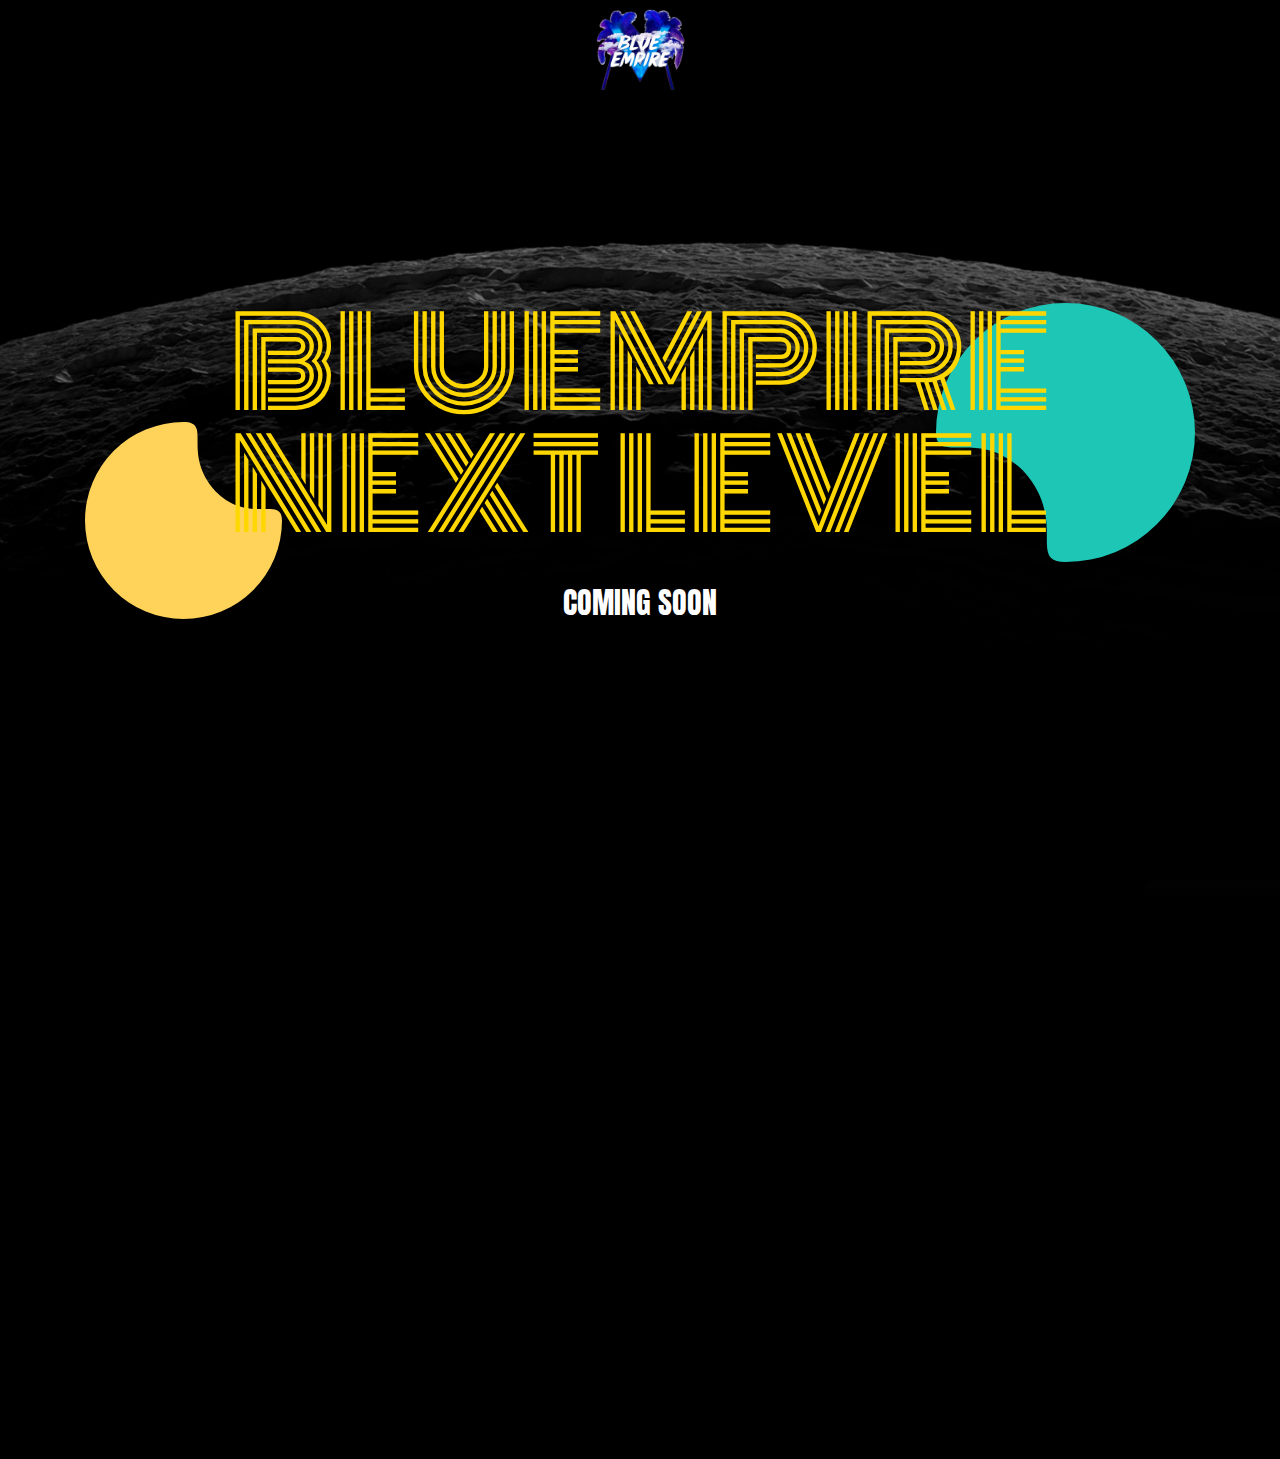
<file: soon.html>
<!doctype html>
<html class="no-js" lang="zxx">

<head>
    <meta charset="utf-8">
    <meta http-equiv="x-ua-compatible" content="ie=edge">
    <title>Blue Empire | Events </title>
    <meta name="description" content="">
    <meta name="viewport" content="width=device-width, initial-scale=1">

    <link rel="shortcut icon" type="image/x-icon" href="img/BLUEMPIRE_Logo Background Removed.png">

    <link rel="stylesheet" href="css/bootstrap.min.css">
    <link rel="stylesheet" href="css/owl.carousel.min.css">
    <link rel="stylesheet" href="css/magnific-popup.css">
    <link rel="stylesheet" href="css/font-awesome.min.css">
    <link rel="stylesheet" href="css/themify-icons.css">
    <link rel="stylesheet" href="css/gijgo.css">
    <link rel="stylesheet" href="css/nice-select.css">
    <link rel="stylesheet" href="css/animate.css">
    <link rel="stylesheet" href="css/flaticon.css">
    <link rel="stylesheet" href="css/slicknav.css">

    <link rel="stylesheet" href="css/style.css">
</head>

<body>
    <header>
        <div class="header-area ">
            <div id="sticky-header" class="main-header-area">
                <div class="container">
                    <div class="header_bottom_border">
                        <div class="row align-items-center">
                            <div class="col-12">
                                <div style="text-align:center; width:100%;">
                                    <a href="soon.html">
                                    <img src="img/BLUEMPIRE_Logo Background Removed.png" alt="" style="max-height:100px;">
                                    </a>
                                </div>
                            </div>

                        </div>
                    </div>

                </div>
            </div>
        </div>
    </header>

    <div class="slider_area">
        <div class="single_slider  d-flex align-items-center slider_bg_1 overlay">
            <div class="container">
                <div class="row align-items-center justify-content-center">
                    <div class="col-xl-12">
                        <div class="slider_text text-center">
                            <div class="shape_1 wow fadeInUp" data-wow-duration="1s" data-wow-delay=".2s">
                                <img src="img/shape/shape_1.svg" alt="">
                            </div>
                            <div class="shape_2 wow fadeInDown" data-wow-duration="1s" data-wow-delay=".2s">
                                <img src="img/shape/shape_2.svg" alt="">
                            </div>
                            
                            <h3 class="wow fadeInLeft" data-wow-duration="3s" data-wow-delay=".4s" style="color: #FFD700;">BluEmpire Next Level</h3>
                            <p class="wow fadeInLeft" data-wow-duration="2s" data-wow-delay=".5s" >COMING SOON</p>
                        </div>
                    </div>
                </div>
            </div>
        </div>
    </div>

   
    <footer class="footer">
        <div class="footer_top">
            <div class="container">
                <div class="row justify-content-center">
                    <div class="col-lg-6 col-md-8">
                        <div class="footer_widget">
                            <div class="address_details text-center">
                                <h4 class="wow fadeInUp" data-wow-duration="1s" data-wow-delay=".3s">10 - 11 OCT, 2025</h4>
                                <h3 class="wow fadeInUp" data-wow-duration="1s" data-wow-delay=".4s">Cluj Napoca</h3>
                                <p class="wow fadeInUp" data-wow-duration="1s" data-wow-delay=".5s">COMING SOON...</p>
                            </div>
                        </div>
                    </div>
                </div>
            </div>
        </div>
        <div class="copy-right_text">
            <div class="container">
                <div class="row">
                    <div class="col-xl-12">
                        <p class="copy_right text-center wow fadeInDown" data-wow-duration="1s" data-wow-delay=".5s">
                            Copyright &copy;<script>document.write(new Date().getFullYear());</script> All rights reserved | Blue Empire Events <i class="fa fa-heart-o" aria-hidden="true"></i> 

                        </p>
                    </div>
                </div>
            </div>
        </div>
    </footer>
    
    <script src="js/vendor/modernizr-3.5.0.min.js"></script>
    <script src="js/vendor/jquery-1.12.4.min.js"></script>
    <script src="js/popper.min.js"></script>
    <script src="js/bootstrap.min.js"></script>
    <script src="js/owl.carousel.min.js"></script>
    <script src="js/isotope.pkgd.min.js"></script>
    <script src="js/ajax-form.js"></script>
    <script src="js/waypoints.min.js"></script>
    <script src="js/jquery.counterup.min.js"></script>
    <script src="js/imagesloaded.pkgd.min.js"></script>
    <script src="js/scrollIt.js"></script>
    <script src="js/jquery.scrollUp.min.js"></script>
    <script src="js/wow.min.js"></script>
    <script src="js/gijgo.min.js"></script>
    <script src="js/nice-select.min.js"></script>
    <script src="js/jquery.slicknav.min.js"></script>
    <script src="js/jquery.magnific-popup.min.js"></script>
    <script src="js/tilt.jquery.js"></script>
    <script src="js/plugins.js"></script>

    <script src="js/contact.js"></script>
    <script src="js/jquery.ajaxchimp.min.js"></script>
    <script src="js/jquery.form.js"></script>
    <script src="js/jquery.validate.min.js"></script>
    <script src="js/mail-script.js"></script>


    <script src="js/main.js"></script>
</body>

</html>
</file>
<file: css/themify-icons.css>
@font-face {
	font-family: 'themify';
	src:url('../fonts/themify.eot?-fvbane');
	src:url('../fonts/themify.eot?#iefix-fvbane') format('embedded-opentype'),
		url('../fonts/themify.woff?-fvbane') format('woff'),
		url('../fonts/themify.ttf?-fvbane') format('truetype'),
		url('../fonts/themify.svg?-fvbane#themify') format('svg');
	font-weight: normal;
	font-style: normal;
}

[class^="ti-"], [class*=" ti-"] {
	font-family: 'themify';
	/* speak: none; */
	font-style: normal;
	font-weight: normal;
	font-variant: normal;
	text-transform: none;
	line-height: 1;

	/* Better Font Rendering =========== */
	-webkit-font-smoothing: antialiased;
	-moz-osx-font-smoothing: grayscale;
}

.ti-wand:before {
	content: "\e600";
}
.ti-volume:before {
	content: "\e601";
}
.ti-user:before {
	content: "\e602";
}
.ti-unlock:before {
	content: "\e603";
}
.ti-unlink:before {
	content: "\e604";
}
.ti-trash:before {
	content: "\e605";
}
.ti-thought:before {
	content: "\e606";
}
.ti-target:before {
	content: "\e607";
}
.ti-tag:before {
	content: "\e608";
}
.ti-tablet:before {
	content: "\e609";
}
.ti-star:before {
	content: "\e60a";
}
.ti-spray:before {
	content: "\e60b";
}
.ti-signal:before {
	content: "\e60c";
}
.ti-shopping-cart:before {
	content: "\e60d";
}
.ti-shopping-cart-full:before {
	content: "\e60e";
}
.ti-settings:before {
	content: "\e60f";
}
.ti-search:before {
	content: "\e610";
}
.ti-zoom-in:before {
	content: "\e611";
}
.ti-zoom-out:before {
	content: "\e612";
}
.ti-cut:before {
	content: "\e613";
}
.ti-ruler:before {
	content: "\e614";
}
.ti-ruler-pencil:before {
	content: "\e615";
}
.ti-ruler-alt:before {
	content: "\e616";
}
.ti-bookmark:before {
	content: "\e617";
}
.ti-bookmark-alt:before {
	content: "\e618";
}
.ti-reload:before {
	content: "\e619";
}
.ti-plus:before {
	content: "\e61a";
}
.ti-pin:before {
	content: "\e61b";
}
.ti-pencil:before {
	content: "\e61c";
}
.ti-pencil-alt:before {
	content: "\e61d";
}
.ti-paint-roller:before {
	content: "\e61e";
}
.ti-paint-bucket:before {
	content: "\e61f";
}
.ti-na:before {
	content: "\e620";
}
.ti-mobile:before {
	content: "\e621";
}
.ti-minus:before {
	content: "\e622";
}
.ti-medall:before {
	content: "\e623";
}
.ti-medall-alt:before {
	content: "\e624";
}
.ti-marker:before {
	content: "\e625";
}
.ti-marker-alt:before {
	content: "\e626";
}
.ti-arrow-up:before {
	content: "\e627";
}
.ti-arrow-right:before {
	content: "\e628";
}
.ti-arrow-left:before {
	content: "\e629";
}
.ti-arrow-down:before {
	content: "\e62a";
}
.ti-lock:before {
	content: "\e62b";
}
.ti-location-arrow:before {
	content: "\e62c";
}
.ti-link:before {
	content: "\e62d";
}
.ti-layout:before {
	content: "\e62e";
}
.ti-layers:before {
	content: "\e62f";
}
.ti-layers-alt:before {
	content: "\e630";
}
.ti-key:before {
	content: "\e631";
}
.ti-import:before {
	content: "\e632";
}
.ti-image:before {
	content: "\e633";
}
.ti-heart:before {
	content: "\e634";
}
.ti-heart-broken:before {
	content: "\e635";
}
.ti-hand-stop:before {
	content: "\e636";
}
.ti-hand-open:before {
	content: "\e637";
}
.ti-hand-drag:before {
	content: "\e638";
}
.ti-folder:before {
	content: "\e639";
}
.ti-flag:before {
	content: "\e63a";
}
.ti-flag-alt:before {
	content: "\e63b";
}
.ti-flag-alt-2:before {
	content: "\e63c";
}
.ti-eye:before {
	content: "\e63d";
}
.ti-export:before {
	content: "\e63e";
}
.ti-exchange-vertical:before {
	content: "\e63f";
}
.ti-desktop:before {
	content: "\e640";
}
.ti-cup:before {
	content: "\e641";
}
.ti-crown:before {
	content: "\e642";
}
.ti-comments:before {
	content: "\e643";
}
.ti-comment:before {
	content: "\e644";
}
.ti-comment-alt:before {
	content: "\e645";
}
.ti-close:before {
	content: "\e646";
}
.ti-clip:before {
	content: "\e647";
}
.ti-angle-up:before {
	content: "\e648";
}
.ti-angle-right:before {
	content: "\e649";
}
.ti-angle-left:before {
	content: "\e64a";
}
.ti-angle-down:before {
	content: "\e64b";
}
.ti-check:before {
	content: "\e64c";
}
.ti-check-box:before {
	content: "\e64d";
}
.ti-camera:before {
	content: "\e64e";
}
.ti-announcement:before {
	content: "\e64f";
}
.ti-brush:before {
	content: "\e650";
}
.ti-briefcase:before {
	content: "\e651";
}
.ti-bolt:before {
	content: "\e652";
}
.ti-bolt-alt:before {
	content: "\e653";
}
.ti-blackboard:before {
	content: "\e654";
}
.ti-bag:before {
	content: "\e655";
}
.ti-move:before {
	content: "\e656";
}
.ti-arrows-vertical:before {
	content: "\e657";
}
.ti-arrows-horizontal:before {
	content: "\e658";
}
.ti-fullscreen:before {
	content: "\e659";
}
.ti-arrow-top-right:before {
	content: "\e65a";
}
.ti-arrow-top-left:before {
	content: "\e65b";
}
.ti-arrow-circle-up:before {
	content: "\e65c";
}
.ti-arrow-circle-right:before {
	content: "\e65d";
}
.ti-arrow-circle-left:before {
	content: "\e65e";
}
.ti-arrow-circle-down:before {
	content: "\e65f";
}
.ti-angle-double-up:before {
	content: "\e660";
}
.ti-angle-double-right:before {
	content: "\e661";
}
.ti-angle-double-left:before {
	content: "\e662";
}
.ti-angle-double-down:before {
	content: "\e663";
}
.ti-zip:before {
	content: "\e664";
}
.ti-world:before {
	content: "\e665";
}
.ti-wheelchair:before {
	content: "\e666";
}
.ti-view-list:before {
	content: "\e667";
}
.ti-view-list-alt:before {
	content: "\e668";
}
.ti-view-grid:before {
	content: "\e669";
}
.ti-uppercase:before {
	content: "\e66a";
}
.ti-upload:before {
	content: "\e66b";
}
.ti-underline:before {
	content: "\e66c";
}
.ti-truck:before {
	content: "\e66d";
}
.ti-timer:before {
	content: "\e66e";
}
.ti-ticket:before {
	content: "\e66f";
}
.ti-thumb-up:before {
	content: "\e670";
}
.ti-thumb-down:before {
	content: "\e671";
}
.ti-text:before {
	content: "\e672";
}
.ti-stats-up:before {
	content: "\e673";
}
.ti-stats-down:before {
	content: "\e674";
}
.ti-split-v:before {
	content: "\e675";
}
.ti-split-h:before {
	content: "\e676";
}
.ti-smallcap:before {
	content: "\e677";
}
.ti-shine:before {
	content: "\e678";
}
.ti-shift-right:before {
	content: "\e679";
}
.ti-shift-left:before {
	content: "\e67a";
}
.ti-shield:before {
	content: "\e67b";
}
.ti-notepad:before {
	content: "\e67c";
}
.ti-server:before {
	content: "\e67d";
}
.ti-quote-right:before {
	content: "\e67e";
}
.ti-quote-left:before {
	content: "\e67f";
}
.ti-pulse:before {
	content: "\e680";
}
.ti-printer:before {
	content: "\e681";
}
.ti-power-off:before {
	content: "\e682";
}
.ti-plug:before {
	content: "\e683";
}
.ti-pie-chart:before {
	content: "\e684";
}
.ti-paragraph:before {
	content: "\e685";
}
.ti-panel:before {
	content: "\e686";
}
.ti-package:before {
	content: "\e687";
}
.ti-music:before {
	content: "\e688";
}
.ti-music-alt:before {
	content: "\e689";
}
.ti-mouse:before {
	content: "\e68a";
}
.ti-mouse-alt:before {
	content: "\e68b";
}
.ti-money:before {
	content: "\e68c";
}
.ti-microphone:before {
	content: "\e68d";
}
.ti-menu:before {
	content: "\e68e";
}
.ti-menu-alt:before {
	content: "\e68f";
}
.ti-map:before {
	content: "\e690";
}
.ti-map-alt:before {
	content: "\e691";
}
.ti-loop:before {
	content: "\e692";
}
.ti-location-pin:before {
	content: "\e693";
}
.ti-list:before {
	content: "\e694";
}
.ti-light-bulb:before {
	content: "\e695";
}
.ti-Italic:before {
	content: "\e696";
}
.ti-info:before {
	content: "\e697";
}
.ti-infinite:before {
	content: "\e698";
}
.ti-id-badge:before {
	content: "\e699";
}
.ti-hummer:before {
	content: "\e69a";
}
.ti-home:before {
	content: "\e69b";
}
.ti-help:before {
	content: "\e69c";
}
.ti-headphone:before {
	content: "\e69d";
}
.ti-harddrives:before {
	content: "\e69e";
}
.ti-harddrive:before {
	content: "\e69f";
}
.ti-gift:before {
	content: "\e6a0";
}
.ti-game:before {
	content: "\e6a1";
}
.ti-filter:before {
	content: "\e6a2";
}
.ti-files:before {
	content: "\e6a3";
}
.ti-file:before {
	content: "\e6a4";
}
.ti-eraser:before {
	content: "\e6a5";
}
.ti-envelope:before {
	content: "\e6a6";
}
.ti-download:before {
	content: "\e6a7";
}
.ti-direction:before {
	content: "\e6a8";
}
.ti-direction-alt:before {
	content: "\e6a9";
}
.ti-dashboard:before {
	content: "\e6aa";
}
.ti-control-stop:before {
	content: "\e6ab";
}
.ti-control-shuffle:before {
	content: "\e6ac";
}
.ti-control-play:before {
	content: "\e6ad";
}
.ti-control-pause:before {
	content: "\e6ae";
}
.ti-control-forward:before {
	content: "\e6af";
}
.ti-control-backward:before {
	content: "\e6b0";
}
.ti-cloud:before {
	content: "\e6b1";
}
.ti-cloud-up:before {
	content: "\e6b2";
}
.ti-cloud-down:before {
	content: "\e6b3";
}
.ti-clipboard:before {
	content: "\e6b4";
}
.ti-car:before {
	content: "\e6b5";
}
.ti-calendar:before {
	content: "\e6b6";
}
.ti-book:before {
	content: "\e6b7";
}
.ti-bell:before {
	content: "\e6b8";
}
.ti-basketball:before {
	content: "\e6b9";
}
.ti-bar-chart:before {
	content: "\e6ba";
}
.ti-bar-chart-alt:before {
	content: "\e6bb";
}
.ti-back-right:before {
	content: "\e6bc";
}
.ti-back-left:before {
	content: "\e6bd";
}
.ti-arrows-corner:before {
	content: "\e6be";
}
.ti-archive:before {
	content: "\e6bf";
}
.ti-anchor:before {
	content: "\e6c0";
}
.ti-align-right:before {
	content: "\e6c1";
}
.ti-align-left:before {
	content: "\e6c2";
}
.ti-align-justify:before {
	content: "\e6c3";
}
.ti-align-center:before {
	content: "\e6c4";
}
.ti-alert:before {
	content: "\e6c5";
}
.ti-alarm-clock:before {
	content: "\e6c6";
}
.ti-agenda:before {
	content: "\e6c7";
}
.ti-write:before {
	content: "\e6c8";
}
.ti-window:before {
	content: "\e6c9";
}
.ti-widgetized:before {
	content: "\e6ca";
}
.ti-widget:before {
	content: "\e6cb";
}
.ti-widget-alt:before {
	content: "\e6cc";
}
.ti-wallet:before {
	content: "\e6cd";
}
.ti-video-clapper:before {
	content: "\e6ce";
}
.ti-video-camera:before {
	content: "\e6cf";
}
.ti-vector:before {
	content: "\e6d0";
}
.ti-themify-logo:before {
	content: "\e6d1";
}
.ti-themify-favicon:before {
	content: "\e6d2";
}
.ti-themify-favicon-alt:before {
	content: "\e6d3";
}
.ti-support:before {
	content: "\e6d4";
}
.ti-stamp:before {
	content: "\e6d5";
}
.ti-split-v-alt:before {
	content: "\e6d6";
}
.ti-slice:before {
	content: "\e6d7";
}
.ti-shortcode:before {
	content: "\e6d8";
}
.ti-shift-right-alt:before {
	content: "\e6d9";
}
.ti-shift-left-alt:before {
	content: "\e6da";
}
.ti-ruler-alt-2:before {
	content: "\e6db";
}
.ti-receipt:before {
	content: "\e6dc";
}
.ti-pin2:before {
	content: "\e6dd";
}
.ti-pin-alt:before {
	content: "\e6de";
}
.ti-pencil-alt2:before {
	content: "\e6df";
}
.ti-palette:before {
	content: "\e6e0";
}
.ti-more:before {
	content: "\e6e1";
}
.ti-more-alt:before {
	content: "\e6e2";
}
.ti-microphone-alt:before {
	content: "\e6e3";
}
.ti-magnet:before {
	content: "\e6e4";
}
.ti-line-double:before {
	content: "\e6e5";
}
.ti-line-dotted:before {
	content: "\e6e6";
}
.ti-line-dashed:before {
	content: "\e6e7";
}
.ti-layout-width-full:before {
	content: "\e6e8";
}
.ti-layout-width-default:before {
	content: "\e6e9";
}
.ti-layout-width-default-alt:before {
	content: "\e6ea";
}
.ti-layout-tab:before {
	content: "\e6eb";
}
.ti-layout-tab-window:before {
	content: "\e6ec";
}
.ti-layout-tab-v:before {
	content: "\e6ed";
}
.ti-layout-tab-min:before {
	content: "\e6ee";
}
.ti-layout-slider:before {
	content: "\e6ef";
}
.ti-layout-slider-alt:before {
	content: "\e6f0";
}
.ti-layout-sidebar-right:before {
	content: "\e6f1";
}
.ti-layout-sidebar-none:before {
	content: "\e6f2";
}
.ti-layout-sidebar-left:before {
	content: "\e6f3";
}
.ti-layout-placeholder:before {
	content: "\e6f4";
}
.ti-layout-menu:before {
	content: "\e6f5";
}
.ti-layout-menu-v:before {
	content: "\e6f6";
}
.ti-layout-menu-separated:before {
	content: "\e6f7";
}
.ti-layout-menu-full:before {
	content: "\e6f8";
}
.ti-layout-media-right-alt:before {
	content: "\e6f9";
}
.ti-layout-media-right:before {
	content: "\e6fa";
}
.ti-layout-media-overlay:before {
	content: "\e6fb";
}
.ti-layout-media-overlay-alt:before {
	content: "\e6fc";
}
.ti-layout-media-overlay-alt-2:before {
	content: "\e6fd";
}
.ti-layout-media-left-alt:before {
	content: "\e6fe";
}
.ti-layout-media-left:before {
	content: "\e6ff";
}
.ti-layout-media-center-alt:before {
	content: "\e700";
}
.ti-layout-media-center:before {
	content: "\e701";
}
.ti-layout-list-thumb:before {
	content: "\e702";
}
.ti-layout-list-thumb-alt:before {
	content: "\e703";
}
.ti-layout-list-post:before {
	content: "\e704";
}
.ti-layout-list-large-image:before {
	content: "\e705";
}
.ti-layout-line-solid:before {
	content: "\e706";
}
.ti-layout-grid4:before {
	content: "\e707";
}
.ti-layout-grid3:before {
	content: "\e708";
}
.ti-layout-grid2:before {
	content: "\e709";
}
.ti-layout-grid2-thumb:before {
	content: "\e70a";
}
.ti-layout-cta-right:before {
	content: "\e70b";
}
.ti-layout-cta-left:before {
	content: "\e70c";
}
.ti-layout-cta-center:before {
	content: "\e70d";
}
.ti-layout-cta-btn-right:before {
	content: "\e70e";
}
.ti-layout-cta-btn-left:before {
	content: "\e70f";
}
.ti-layout-column4:before {
	content: "\e710";
}
.ti-layout-column3:before {
	content: "\e711";
}
.ti-layout-column2:before {
	content: "\e712";
}
.ti-layout-accordion-separated:before {
	content: "\e713";
}
.ti-layout-accordion-merged:before {
	content: "\e714";
}
.ti-layout-accordion-list:before {
	content: "\e715";
}
.ti-ink-pen:before {
	content: "\e716";
}
.ti-info-alt:before {
	content: "\e717";
}
.ti-help-alt:before {
	content: "\e718";
}
.ti-headphone-alt:before {
	content: "\e719";
}
.ti-hand-point-up:before {
	content: "\e71a";
}
.ti-hand-point-right:before {
	content: "\e71b";
}
.ti-hand-point-left:before {
	content: "\e71c";
}
.ti-hand-point-down:before {
	content: "\e71d";
}
.ti-gallery:before {
	content: "\e71e";
}
.ti-face-smile:before {
	content: "\e71f";
}
.ti-face-sad:before {
	content: "\e720";
}
.ti-credit-card:before {
	content: "\e721";
}
.ti-control-skip-forward:before {
	content: "\e722";
}
.ti-control-skip-backward:before {
	content: "\e723";
}
.ti-control-record:before {
	content: "\e724";
}
.ti-control-eject:before {
	content: "\e725";
}
.ti-comments-smiley:before {
	content: "\e726";
}
.ti-brush-alt:before {
	content: "\e727";
}
.ti-youtube:before {
	content: "\e728";
}
.ti-vimeo:before {
	content: "\e729";
}
.ti-twitter:before {
	content: "\e72a";
}
.ti-time:before {
	content: "\e72b";
}
.ti-tumblr:before {
	content: "\e72c";
}
.ti-skype:before {
	content: "\e72d";
}
.ti-share:before {
	content: "\e72e";
}
.ti-share-alt:before {
	content: "\e72f";
}
.ti-rocket:before {
	content: "\e730";
}
.ti-pinterest:before {
	content: "\e731";
}
.ti-new-window:before {
	content: "\e732";
}
.ti-microsoft:before {
	content: "\e733";
}
.ti-list-ol:before {
	content: "\e734";
}
.ti-linkedin:before {
	content: "\e735";
}
.ti-layout-sidebar-2:before {
	content: "\e736";
}
.ti-layout-grid4-alt:before {
	content: "\e737";
}
.ti-layout-grid3-alt:before {
	content: "\e738";
}
.ti-layout-grid2-alt:before {
	content: "\e739";
}
.ti-layout-column4-alt:before {
	content: "\e73a";
}
.ti-layout-column3-alt:before {
	content: "\e73b";
}
.ti-layout-column2-alt:before {
	content: "\e73c";
}
.ti-instagram:before {
	content: "\e73d";
}
.ti-google:before {
	content: "\e73e";
}
.ti-github:before {
	content: "\e73f";
}
.ti-flickr:before {
	content: "\e740";
}
.ti-facebook:before {
	content: "\e741";
}
.ti-dropbox:before {
	content: "\e742";
}
.ti-dribbble:before {
	content: "\e743";
}
.ti-apple:before {
	content: "\e744";
}
.ti-android:before {
	content: "\e745";
}
.ti-save:before {
	content: "\e746";
}
.ti-save-alt:before {
	content: "\e747";
}
.ti-yahoo:before {
	content: "\e748";
}
.ti-wordpress:before {
	content: "\e749";
}
.ti-vimeo-alt:before {
	content: "\e74a";
}
.ti-twitter-alt:before {
	content: "\e74b";
}
.ti-tumblr-alt:before {
	content: "\e74c";
}
.ti-trello:before {
	content: "\e74d";
}
.ti-stack-overflow:before {
	content: "\e74e";
}
.ti-soundcloud:before {
	content: "\e74f";
}
.ti-sharethis:before {
	content: "\e750";
}
.ti-sharethis-alt:before {
	content: "\e751";
}
.ti-reddit:before {
	content: "\e752";
}
.ti-pinterest-alt:before {
	content: "\e753";
}
.ti-microsoft-alt:before {
	content: "\e754";
}
.ti-linux:before {
	content: "\e755";
}
.ti-jsfiddle:before {
	content: "\e756";
}
.ti-joomla:before {
	content: "\e757";
}
.ti-html5:before {
	content: "\e758";
}
.ti-flickr-alt:before {
	content: "\e759";
}
.ti-email:before {
	content: "\e75a";
}
.ti-drupal:before {
	content: "\e75b";
}
.ti-dropbox-alt:before {
	content: "\e75c";
}
.ti-css3:before {
	content: "\e75d";
}
.ti-rss:before {
	content: "\e75e";
}
.ti-rss-alt:before {
	content: "\e75f";
}
</file>
<file: css/gijgo.css>
.gj-button {
    background-color: #f5f5f5;
    border: 1px solid #ddd;
    color: #000;
    border-radius: 3px;
    padding: 6px 10px;
    cursor: pointer;
}

.gj-unselectable {
    -webkit-touch-callout: none;
    -webkit-user-select: none;
    -khtml-user-select: none;
    -moz-user-select: none;
    -ms-user-select: none;
    user-select: none;
}

.gj-row {
    display: -webkit-box;
    display: -ms-flexbox;
    display: flex;
    -ms-flex-wrap: wrap;
    flex-wrap: wrap;
}

.gj-margin-left-5 {
    margin-left: 5px;
}

.gj-margin-left-10 {
    margin-left: 10px;
}

.gj-width-full {
    width: 100%;
}

.gj-cursor-pointer {
    cursor: pointer;
}

.gj-text-align-center {
    text-align: center;
}

.gj-font-size-16 {
    font-size: 16px;
}

.gj-hidden {
    display: none;
}

/** Material Design */
.gj-button-md {
    background: 0 0;
    border: none;
    border-radius: 2px;
    color: rgba(0, 0, 0, 0.87);
    position: relative;
    height: 36px;
    margin: 0;
    min-width: 64px;
    padding: 0 16px;
    display: inline-block;
    font-family: "Roboto","Helvetica","Arial",sans-serif;
    font-size: 1rem;
    font-weight: 500;
    text-transform: uppercase;
    letter-spacing: 0;
    overflow: hidden;
    will-change: box-shadow;
    transition: box-shadow .2s cubic-bezier(.4,0,1,1),background-color .2s cubic-bezier(.4,0,.2,1),color .2s cubic-bezier(.4,0,.2,1);
    outline: none;
    cursor: pointer;
    text-decoration: none;
    text-align: center;
    line-height: 36px;
    vertical-align: middle;
    overflow: hidden;
    -webkit-user-select: none;
    -moz-user-select: none;
    -ms-user-select: none;
    user-select: none;
}

.gj-button-md:hover {
    background-color: rgba(158,158,158,.2);
}

.gj-button-md:disabled {
    color: rgba(0,0,0,.26);
    background: 0 0;
}

.gj-button-md .material-icons,
.gj-button-md .gj-icon {
    vertical-align: middle;
    /*font-size: 1.3rem;
    margin-right: 4px;*/
}

.gj-button-md.gj-button-md-icon {
    width: 24px;
    height: 31px;
    min-width: 24px;
    padding: 0px;
    display: table;
}

.gj-button-md.gj-button-md-icon .material-icons,
.gj-button-md.gj-button-md-icon .gj-icon {
    display: table-cell;
    margin-right: 0px;
    width: 24px;
    height: 24px;
}

.gj-button-md.active {
    background-color: rgba(158,158,158,.4);
}

.gj-button-md-group {
    position: relative;
    display: inline-block;
    vertical-align: middle;
}

.gj-textbox-md {
    border: none;
    border-bottom: 1px solid rgba(0,0,0,.42);
    display: block;
    font-family: "Helvetica","Arial",sans-serif;
    font-size: 16px;
    line-height: 16px;
    padding: 4px 0px;
    margin: 0;
    width: 100%;
    background: 0 0;
    text-align: left;
    color: rgba(0,0,0,.87);
}

.gj-textbox-md:focus,
.gj-textbox-md:active {
    border-bottom: 2px solid rgba(0,0,0,.42);
    outline: none;
}

.gj-textbox-md::placeholder {
    color: #8e8e8e;
}

.gj-textbox-md:-ms-input-placeholder {
    color: #8e8e8e;
}

.gj-textbox-md::-ms-input-placeholder {
    color: #8e8e8e;
}

.gj-md-spacer-24 {
    min-width: 24px;
    width: 24px;
    display: inline-block;
}

.gj-md-spacer-32 {
    min-width: 32px;
    width: 32px;
    display: inline-block;
}

.gj-modal {
    position: fixed;
    top: 0;
    right: 0;
    bottom: 0;
    left: 0;
    z-index: 1203;
    display: none;
    overflow: hidden;
    -webkit-overflow-scrolling: touch;
    outline: 0;
    background-color: rgba(0, 0, 0, 0.54118);
    transition: 200ms ease opacity;
    will-change: opacity;
}

/* List */
ul.gj-list li [data-role="wrapper"] {
    display: table;
    width: 100%;
}

ul.gj-list li [data-role="checkbox"] {
    display: table-cell;
    vertical-align:middle;
    text-align:center;
}

ul.gj-list li [data-role="image"] {
    display: table-cell;
    vertical-align:middle;
    text-align:center;
}

ul.gj-list li [data-role="display"] {
    display: table-cell;
    vertical-align:middle;
    cursor: pointer;
}

ul.gj-list li [data-role="display"]:empty:before {
  content: "\200b"; /* unicode zero width space character */
}

/* List - Bootstrap */
ul.gj-list-bootstrap {
    padding-left: 0px;
    margin-bottom: 0px;
}

ul.gj-list-bootstrap li {
    padding: 0px;
}

ul.gj-list-bootstrap li [data-role="wrapper"] {
    padding: 0px 10px;
}

ul.gj-list-bootstrap li [data-role="checkbox"] {
    width: 24px;
    padding: 3px;
}

ul.gj-list-bootstrap li [data-role="image"] {
    width: 24px;
    height: 24px;
}

ul.gj-list-bootstrap li [data-role="display"] {
    padding: 8px 0px 8px 4px;
}

.list-group-item.active ul li, .list-group-item.active:focus ul li, .list-group-item.active:hover ul li {
    text-shadow: none;
    color:initial;
}

/* List - Material Design */
ul.gj-list-md {
    padding: 0px;
    list-style: none;
    list-style-type: none;
    line-height: 24px;
    letter-spacing: 0;
    color: #616161; /* Gray 700 */
}

ul.gj-list-md li {
    display: list-item;
    list-style-type: none;
    padding: 0px;
    min-height: unset;
    box-sizing: border-box;
    align-items: center;
    cursor: default;
    overflow: hidden;

    font-family: "Roboto","Helvetica","Arial",sans-serif;
    font-size: 16px;
    font-weight: 400;
    letter-spacing: .04em;
    line-height: 1;
    
    -webkit-flex-direction: row;
    -ms-flex-direction: row;
    flex-direction: row;
    -webkit-flex-wrap: nowrap;
    -ms-flex-wrap: nowrap;
    flex-wrap: nowrap;
}

ul.gj-list-md li [data-role="checkbox"] {
    height: 24px;
    width: 24px;
}

ul.gj-list-md li [data-role="image"] {
    height: 24px;
    width: 24px;
}

ul.gj-list-md li [data-role="display"] {
    padding: 8px 0px 8px 5px;
    order: 0;
    flex-grow: 2;
    text-decoration: none;
    box-sizing: border-box;
    align-items: center;
    text-align: left;
    color: rgba(0,0,0,.87);
}

ul.gj-list-md li.disabled>[data-role="wrapper"]>[data-role="display"] {
    color: #9E9E9E; /* Gray 500 */
}

.gj-list-md-active {
    background: #e0e0e0;
    color: #3f51b5;
}


/* Picker */
.gj-picker {
    position: absolute;
    z-index: 1203;
    background-color: #fff;
}

.gj-picker .selected {
    color: #fff;
}

/* Material Design */
.gj-picker-md {
    font-family: "Roboto","Helvetica","Arial",sans-serif;
    font-size: 16px;
    font-weight: 400;
    letter-spacing: .04em;
    line-height: 1;
    color: rgba(0,0,0,.87);
    border: 1px solid #E0E0E0;
}

.gj-modal .gj-picker-md {
    border: 0px;
}

.gj-picker-md [role="header"] {
    color: rgba(255, 255, 255, 0.54);
    display: flex;
    background: #2196f3;
    align-items: baseline;
    user-select: none;
    justify-content: center;
}

.gj-picker-md [role="footer"] {
    float: right;
    padding: 10px;
}

.gj-picker-md [role="footer"] button.gj-button-md {
    color: #2196f3;
    font-weight: bold;
    font-size: 13px;
}

/* Bootstrap */
.gj-picker-bootstrap {
    border-radius: 4px;
    border: 1px solid #E0E0E0;
}

.gj-picker-bootstrap .selected {
    color: #888;
}

.gj-picker-bootstrap [role="header"] {
    background: #eee;
    color: #AAA;
}
@font-face {
    font-family: 'gijgo-material';
    src: url('../fonts/gijgo-material.eot?235541');
    src: url('../fonts/gijgo-material.eot?235541#iefix') format('embedded-opentype'), url('../fonts/gijgo-material.ttf?235541') format('truetype'), url('../fonts/gijgo-material.woff?235541') format('woff'), url('../fonts/gijgo-material.svg?235541#gijgo-material') format('svg');
    font-weight: normal;
    font-style: normal;
}

.gj-icon {
    /* use !important to prevent issues with browser extensions that change fonts */
    font-family: 'gijgo-material' !important;
    font-size: 24px;
    speak: none;
    font-style: normal;
    font-weight: normal;
    font-variant: normal;
    text-transform: none;
    line-height: 1;
    /* Enable Ligatures ================ */
    letter-spacing: 0;
    -webkit-font-feature-settings: "liga";
    -moz-font-feature-settings: "liga=1";
    -moz-font-feature-settings: "liga";
    -ms-font-feature-settings: "liga" 1;
    font-feature-settings: "liga";
    -webkit-font-variant-ligatures: discretionary-ligatures;
    font-variant-ligatures: discretionary-ligatures;
    /* Better Font Rendering =========== */
    -webkit-font-smoothing: antialiased;
    -moz-osx-font-smoothing: grayscale;
}

.gj-icon.undo:before {
    content: "\e900";
}

.gj-icon.vertical-align-top:before {
    content: "\e901";
}

.gj-icon.vertical-align-center:before {
    content: "\e902";
}

.gj-icon.vertical-align-bottom:before {
    content: "\e903";
}

.gj-icon.arrow-dropup:before {
    content: "\e904";
}

.gj-icon.clock:before {
    content: "\e905";
}

.gj-icon.refresh:before {
    content: "\e906";
}

.gj-icon.last-page:before {
    content: "\e907";
}

.gj-icon.first-page:before {
    content: "\e908";
}

.gj-icon.cancel:before {
    content: "\e909";
}

.gj-icon.clear:before {
    content: "\e90a";
}

.gj-icon.check-circle:before {
    content: "\e90b";
}

.gj-icon.delete:before {
    content: "\e90c";
}

.gj-icon.arrow-upward:before {
    content: "\e90d";
}

.gj-icon.arrow-forward:before {
    content: "\e90e";
}

.gj-icon.arrow-downward:before {
    content: "\e90f";
}

.gj-icon.arrow-back:before {
    content: "\e910";
}

.gj-icon.list-numbered:before {
    content: "\e911";
}

.gj-icon.list-bulleted:before {
    content: "\e912";
}

.gj-icon.indent-increase:before {
    content: "\e913";
}

.gj-icon.indent-decrease:before {
    content: "\e914";
}

.gj-icon.redo:before {
    content: "\e915";
}

.gj-icon.align-right:before {
    content: "\e916";
}

.gj-icon.align-left:before {
    content: "\e917";
}

.gj-icon.align-justify:before {
    content: "\e918";
}

.gj-icon.align-center:before {
    content: "\e919";
}

.gj-icon.strikethrough:before {
    content: "\e91a";
}

.gj-icon.italic:before {
    content: "\e91b";
}

.gj-icon.underlined:before {
    content: "\e91c";
}

.gj-icon.bold:before {
    content: "\e91d";
}

.gj-icon.arrow-dropdown:before {
    content: "\e91e";
}

.gj-icon.done:before {
    content: "\e91f";
}

.gj-icon.pencil:before {
    content: "\e920";
}

.gj-icon.minus:before {
    content: "\e921";
}

.gj-icon.plus:before {
    content: "\e922";
}

.gj-icon.chevron-up:before {
    content: "\e923";
}

.gj-icon.chevron-right:before {
    content: "\e924";
}

.gj-icon.chevron-down:before {
    content: "\e925";
}

.gj-icon.chevron-left:before {
    content: "\e926";
}

.gj-icon.event:before {
    content: "\e927";
}
.gj-draggable {
    cursor: move;
}
.gj-resizable-handle {
    position: absolute;
    font-size: 0.1px;
    display: block;
    -ms-touch-action: none;
    touch-action: none;
    z-index: 1203;
}

.gj-resizable-n {
    cursor: n-resize;
    height: 7px;
    width: 100%;
    top: -5px;
    left: 0;
}
.gj-resizable-e {
    cursor: e-resize;
    width: 7px;
    right: -5px;
    top: 0;
    height: 100%;
}
.gj-resizable-s {
    cursor: s-resize;
    height: 7px;
    width: 100%;
    bottom: -5px;
    left: 0;
}
.gj-resizable-w {
	cursor: w-resize;
	width: 7px;
	left: -5px;
	top: 0;
	height: 100%;
}
.gj-resizable-se {
	cursor: se-resize;
	width: 12px;
	height: 12px;
	right: 1px;
	bottom: 1px;
}
.gj-resizable-sw {
	cursor: sw-resize;
	width: 9px;
	height: 9px;
	left: -5px;
	bottom: -5px;
}
.gj-resizable-nw {
	cursor: nw-resize;
	width: 9px;
	height: 9px;
	left: -5px;
	top: -5px;
}
.gj-resizable-ne {
	cursor: ne-resize;
	width: 9px;
	height: 9px;
	right: -5px;
	top: -5px;
}

.gj-dialog-footer {
    position: absolute;
    bottom: 0px;
    width: 100%;
    margin-top: 0px;
}

.gj-dialog-scrollable [data-role="body"] {
    overflow-x: hidden;
    overflow-y: scroll;
}

/** Bootstrap 3 **/
.gj-dialog-bootstrap {
    overflow: hidden;
    z-index: 1202;
}

.gj-dialog-bootstrap [data-role="title"] {
    display: inline;
}
.gj-dialog-bootstrap [data-role="close"] {
    line-height: 1.42857143;
}

/** Bootstrap 4 **/
.gj-dialog-bootstrap4 {
    overflow: hidden;
    z-index: 1202;
}

.gj-dialog-bootstrap4 [data-role="title"] {
    display: inline;
}
.gj-dialog-bootstrap4 [data-role="close"] {
    line-height: 1.5;
}

/** Material Design **/
.gj-dialog-md {
    background-color: #FFF;
    overflow: hidden;
    border: none;
    box-shadow: 0 11px 15px -7px rgba(0,0,0,.2), 0 24px 38px 3px rgba(0,0,0,.14), 0 9px 46px 8px rgba(0,0,0,.12);
    box-sizing: border-box;
    position: relative;
    display: -webkit-box;
    display: -webkit-flex;
    display: -ms-flexbox;
    display: flex;
    -webkit-box-orient: vertical;
    -webkit-box-direction: normal;
    -webkit-flex-direction: column;
    -ms-flex-direction: column;
    flex-direction: column;
    -webkit-background-clip: padding-box;
    background-clip: padding-box;
    outline: 0;
    z-index: 1202;
}

.gj-dialog-md-header {
    padding: 24px 24px 0px 24px;
    font-family: "Roboto","Helvetica","Arial",sans-serif;
}

.gj-dialog-md-title {
    margin: 0;
    font-weight: 400;
    display: inline;
    line-height: 28px;
    font-size: 20px;
}

.gj-dialog-md-close {
    -webkit-appearance: none;
    padding: 0;
    cursor: pointer;
    background: 0 0;
    border: 0;
    float: right;
    line-height: 28px;
    font-size: 28px;
}

.gj-dialog-md-body {
    padding: 20px 24px 24px 24px;
    color: rgba(0,0,0,.54);
    font-family: "Helvetica","Arial",sans-serif;
    font-size: 14px;
    font-weight: 400;
    line-height: 20px;
}

.gj-dialog-md-footer {
    padding: 8px 8px 8px 24px;
    display: -webkit-flex;
    display: -ms-flexbox;
    display: flex;
    -webkit-flex-direction: row-reverse;
    -ms-flex-direction: row-reverse;
    flex-direction: row-reverse;
    -webkit-flex-wrap: wrap;
    -ms-flex-wrap: wrap;
    flex-wrap: wrap;

    box-sizing: border-box;
}

.gj-dialog-md-footer>*:first-child {
    margin-right: 0;
}

.gj-dialog-md-footer>* {
    margin-right: 8px;
    height: 36px;
}
DIV.gj-grid-wrapper {
    margin: auto;
    position: relative;
    clear:both;
    z-index: 1;
}

TABLE.gj-grid {
    margin: auto;    
    border-collapse: collapse;
    width: 100%;
    table-layout: fixed;
}

TABLE.gj-grid THEAD TH [data-role="selectAll"] {
    margin: auto;
}

TABLE.gj-grid THEAD TH [data-role="title"] {
    display: inline-block;
}

TABLE.gj-grid THEAD TH [data-role="sorticon"] {
    display: inline-block;
}

TABLE.gj-grid THEAD TH {
    overflow: hidden;
    text-overflow: ellipsis;
}

TABLE.gj-grid.autogrow-header-row THEAD TH {
    overflow: auto;
    text-overflow: initial;
    white-space: pre-wrap;
    -ms-word-break: break-word;
    word-break: break-word;
}

TABLE.gj-grid > tbody > tr > td {
    overflow: hidden;
    position: relative;
}

table.gj-grid tbody div[data-role="display"] {
    vertical-align: middle;
    text-indent: 0;
    white-space: pre-wrap;
    -ms-word-break: break-word;
    word-break: break-word;
}

table.gj-grid.fixed-body-rows tbody div[data-role="display"] {
    overflow: hidden;
    text-overflow: ellipsis;
    white-space: nowrap;
    -ms-word-break: initial;
    word-break: initial;
}

table.gj-grid tfoot DIV[data-role="display"] {
    vertical-align: middle;
    text-indent: 0;
    display: flex;
}

TABLE.gj-grid .fa {
    padding: 2px;
}

TABLE.gj-grid > tbody > tr > td > div {
    padding: 2px;
    overflow: hidden;
}

DIV.gj-grid-wrapper DIV.gj-grid-loading-cover
{
    background: #BBBBBB;
    opacity: 0.5;
    position: absolute;
    vertical-align: middle;
}

DIV.gj-grid-wrapper DIV.gj-grid-loading-text
{
    position: absolute;
    font-weight: bold;
}

/* Bootstrap Theme */
table.gj-grid-bootstrap thead th {
    background-color: #f5f5f5;
    vertical-align:middle;
}

table.gj-grid-bootstrap thead th [data-role="sorticon"] {
    margin-left: 5px;
}

table.gj-grid-bootstrap thead th [data-role="sorticon"] i.gj-icon,
table.gj-grid-bootstrap thead th [data-role="sorticon"] i.material-icons {
    position: absolute;
    font-size: 20px;
    top: 15px;
}

table.gj-grid-bootstrap tbody tr td div[data-role="display"] {
    padding: 0px;
}

.gj-grid-bootstrap-4 .gj-checkbox-bootstrap {
    display: inline-block;
    padding-top: 2px;
}

.gj-grid-bootstrap-4 tbody tr.active {
    background-color: rgba(0,0,0,.075);
}

/* Material Design Theme */
.gj-grid-md {
    position: relative;
    border: 1px solid #e0e0e0;
    border-collapse: collapse;
    white-space: nowrap;
    font-size: 13px;
    font-family: "Roboto","Helvetica","Arial",sans-serif;
    background-color: #fff;
}

.gj-grid-md td:first-of-type, .gj-grid-md th:first-of-type {
    padding-left: 24px;
}

.gj-grid-md th {
    position: relative;
    vertical-align: bottom;
    font-weight: 700;
    line-height: 31px;
    letter-spacing: 0;
    height: 56px;
    font-size: 12px;
    color: rgba(0,0,0,.54);
    padding-bottom: 8px;
    box-sizing: border-box;
    padding: 12px 18px;
    text-align: right;
}

.gj-grid-md td {
    position: relative;
    height: 48px;
    border-top: 1px solid #e0e0e0;
    border-bottom: 1px solid #e0e0e0;
    padding: 12px 18px;
    box-sizing: border-box;
    text-align: left;
    color: rgba(0,0,0,.87);
}

.gj-grid-md tbody tr {
    position: relative;
    height: 48px;
    transition-duration: .28s;
    transition-timing-function: cubic-bezier(.4,0,.2,1);
    transition-property: background-color;
}

.gj-grid-md tbody tr:hover {
    background-color: #EEEEEE; /* Gray 200 */
}

.gj-grid-md tbody tr.gj-grid-md-select {
    background-color: #F5F5F5; /* Grey 100 */
}


table.gj-grid-md thead th [data-role="sorticon"] {
    margin-left: 5px;
}

table.gj-grid-md thead th [data-role="sorticon"] i.gj-icon,
table.gj-grid-md thead th [data-role="sorticon"] i.material-icons {
    position: absolute;
    font-size: 16px;
    top: 19px;
}

table.gj-grid-md thead th.gj-grid-select-all {
    padding-bottom: 3px;
}
/* Hide all prioritized columns by default */
@media only all {
	th.display-1120,
	td.display-1120,
	th.display-960,
	td.display-960,
	th.display-800,
	td.display-800,
	th.display-640,
	td.display-640,
	th.display-480,
	td.display-480,
	th.display-320,
	td.display-320 {
		display: none;
	}
}

/* Show at 320px (20em x 16px) */
@media screen and (min-width: 20em) {
	TABLE.gj-grid-bootstrap th.display-320,
	TABLE.gj-grid-bootstrap td.display-320 {
		display: table-cell;
	}
}
/* Show at 480px (30em x 16px) */
@media screen and (min-width: 30em) {
	TABLE.gj-grid-bootstrap th.display-480,
	TABLE.gj-grid-bootstrap td.display-480 {
		display: table-cell;
	}
}
/* Show at 640px (40em x 16px) */
@media screen and (min-width: 40em) {
	TABLE.gj-grid-bootstrap th.display-640,
	TABLE.gj-grid-bootstrap td.display-640 {
		display: table-cell;
	}
}
/* Show at 800px (50em x 16px) */
@media screen and (min-width: 50em) {
	TABLE.gj-grid-bootstrap th.display-800,
	TABLE.gj-grid-bootstrap td.display-800 {
		display: table-cell;
	}
}
/* Show at 960px (60em x 16px) */
@media screen and (min-width: 60em) {
	TABLE.gj-grid-bootstrap th.display-960,
	TABLE.gj-grid-bootstrap td.display-960 {
		display: table-cell;
	}
}
/* Show at 1,120px (70em x 16px) */
@media screen and (min-width: 70em) {
	TABLE.gj-grid-bootstrap th.display-1120,
	TABLE.gj-grid-bootstrap td.display-1120 {
		display: table-cell;
	}
}

/* Material Design Theme */
.gj-grid-md tfoot tr th {
    padding-right: 14px;
}

.gj-grid-md tfoot tr[data-role="pager"] .gj-grid-mdl-pager-label {
    padding-left: 5px;
    padding-right: 5px;
}

.gj-grid-md tfoot tr[data-role="pager"] .gj-dropdown-md {
    margin-left: 12px;
}

.gj-grid-md tfoot tr[data-role="pager"] .gj-dropdown-md [role="presenter"] {
    font-size: 12px;
    font-weight: bold;
    color: rgba(0,0,0,.54);
}

.gj-grid-md tfoot tr[data-role="pager"] .gj-dropdown-md [role="presenter"] [role="display"] {
    text-align: right;
}

.gj-grid-md tfoot tr[data-role="pager"] .gj-grid-md-limit-select {
    margin-left: 10px;
    font-size: 12px;
    font-weight: bold;
    color: rgba(0,0,0,.54);
}

/* Bootstrap */
.gj-grid-bootstrap tfoot tr[data-role="pager"] th {
    line-height: 30px;
    background-color: #f5f5f5;
}

.gj-grid-bootstrap tfoot tr[data-role="pager"] th > div > div {
    margin-right: 5px;
}

.gj-grid-bootstrap tfoot tr[data-role="pager"] th > div > button {
    margin-right: 5px;
}

.gj-grid-bootstrap-4 tfoot tr[data-role="pager"] th > div button {
    height: 34px;
}

.gj-grid-bootstrap-4 tfoot tr[data-role="pager"] th div .gj-dropdown-bootstrap-4 .gj-dropdown-expander-mi .gj-icon {
    top: 5px;
}

.gj-grid-bootstrap-3 tfoot tr[data-role="pager"] th > div > input {
    margin-right: 5px;
    width: 40px;
    text-align: right;
    display: inline-block;
    font-weight: bold;
}

.gj-grid-bootstrap-4 tfoot tr[data-role="pager"] th > div > div.input-group {
    width: 40px;
}

.gj-grid-bootstrap-4 tfoot tr[data-role="pager"] th > div > div.input-group input {
    text-align: right;
    font-weight: bold;
    height: 34px;
    padding-top: 2px;
    padding-bottom: 6px;
}

.gj-grid-bootstrap tfoot tr[data-role="pager"] th > div > select {
    display: inline-block;
    margin-right: 5px;
    width: 60px;
}

.gj-grid-bootstrap tfoot tr[data-role="pager"] th .gj-dropdown-bootstrap .gj-list-bootstrap [data-role="display"] {
    line-height: 14px;
}

.gj-grid-bootstrap tfoot tr[data-role="pager"] th .gj-dropdown-bootstrap [role="presenter"] [role="display"] {
    font-weight: bold;
}

.gj-grid-bootstrap tfoot tr[data-role="pager"] th .gj-dropdown-bootstrap-3 [role="presenter"] {
    padding: 2px 8px;
}

.gj-grid-bootstrap tfoot tr[data-role="pager"] th .gj-dropdown-bootstrap-4 [role="presenter"] {
    padding: 1px 8px;
}
.gj-grid thead tr th div.gj-grid-column-resizer-wrapper {
    position: relative;
    width: 100%;
    height: 0px; 
    top: 0px; 
    left: 0px; 
    padding: 0px;
}

span.gj-grid-column-resizer {
    position: absolute;
    right: 0px;
    width: 10px;
    top: -100px;
    height: 300px;
    z-index: 1203;
    cursor: e-resize;
}

.gj-grid-resize-cursor {
    cursor: e-resize;
}
.gj-grid-md tbody tr.gj-grid-top-border td {
  border-top: 2px solid #777;
}
.gj-grid-md tbody tr.gj-grid-bottom-border td {
  border-bottom: 2px solid #777;
}

.gj-grid-bootstrap tbody tr.gj-grid-top-border td {
  border-top: 2px solid #777;
}
.gj-grid-bootstrap tbody tr.gj-grid-bottom-border td {
  border-bottom: 2px solid #777;
}
.gj-grid-md thead tr th.gj-grid-left-border,
.gj-grid-md tbody tr td.gj-grid-left-border
{
    border-left: 3px solid #777;
}
.gj-grid-md thead tr th.gj-grid-right-border,
.gj-grid-md tbody tr td.gj-grid-right-border
{
    border-right: 3px solid #777;
}

.gj-grid-bootstrap thead tr th.gj-grid-left-border,
.gj-grid-bootstrap tbody tr td.gj-grid-left-border
{
    border-left: 5px solid #ddd;
}
.gj-grid-bootstrap thead tr th.gj-grid-right-border,
.gj-grid-bootstrap tbody tr td.gj-grid-right-border
{
    border-right: 5px solid #ddd;
}
.gj-dirty {
    position: absolute;
    top: 0px;
    left: 0px;
    border-style: solid;
    border-width: 3px;
    border-color: #f00 transparent transparent #f00;
    padding: 0;
    overflow: hidden;
    vertical-align: top;
}

/* Material Design */
.gj-grid-md tbody tr td.gj-grid-management-column {
    padding: 3px;
}

.gj-grid-md tbody tr td[data-mode="edit"] {
    padding: 0px 18px;
}

.gj-grid-md tbody .gj-dropdown-md [role="presenter"] [role="display"] {
    padding: 0px;
}

/* Bootstrap */
.gj-grid-bootstrap tbody tr td[data-mode="edit"] {
    padding: 0px;
}

.gj-grid-bootstrap tbody tr td[data-mode="edit"] [data-role="edit"] {
    padding: 0px;
}

/* Bootstrap 3 */
.gj-grid-bootstrap-3 tbody tr td.gj-grid-management-column {
    padding: 3px;
}

.gj-grid-bootstrap-3 tbody tr td[data-mode="edit"] {
    height: 38px;
}

.gj-grid-bootstrap-3 tbody tr td[data-mode="edit"] [data-role="edit"] input[type="text"] {
    height: 37px;
    padding: 8px;
}

.gj-grid-bootstrap-3 tbody tr td[data-mode="edit"] .gj-dropdown-bootstrap [role="presenter"] {
    border: 0px;
    border-radius: 0px;
    height: 37px;
    padding-left: 8px;
}

.gj-grid-bootstrap-3 tbody tr td[data-mode="edit"] .gj-datepicker-bootstrap {
    height: 37px;
}

.gj-grid-bootstrap-3 tbody tr td[data-mode="edit"] .gj-datepicker-bootstrap [role="input"] {
    height: 37px;
    border:0px;
    border-radius: 0px;
}

.gj-grid-bootstrap-3 tbody tr td[data-mode="edit"] .gj-datepicker-bootstrap [role="right-icon"] {
    border:0px;
    border-radius: 0px;
}

.gj-grid-bootstrap-3 tbody tr td[data-mode="edit"] .gj-checkbox-bootstrap {
    display: inline-block;
    padding-top: 10px;
    height: 32px;
}

/* Bootstrap 4 */
.gj-grid-bootstrap-4 tbody tr td.gj-grid-management-column {
    padding: 6px;
}

.gj-grid-bootstrap-4 tbody tr td[data-mode="edit"] [data-role="edit"] input[type="text"] {
    height: 48px;
    padding-left: 12px;
}

.gj-grid-bootstrap-4 tbody tr td[data-mode="edit"] .gj-dropdown-bootstrap [role="presenter"] {
    border: 0px;
    border-radius: 0px;
    height: 48px;
    padding-left: 12px;
    font-family: -apple-system,system-ui,BlinkMacSystemFont,"Segoe UI",Roboto,"Helvetica Neue",Arial,sans-serif;
}

.gj-grid-bootstrap-4 tbody tr td[data-mode="edit"] .gj-dropdown-bootstrap-4 [role="expander"].gj-dropdown-expander-mi .gj-icon,
.gj-grid-bootstrap-4 tbody tr td[data-mode="edit"] .gj-dropdown-bootstrap-4 [role="expander"].gj-dropdown-expander-mi .material-icons {
    top: 13px;
}

.gj-grid-bootstrap-4 tbody tr td[data-mode="edit"] .gj-datepicker-bootstrap {
    height: 48px;
}

.gj-grid-bootstrap-4 tbody tr td[data-mode="edit"] .gj-datepicker-bootstrap [role="input"] {
    height: 48px;
    border:0px;
    border-radius: 0px;
}

.gj-grid-bootstrap-4 tbody tr td[data-mode="edit"] .gj-datepicker-bootstrap [role="right-icon"] {
    background-color: #fff;
}

.gj-grid-bootstrap-4 tbody tr td[data-mode="edit"] .gj-datepicker-bootstrap [role="right-icon"] button {
    border: 0px;
    border-radius: 0px;
    width: 43px;
    position: relative;
}

.gj-grid-bootstrap-4 tbody tr td[data-mode="edit"] .gj-datepicker-bootstrap [role="right-icon"] .gj-icon,
.gj-grid-bootstrap-4 tbody tr td[data-mode="edit"] .gj-datepicker-bootstrap [role="right-icon"] .material-icons {
    top: 13px;
    left: 10px;
    font-size: 24px;
}

.gj-grid-bootstrap-4 tbody tr td[data-mode="edit"] .gj-checkbox-bootstrap {
    display: inline-block;
    padding-top: 15px;
    height: 42px;
}
.gj-grid-md thead tr[data-role="filter"] th {
    border-top: 1px solid #e0e0e0;
}

div.gj-grid-wrapper div.gj-grid-bootstrap-toolbar {
    background-color: #f5f5f5;
    padding: 8px;
    font-weight: bold;
    border: 1px solid #ddd;
}

div.gj-grid-wrapper div.gj-grid-bootstrap-4-toolbar {
    background-color: #f5f5f5;
    padding: 12px;
    font-weight: bold;
    border: 1px solid #ddd;
}

div.gj-grid-wrapper div.gj-grid-md-toolbar {
    font-weight: bold;
    font-size: 24px;
    font-family: "Helvetica","Arial",sans-serif;
    background-color: rgb(255, 255, 255);
    
    border-top: 1px solid #e0e0e0;
    border-left: 1px solid #e0e0e0;
    border-right: 1px solid #e0e0e0;
    border-bottom: 0px;
    border-collapse: collapse;

    padding: 0 18px 0px 18px;
    line-height: 56px;
}
table.gj-grid-scrollable tbody {
    overflow-y: auto;
    overflow-x: hidden;
    display: block;
}

/* Material Design */
table.gj-grid-md.gj-grid-scrollable {
    border-bottom: 0px;
}

table.gj-grid-md.gj-grid-scrollable tbody {
    border-right: 1px solid #e0e0e0;
    border-bottom: 1px solid #e0e0e0;
}

table.gj-grid-md.gj-grid-scrollable tfoot {
    border-bottom: 1px solid #e0e0e0;
}

/* Bootstrap 3 */
table.gj-grid-bootstrap.gj-grid-scrollable {
    border-bottom: 0px;
}

table.gj-grid-bootstrap.gj-grid-scrollable tbody {
    border-right: 1px solid #ddd;
    border-bottom: 1px solid #ddd;
}

table.gj-grid-bootstrap.gj-grid-scrollable tbody tr[data-role="row"]:first-child td {
    border-top: 0px;
}

table.gj-grid-bootstrap.gj-grid-scrollable tbody tr[data-role="row"] td:first-child {
    border-left: 0px;
}

table.gj-grid-bootstrap.gj-grid-scrollable tbody tr[data-role="row"] td:last-child {
    border-right: 0px;
}

table.gj-grid-bootstrap.gj-grid-scrollable tfoot {
    border-bottom: 1px solid #ddd;
}

ul.gj-list li [data-role="spacer"] {
    display: table-cell;
}

ul.gj-list li [data-role="expander"] {
    display: table-cell;
    vertical-align:middle;
    text-align:center;
    cursor: pointer;
}

[data-type="tree"] ul li [data-role="expander"].gj-tree-material-icons-expander {
    width: 24px;
}

[data-type="tree"] ul li [data-role="expander"].gj-tree-font-awesome-expander {
    width: 24px;
}

[data-type="tree"] ul li [data-role="expander"].gj-tree-glyphicons-expander {
    width: 24px;
}

[data-type="tree"] ul li [data-role="expander"].gj-tree-glyphicons-expander .glyphicon {
    top: 4px;
    height: 24px;
}

/* Bootstrap Theme */
.gj-tree-bootstrap-3 ul.gj-list-bootstrap li {
    border: 0px;
    border-radius: 0px;
    color: #333;
}

.gj-tree-bootstrap-3 ul.gj-list-bootstrap li.active {
    color: #fff;
}

.gj-tree-bootstrap-3 ul.gj-list-bootstrap li.disabled {
    color: #777;
    background-color: #eee;
}

.gj-tree-bootstrap-4 ul.gj-list-bootstrap li {
    border: 0px;
    border-radius: 0px;
    color: #212529;
}

.gj-tree-bootstrap-4 ul.gj-list-bootstrap li.active {
    color: #fff;
}

.gj-tree-bootstrap-4 ul.gj-list-bootstrap li.disabled {
    color: #868e96;
}

.gj-tree-bootstrap-4 ul.gj-list-bootstrap li ul.gj-list-bootstrap {
    width: 100%;
}

.gj-tree-bootstrap-border ul.gj-list-bootstrap li {
    border: 1px solid #ddd;
}

.gj-tree-bootstrap-border ul.gj-list-bootstrap li ul.gj-list-bootstrap li {
    border-left: 0px;
    border-right: 0px;
}

.gj-tree-bootstrap-border ul.gj-list-bootstrap li:first-child {
    border-top-left-radius: 4px;
    border-top-right-radius: 4px;
}

.gj-tree-bootstrap-border ul.gj-list-bootstrap li:last-child {
    border-bottom-left-radius: 4px;
    border-bottom-right-radius: 4px;
}

.gj-tree-bootstrap-border ul.gj-list-bootstrap li ul.gj-list-bootstrap li:first-child {
    border-top-left-radius: 0px;
    border-top-right-radius: 0px;
}

.gj-tree-bootstrap-border ul.gj-list-bootstrap li ul.gj-list-bootstrap li:last-child {
    border-bottom: 0px;
    border-bottom-left-radius: 0px;
    border-bottom-right-radius: 0px;
}

ul.gj-list-bootstrap li [data-role="expander"].gj-tree-material-icons-expander {
    padding-top: 8px;
    padding-bottom: 4px;
}

ul.gj-list-bootstrap li [data-role="expander"].gj-tree-material-icons-expander .gj-icon {
    width: 24px;
    height: 24px;
}

/* Material Design Theme */
ul.gj-list-md li.disabled > [data-role="wrapper"] > [data-role="expander"] {
    color: #9E9E9E; /* Gray 500 */
}

.gj-tree-md-border ul.gj-list-md li {
    border: 1px solid #616161; /* Gray 700 */
    margin-bottom: -1px;
}

.gj-tree-md-border ul.gj-list-md li ul.gj-list-md li {
    border-left: 0px;
    border-right: 0px;
}

.gj-tree-md-border ul.gj-list-md li ul.gj-list-md li:last-child {
    border-bottom: 0px;
}
.gj-tree-drop-above {    
    border-top: 1px solid #000;
}

.gj-tree-drop-below {
    border-bottom: 1px solid #000;
}

.gj-tree-bootstrap-3 ul.gj-list-bootstrap li [data-role="wrapper"].drop-above {
    border-top: 2px solid #000;
}

.gj-tree-bootstrap-3 ul.gj-list-bootstrap li [data-role="wrapper"].drop-below {
    border-bottom: 2px solid #000;
}

.gj-tree-bootstrap-4 ul.gj-list-bootstrap li [data-role="wrapper"].drop-above {
    border-top: 2px solid #000;
}

.gj-tree-bootstrap-4 ul.gj-list-bootstrap li [data-role="wrapper"].drop-below {
    border-bottom: 2px solid #000;
}

.gj-tree-drag-el {
    padding: 0px;
    margin: 0px;
    z-index: 1203;
}

.gj-tree-drag-el li {
    padding: 0px;
    margin: 0px;
}

.gj-tree-drag-el [data-role="wrapper"] {
    cursor: move;
    display: table;
}

.gj-tree-drag-el [data-role="indicator"] {
    width: 14px;
    padding: 0px 3px;
    display: table-cell;
    vertical-align: middle;
    text-align: center;
}

.gj-tree-bootstrap-drag-el li.list-group-item {
    border: 0px;
    background: unset;
}

.gj-tree-bootstrap-drag-el [data-role="indicator"] {
    width: 24px;
    height: 24px;
    padding: 0px;
}

.gj-tree-md-drag-el [data-role="indicator"] {
    width: 24px;
    height: 24px;
    padding: 0px;
}
/* Bootstrap */
.gj-checkbox-bootstrap {
    min-width: 0;
    font-size: 0;
    font-weight: normal;
    margin: 0px;
    text-align: center;
    width: 18px;
    height: 18px;
    position: relative;
    display: inline;
}

.gj-checkbox-bootstrap input[type="checkbox"] {
    display: none;
    margin-bottom: -12px;
}

.gj-checkbox-bootstrap span {
    background: #fff;
    display: block;
    content: " ";
    width: 18px;
    height: 18px;
    line-height: 11px;
    font-size: 11px;
    padding: 2px;
    color: #555555;
    border: 1px solid #CCCCCC;
    border-radius: 3px;
    transition: box-shadow 0.2s linear, border-color 0.2s linear;
    cursor: pointer;
    margin: auto;
}

.gj-checkbox-bootstrap input[type="checkbox"]:focus + span:before {
    outline: 0;
    box-shadow: 0 0 0 0 #66afe9, 0 0 6px rgba(102, 175, 233, .6);
    border-color: #66afe9;
}

.gj-checkbox-bootstrap input[type="checkbox"][disabled] + span {
    opacity: 0.6;
    cursor: not-allowed;
}

/* Bootstrap 4 */
.gj-checkbox-bootstrap.gj-checkbox-bootstrap-4 span {
    line-height: 16px;
    padding: 0px;
}

.gj-checkbox-bootstrap-4.gj-checkbox-material-icons input[type="checkbox"]:checked + span:after {
    font-size: 16px;
}

.gj-checkbox-bootstrap-4.gj-checkbox-material-icons input[type="checkbox"]:indeterminate + span:after {
    font-size: 16px;
}

/* Material Design */
.gj-checkbox-md {
    min-width: 0;
    font-size: 0;
    font-weight: normal;
    margin: 0px;
    text-align: center;
    width: 16px;
    height: 16px;
    position: relative;
}

.gj-checkbox-md input[type="checkbox"] {
    display: none;
    margin-bottom: -12px;
}

.gj-checkbox-md span {
    display: inline-block;
    box-sizing: border-box;
    width: 16px;
    height: 16px;
    margin: 0;
    cursor: pointer;
    overflow: hidden;
    border: 2px solid #616161; /* Gray 700 */
    border-radius: 2px;
    z-index: 2;
}

.gj-checkbox-md input[type="checkbox"]:checked + span {
    border: 2px solid #536DFE; /* Indigo A200 */
}

.gj-checkbox-md input[type="checkbox"]:checked + span:after {
    color: #FFF;
    background-color: #536DFE; /* Indigo A200 */
    position: absolute;
    left: 1px;
    top: -15px;
}

.gj-checkbox-md input[type="checkbox"]:indeterminate + span {
    border: 2px solid #616161; /* Gray 700 */
}

.gj-checkbox-md input[type="checkbox"]:indeterminate + span:after {    
    color: #616161;/*color: rgba(0, 0, 0, 1);*/
    position: absolute;
    left: 1px;
    top: -15px;
}

.gj-checkbox-md input[type="checkbox"][disabled] + span {
    border: 2px solid #9E9E9E;
}

.gj-checkbox-md input[type="checkbox"][disabled] + span:after {
    background-color: #9E9E9E;
}

.gj-checkbox-md input[type="checkbox"][disabled]:indeterminate + span:after {
    color: #FFFFFF;
}

/* Material Icons */
.gj-checkbox-material-icons input[type="checkbox"]:checked + span:after {
    content: "\e91f";
    font-size: 14px;
    font-weight: bold;
    white-space: pre;
}

.gj-checkbox-material-icons input[type="checkbox"]:indeterminate + span:after {
    content: "\e921";
    font-size: 14px;
    font-weight: bold;
    white-space: pre;
}

/* Glyphicons */
.gj-checkbox-glyphicons input[type="checkbox"]:checked + span:after {
    display: inline-block;
    font-family: 'Glyphicons Halflings';
    content: "\e013 ";
}

.gj-checkbox-glyphicons input[type="checkbox"]:indeterminate + span:after {
    display: inline-block;
    font-family: 'Glyphicons Halflings';
    content: "\2212 ";
    padding-right: 1px;
}

/* fontawesome */
.gj-checkbox-fontawesome .fa {
    font-size: 14px;
}
.gj-checkbox-bootstrap.gj-checkbox-fontawesome .fa {
    line-height: 18px;
}

.gj-checkbox-fontawesome input[type="checkbox"]:checked + span:before {
    content: "\f00c ";
}

.gj-checkbox-fontawesome input[type="checkbox"]:indeterminate + span:before {
    content: "\f068 ";
}
.gj-editor [role="body"] {
    overflow: auto;
    outline: 0px solid transparent;
    box-sizing: border-box;
}

/* Material Design */
.gj-editor-md {
    padding: 7px;
    font-family: "Roboto","Helvetica","Arial",sans-serif;
    font-size: 14px;
    font-weight: 500;
    letter-spacing: 0;
    border: 1px solid rgba(158,158,158,.2);
}

.gj-editor-md [role="toolbar"] {
    margin-bottom: 7px;
}

.gj-editor-md [role="toolbar"] .gj-button-md {
    min-width: 54px;
    margin-right: 5px;
}

.gj-editor-md [role="toolbar"] .gj-button-md .gj-icon {
    width: 24px;
    height: 24px;
}

.gj-editor-md [role="body"] {
    border: 1px solid rgba(158,158,158,.2);
}

.gj-editor-md p {
    margin: 0;
    padding: 0;
}

.gj-editor-md blockquote {
    font-size: 14px;
}

/* Bootstrap */
.gj-editor-bootstrap {
    padding: 7px;
    border: 1px solid #eceeef;
}

.gj-editor-bootstrap [role="toolbar"] {
    margin-bottom: 7px;
}

.gj-editor-bootstrap [role="toolbar"] .btn-group {
    margin-right: 10px;
}

.gj-editor-bootstrap [role="toolbar"] button {
    height: 36px;
}

.gj-editor-bootstrap [role="body"] {
    border: 1px solid #eceeef;
}

.gj-editor-bootstrap p {
    margin: 0;
    padding: 0;
}

.gj-editor-bootstrap blockquote {
    font-size: 14px;
}
.gj-dropdown {
    position: relative;
    border-collapse: separate;
}

.gj-dropdown [role="presenter"] {
    display: table;
    cursor: pointer;
    outline: none;
    position: relative;
}

.gj-dropdown [role="presenter"] [role="display"] {
    display: table-cell;
    text-align: left;
    width: 100%;
}

.gj-dropdown [role="presenter"] [role="expander"] {
    display: table-cell;
    vertical-align:middle;
    text-align:center;
    width: 24px;
    height: 24px;
}

/* Material Design */
.gj-dropdown-md [role="presenter"] {
    font-family: "Roboto","Helvetica","Arial",sans-serif;
    font-size: 16px;
    font-weight: 400;
    letter-spacing: .04em;
    line-height: 1;
    color: rgba(0,0,0,.87);
    padding: 0px;
    border: 0px;
    border-bottom: 1px solid rgba(0,0,0,.42);
    background: transparent;
}

.gj-dropdown-md [role="presenter"]:focus,
.gj-dropdown-md [role="presenter"]:active {
    border-bottom: 2px solid rgba(0,0,0,.42);
}

.gj-dropdown-md [role="presenter"] [role="display"] {
    padding: 4px 0px;
    line-height: 18px;
}

.gj-dropdown-md [role="presenter"] [role="display"] .placeholder {
    color: #8e8e8e;
}

.gj-dropdown-list-md {
    position: absolute;
    top: 0px;
    left: 0px;
    background-color: #f5f5f5;
    color: #000;
    margin: 0px;
    z-index: 1203;
}

.gj-dropdown-list-md li:hover, .gj-dropdown-list-md li.active {
    background-color: #eee;
}

/* Bootstrap */
.gj-dropdown-bootstrap [role="presenter"] [role="display"] {
    padding-right: 5px;
}

.gj-dropdown-bootstrap [role="presenter"] [role="expander"] {
    padding-left: 5px;
}

.gj-dropdown-bootstrap [role="presenter"] [role="expander"].gj-dropdown-expander-mi {
    width: 24px;
}

.gj-dropdown-bootstrap-3 [role="presenter"] [role="display"] {
    line-height: 20px;
}

.gj-dropdown-bootstrap-3 [role="presenter"] [role="display"] .placeholder {
    color: #9999b3;
}

.gj-dropdown-bootstrap-3 [role="presenter"] [role="expander"] {
    width: 20px;
    height: 20px;
}

.gj-dropdown-bootstrap-3 [role="presenter"] [role="expander"].gj-dropdown-expander-mi .gj-icon,
.gj-dropdown-bootstrap-3 [role="presenter"] [role="expander"].gj-dropdown-expander-mi .material-icons {
    top: 5px;
    right: 10px;
    position: absolute;
}

.gj-dropdown-bootstrap-4 [role="presenter"] {
    border: 1px solid #ced4da;
}

.gj-dropdown-bootstrap-4 [role="presenter"] [role="display"] {
    line-height: 24px;
}

.gj-dropdown-bootstrap-4 [role="presenter"] [role="expander"].gj-dropdown-expander-mi .gj-icon,
.gj-dropdown-bootstrap-4 [role="presenter"] [role="expander"].gj-dropdown-expander-mi .material-icons {
    top: 7px;
    right: 10px;
    position: absolute;
}

.gj-dropdown-list-bootstrap {
    position: absolute;
    top: 32px;
    left: 0px;
    margin: 0px;
    z-index: 1203;
}
.gj-datepicker [role="input"]::-ms-clear {
    display: none;
}

.gj-datepicker [role="right-icon"] {
    cursor: pointer;
}

.gj-picker div[role="navigator"] {
    display: -webkit-box;
    display: -ms-flexbox;
    display: flex;
    -ms-flex-wrap: wrap;
    flex-wrap: wrap;
}

.gj-picker div[role="navigator"] div {
    cursor: pointer;
    position: relative;
    flex-basis: 0;
    -webkit-box-flex: 1;
    -ms-flex-positive: 1;
    flex-grow: 1;
    max-width: 100%;
}

.gj-picker div[role="navigator"] div[role="period"] {
    width: 100%;
    text-align: center;
}

/* Material Design */
.gj-datepicker-md {
    font-family: "Roboto","Helvetica","Arial",sans-serif;
    font-size: 16px;
    font-weight: 400;
    letter-spacing: .04em;
    line-height: 1;
    color: rgba(0,0,0,.87);
    position: relative;
}

.gj-datepicker-md [role="right-icon"] {
    position: absolute;
    right: 0px;
    top: 0px;
    font-size: 24px;
}

.gj-datepicker-md.small .gj-textbox-md {
    font-size: 14px;
}

.gj-datepicker-md.small .gj-icon {
    font-size: 22px;
}

.gj-datepicker-md.large .gj-textbox-md {
    font-size: 18px;
}

.gj-datepicker-md.large .gj-icon {
    font-size: 28px;
}

.gj-picker-md.datepicker [role="header"] {
    padding: 20px 20px;
    display: block;
}

.gj-picker-md.datepicker [role="header"] [role="year"] {
    font-size: 17px;
    padding-bottom: 5px;
    cursor: pointer;
}

.gj-picker-md.datepicker [role="header"] [role="date"] {
    font-size: 36px;
    cursor: pointer;
}

.gj-picker-md div[role="navigator"] {
    height: 42px;
    line-height: 42px;
}

.gj-picker div[role="navigator"] div[role="period"] {
    font-weight: bold;
    font-size: 15px;
}

.gj-picker-md div[role="navigator"] div:first-child {
    max-width: 42px;
}

.gj-picker-md div[role="navigator"] div:last-child {
    max-width: 42px;
}

.gj-picker-md div[role="navigator"] div i.gj-icon,
.gj-picker-md div[role="navigator"] div i.material-icons {
    position: absolute;
    top: 8px;
}

.gj-picker-md div[role="navigator"] div:first-child i.gj-icon,
.gj-picker-md div[role="navigator"] div:first-child i.material-icons {
    left: 10px;
}

.gj-picker-md div[role="navigator"] div:last-child i.gj-icon,
.gj-picker-md div[role="navigator"] div:last-child i.material-icons {
    right: 11px;
}

.gj-picker-md table thead {
    color: #9E9E9E; /* Gray 500 */
}

.gj-picker-md table tr th div,
.gj-picker-md table tr td div {
    display: block;
    width: 40px;
    height: 40px;
    line-height: 40px;
    font-size: 13px;
    text-align: center;
    vertical-align: middle;
}

[type="year"].gj-picker-md table tr td div,
[type="decade"].gj-picker-md table tr td div,
[type="century"].gj-picker-md table tr td div {
    width: 73px;
    height: 73px;
    line-height: 73px;
    cursor: pointer;
}

.gj-picker-md table tr td.gj-cursor-pointer div:hover {
    background: #EEEEEE;
    border-radius: 50%;
    color: rgba(0,0,0,.87);
}

.gj-picker-md table tr td.other-month div,
.gj-picker-md table tr td.disabled div {
    color: #BDBDBD; /* Gray 400 */
}

.gj-picker-md table tr td.focused div {
    background: #E0E0E0; /* Gray 300 */
    border-radius: 50%;
}

.gj-picker-md table tr td.today div {
    color: #1976D2;
}

.gj-picker-md table tr td.selected.gj-cursor-pointer div {
    color: #FFFFFF;
    background: #1976D2; /* Blue 700 */
    border-radius: 50%;
}

.gj-picker-md table tr td.calendar-week div {
    font-weight: bold;
}

/* Bootstrap */
.gj-datepicker-bootstrap :focus,
.gj-datepicker-bootstrap :active {
    box-shadow: none;
}

.gj-picker-bootstrap {
    border: 1px solid rgba(0,0,0,0.15);
    border-radius: 4px;
    padding: 4px;
}

.gj-modal .gj-picker-bootstrap {
    padding: 0px;
}

.gj-picker-bootstrap.datepicker [role="header"] {
    padding: 10px 20px;
    display: block;
}

.gj-picker-bootstrap.datepicker [role="header"] [role="year"] {
    font-size: 15px;
    cursor: pointer;
}

.gj-picker-bootstrap [role="header"] [role="date"] {
    font-size: 24px;
    cursor: pointer;
}

.gj-modal .gj-picker-bootstrap.datepicker [role="body"] {
    padding: 15px;
}

.gj-picker-bootstrap div[role="navigator"] {
    height: 30px;
    line-height: 30px;
    text-align: center;
}

.gj-picker-bootstrap div[role="navigator"] div:first-child {
    max-width: 30px;
}

.gj-picker-bootstrap div[role="navigator"] div:last-child {
    max-width: 30px;
}

.gj-picker-bootstrap table tr td div,
.gj-picker-bootstrap table tr th div {
    display: block;
    width: 30px;
    height: 30px;
    line-height: 30px;
    text-align: center;
    vertical-align: middle;
}

[type="year"].gj-picker-bootstrap table tr td div,
[type="decade"].gj-picker-bootstrap table tr td div,
[type="century"].gj-picker-bootstrap table tr td div {
    width: 53px;
    height: 53px;
    line-height: 53px;
    cursor: pointer;
}

.gj-picker-bootstrap table tr th div i,
.gj-picker-bootstrap table tr th div span {
    line-height: 30px;
}

.gj-picker-bootstrap div[role="navigator"] .gj-icon,
.gj-picker-bootstrap div[role="navigator"] .material-icons {
    margin: 3px;
}

.gj-picker-bootstrap table tr td.focused div,
.gj-picker-bootstrap table tr td.gj-cursor-pointer div:hover {
    background: #EEEEEE;
    border-radius: 4px;
    color: #212529;
}

.gj-picker-bootstrap table tr td.today div {
    color: #204d74;
    font-weight: bold;
}

.gj-picker-bootstrap table tr td.selected.gj-cursor-pointer div {
    color: #fff;
    background-color: #204d74;
    border-color: #122b40;
    border-radius: 4px;
}

.gj-picker-bootstrap table tr td.other-month div,
.gj-picker-bootstrap table tr td.disabled div {
    color: #777;
}

/* Bootstrap 3 */
.gj-datepicker-bootstrap span[role="right-icon"].input-group-addon {
    border-top-left-radius: 0px;
    border-bottom-left-radius: 0px;
    border-top-right-radius: 4px;
    border-bottom-right-radius: 4px;
    border-left: 0px;
    position: relative;
    /*width: 38px;*/
}

.gj-datepicker-bootstrap span[role="right-icon"].input-group-addon .gj-icon,
.gj-datepicker-bootstrap span[role="right-icon"].input-group-addon .material-icons {
    position: absolute;
    top: 7px;
    left: 7px;
}

/* Bootstrap 4 */
.gj-datepicker-bootstrap [role="right-icon"] button {
    width: 38px;
    position: relative;
    border: 1px solid #ced4da;
}

.gj-datepicker-bootstrap [role="right-icon"] button:hover {
    color: #6c757d;
    background-color: transparent;
}

.gj-datepicker-bootstrap.input-group-sm [role="right-icon"] button {
    width: 30px;
}

.gj-datepicker-bootstrap.input-group-lg [role="right-icon"] button {
    width: 48px;
}

.gj-datepicker-bootstrap [role="right-icon"] button .gj-icon,
.gj-datepicker-bootstrap [role="right-icon"] button .material-icons {
    position: absolute;
    font-size: 21px;
    top: 9px;
    left: 9px;
}

.gj-datepicker-bootstrap.input-group-sm [role="right-icon"] button .gj-icon,
.gj-datepicker-bootstrap.input-group-sm [role="right-icon"] button .material-icons {
    top: 6px;
    left: 6px;
    font-size: 19px;
}

.gj-datepicker-bootstrap.input-group-lg [role="right-icon"] button .gj-icon,
.gj-datepicker-bootstrap.input-group-lg [role="right-icon"] button .material-icons {
    font-size: 27px;
    top: 10px;
    left: 10px;
}
.gj-timepicker [role="input"]::-ms-clear {
    display: none;
}

.gj-timepicker [role="right-icon"] {
    cursor: pointer;
}

.gj-picker.timepicker [role="header"] {
    font-size: 58px;
    padding: 20px 0;
    line-height: 58px;

    display: flex;
    align-items: baseline;
    user-select: none;
    justify-content: center;
}

.gj-picker.timepicker [role="header"] div {
    cursor: pointer;
    width: 66px;
    text-align: right;
}

.gj-picker [role="header"] [role="mode"] {
    position: relative;
    width: 0px;
}

.gj-picker [role="header"] [role="mode"] span {
    position: absolute;
    left: 7px;
    line-height: 18px;
    font-size: 18px;
}

.gj-picker [role="header"] [role="mode"] span[role="am"] {
    top: 7px;
}

.gj-picker [role="header"] [role="mode"] span[role="pm"] {
    bottom: 7px;
}

.gj-picker [role="body"] [role="dial"] {
    width: 256px;
    color: rgba(0, 0, 0, 0.87);
    height: 256px;
    position: relative;
    background: #eeeeee;
    border-radius: 50%;
    margin: 10px;
}

.gj-picker [role="body"] [role="hour"] {
    top: calc(50% - 16px);
    left: calc(50% - 16px);
    width: 32px;
    height: 32px;
    cursor: pointer;
    position: absolute;
    font-size: 14px;
    text-align: center;
    line-height: 32px;
    user-select: none;
    pointer-events: none;
}

.gj-picker [role="body"] [role="hour"].selected {
    color: rgba(255, 255, 255, 1);
}

.gj-picker [role="body"] [role="arrow"] {
    top: calc(50% - 1px);
    left: 50%;
    width: calc(50% - 20px);
    height: 2px;
    position: absolute;
    pointer-events: none;
    transform-origin: left center;
    transition: all 250ms cubic-bezier(0.4, 0, 0.2, 1);
    width: calc(50% - 52px);
}

.gj-picker .arrow-begin {
    top: -3px;
    left: -4px;
    width: 8px;
    height: 8px;
    position: absolute;
    border-radius: 50%;
}

.gj-picker .arrow-end {
    top: -15px;
    right: -16px;
    width: 0;
    height: 0;
    position: absolute;
    box-sizing: content-box;
    border-width: 16px;
    border-radius: 50%;
}

/* Material Design */
.gj-timepicker-md {
    font-family: "Roboto","Helvetica","Arial",sans-serif;
    font-size: 16px;
    font-weight: 400;
    letter-spacing: .04em;
    line-height: 1;
    color: rgba(0,0,0,.87);
    position: relative;
}

.gj-timepicker-md.small .gj-textbox-md {
    font-size: 14px;
}

.gj-timepicker-md.small .gj-icon {
    font-size: 22px;
}

.gj-timepicker-md.large .gj-textbox-md {
    font-size: 18px;
}

.gj-timepicker-md.large .gj-icon {
    font-size: 28px;
}

.gj-timepicker-md [role="right-icon"] {
    cursor: pointer;
    position: absolute;
    right: 0px;
    top: 0px;
    font-size: 24px;
}

.gj-picker-md .arrow-begin {
    background-color: #2196f3;
}
.gj-picker-md .arrow-end {
    border: 16px solid #2196f3;
}

.gj-picker-md [role="body"] [role="arrow"] {
    background-color: #2196f3;
}

/* Bootstrap */
.gj-timepicker-bootstrap :focus,
.gj-timepicker-bootstrap :active {
    box-shadow: none;
}

.gj-picker-bootstrap [role="body"] [role="arrow"] {
    background-color: #888;
}

.gj-picker-bootstrap .arrow-begin {
    background-color: #888;
}

.gj-picker-bootstrap .arrow-end {
    border: 16px solid #888;
}

/* Bootstrap 3 */
.gj-timepicker-bootstrap .input-group-addon {
    border-top-left-radius: 0px;
    border-bottom-left-radius: 0px;
    border-top-right-radius: 4px;
    border-bottom-right-radius: 4px;
    border-left: 0px;
    position: relative;
    width: 38px;
}

.gj-timepicker-bootstrap.input-group-sm .input-group-addon {
    width: 30px;
}

.gj-timepicker-bootstrap.input-group-lg .input-group-addon {
    width: 46px;
}

.gj-timepicker-bootstrap .input-group-addon .gj-icon,
.gj-timepicker-bootstrap .input-group-addon .material-icons {
    position: absolute;
    font-size: 21px;
    top: 6px;
    left: 8px;
}

.gj-timepicker-bootstrap.input-group-sm .input-group-addon .gj-icon,
.gj-timepicker-bootstrap.input-group-sm .input-group-addon .material-icons {
    font-size: 19px;
    top: 5px;
    left: 5px;
}

.gj-timepicker-bootstrap.input-group-lg .input-group-addon .gj-icon,
.gj-timepicker-bootstrap.input-group-lg .input-group-addon .material-icons {
    font-size: 27px;
    top: 10px;
    left: 10px;
}

/* Bootstrap 4 */
.gj-timepicker-bootstrap [role="right-icon"] button {
    width: 38px;
    position: relative;
}

.gj-timepicker-bootstrap.input-group-sm [role="right-icon"] button {
    width: 30px;
}

.gj-timepicker-bootstrap.input-group-lg [role="right-icon"] button {
    width: 48px;
}

.gj-timepicker-bootstrap [role="right-icon"] button .gj-icon,
.gj-timepicker-bootstrap [role="right-icon"] button .material-icons {
    position: absolute;
    font-size: 21px;
    top: 7px;
    left: 9px;
}

.gj-timepicker-bootstrap.input-group-sm [role="right-icon"] button .gj-icon,
.gj-timepicker-bootstrap.input-group-sm [role="right-icon"] button .material-icons {
    top: 4px;
    left: 6px;
    font-size: 19px;
}

.gj-timepicker-bootstrap.input-group-lg [role="right-icon"] button .gj-icon,
.gj-timepicker-bootstrap.input-group-lg [role="right-icon"] button .material-icons {
    font-size: 27px;
    top: 8px;
    left: 10px;
}
.gj-picker.datetimepicker [role="header"] [role="date"] {
    padding-bottom: 5px;
    text-align: center;
    cursor: pointer;
}

.gj-picker [role="switch"] {
    align-items: baseline;
    user-select: none;
    position: relative;
}

.gj-picker [role="switch"] [role="calendarMode"] {
    cursor: pointer;
    position: absolute;
    bottom: 2px;
    left: 0px;
}

.gj-picker [role="switch"] [role="time"] {
    width: 100%;
    text-align: center;
}

.gj-picker [role="switch"] [role="time"] div {
    display: inline;
    cursor: pointer;
}

.gj-picker [role="switch"] [role="calendarMode"] {
    cursor: pointer;
}

.gj-picker [role="switch"] [role="clockMode"] {
    position: absolute;
    right: 0px;
    bottom: 3px;
    cursor: pointer;
}

/* Material Design */
.gj-picker-md.datetimepicker [role="header"] {
    font-size: 36px;
    padding: 10px 20px;
    display: block;
}

.gj-picker-md [role="switch"] {
    color: rgba(255, 255, 255, 0.54);
    background: #2196f3;
    font-size: 32px;
}

/* Bootstrap */
.gj-picker-bootstrap.datetimepicker [role="header"] {
    font-size: 36px;
    padding: 10px 20px;
    display: block;
}

.gj-picker-bootstrap.datetimepicker [role="header"] [role="time"] {
    font-size: 22px;
}

.gj-slider {
    position: relative;
    padding: 8px 6px;
}

.gj-slider [role="track"] {
    width: 100%;
}

.gj-slider [role="progress"] {
    position: absolute;
    z-index: 1203;
}

.gj-slider [role="handle"] {
    position: absolute;
}

.gj-slider-md [role="track"] {
    display: -webkit-box;
    display: -ms-flexbox;
    display: flex;
    -webkit-box-orient: vertical;
    -webkit-box-direction: normal;
    -ms-flex-direction: column;
    flex-direction: column;
    -webkit-box-pack: center;
    -ms-flex-pack: center;
    justify-content: center;
    color: #fff;
    text-align: center;
    background-color: #e9ecef;
    height: 2px;
    background-color: rgba(0,0,0,.26);
}

.gj-slider-md [role="progress"] {
    display: -webkit-box;
    display: -ms-flexbox;
    display: flex;
    -webkit-box-orient: vertical;
    -webkit-box-direction: normal;
    -ms-flex-direction: column;
    flex-direction: column;
    -webkit-box-pack: center;
    -ms-flex-pack: center;
    justify-content: center;
    color: #fff;
    text-align: center;
    height: 2px;
    background-color: #536DFE; /* Indigo A200 */
    top: 8px;
    left: 6px;
}

.gj-slider-md [role="handle"] {
    top: 3px;
    left: 0px;
    width: 12px;
    height: 12px;
    background-color: #536DFE; /* Indigo A200 */
    filter: progid:DXImageTransform.Microsoft.gradient(startColorstr='#ff337ab7', endColorstr='#ff2e6da4', GradientType=0);
    filter: none;
    -webkit-box-shadow: inset 0 1px 0 rgba(255,255,255,.2), 0 1px 2px rgba(0,0,0,.05);
    box-shadow: inset 0 1px 0 rgba(255,255,255,.2), 0 1px 2px rgba(0,0,0,.05);
    border: 0px solid transparent;
    border-radius: 50%;
    cursor: pointer;
    z-index: 1204;
}

/* Bootstrap */
.gj-slider-bootstrap [role="track"] {
    border-radius: 4px;
    height: 10px;
}

.gj-slider-bootstrap [role="progress"] {
    height: 10px;
    border-radius: 4px;
    top: 8px;
    left: 6px;
    transition: none;
}

.gj-slider-bootstrap [role="handle"] {
    top: 2px;
    left: 0px;
    width: 20px;
    height: 20px;
    filter: progid:DXImageTransform.Microsoft.gradient(startColorstr='#ff337ab7', endColorstr='#ff2e6da4', GradientType=0);
    filter: none;
    -webkit-box-shadow: inset 0 1px 0 rgba(255,255,255,.2), 0 1px 2px rgba(0,0,0,.05);
    box-shadow: inset 0 1px 0 rgba(255,255,255,.2), 0 1px 2px rgba(0,0,0,.05);
    border: 0px solid transparent;
    border-radius: 50%;
    cursor: pointer;
    z-index: 1204;
}

.gj-slider-bootstrap-3 [role="handle"] {
    background-color: #337ab7;
    background-image: -webkit-linear-gradient(top, #337ab7 0%, #2e6da4 100%);
    background-image: -o-linear-gradient(top, #337ab7 0%, #2e6da4 100%);
    background-image: linear-gradient(to bottom, #337ab7 0%, #2e6da4 100%);
    background-repeat: repeat-x;
}

.gj-slider-bootstrap-4 [role="handle"] {
    background-color: #007bff;
    background-image: -webkit-linear-gradient(top, #007bff 0%, #2e6da4 100%);
    background-image: -o-linear-gradient(top, #007bff 0%, #2e6da4 100%);
    background-image: linear-gradient(to bottom, #007bff 0%, #2e6da4 100%);
    background-repeat: repeat-x;
}


.gj-colorpicker [role="right-icon"] {
    cursor: pointer;
}


/* Material Design */
.gj-colorpicker-md {
    font-family: "Roboto","Helvetica","Arial",sans-serif;
    font-size: 16px;
    font-weight: 400;
    letter-spacing: .04em;
    line-height: 1;
    color: rgba(0,0,0,.87);
    position: relative;
}

.gj-colorpicker-md [role="right-icon"] {
    position: absolute;
    right: 0px;
    top: 0px;
    font-size: 24px;
}

/* ...........
 */
 .gj-datepicker-md [role="right-icon"] {
    position: absolute;
    right: 0px;
    top: 0px;
    font-size: 16px;
    color: #919191;
    margin-right: 15px;
}
</file>
<file: css/nice-select.css>
.nice-select {
  -webkit-tap-highlight-color: transparent;
  background-color: #fff;
  border-radius: 5px;
  border: solid 1px #e8e8e8;
  box-sizing: border-box;
  clear: both;
  cursor: pointer;
  display: block;
  float: left;
  font-family: inherit;
  font-size: 14px;
  font-weight: normal;
  height: 42px;
  line-height: 40px;
  outline: none;
  padding-left: 18px;
  padding-right: 30px;
  position: relative;
  text-align: left !important;
  -webkit-transition: all 0.2s ease-in-out;
  transition: all 0.2s ease-in-out;
  -webkit-user-select: none;
     -moz-user-select: none;
      -ms-user-select: none;
          user-select: none;
  white-space: nowrap;
  width: auto; }
  .nice-select:hover {
    border-color: #dbdbdb; }
  .nice-select:active, .nice-select.open, .nice-select:focus {
    border-color: #999; }


  .nice-select.disabled {
    border-color: #ededed;
    color: #999;
    pointer-events: none; }
    .nice-select.disabled:after {
      border-color: #cccccc; }
  .nice-select.wide {
    width: 100%; }
    .nice-select.wide .list {
      left: 0 !important;
      right: 0 !important; }
  .nice-select.right {
    float: right; }
    .nice-select.right .list {
      left: auto;
      right: 0; }
  .nice-select.small {
    font-size: 12px;
    height: 36px;
    line-height: 34px; }
    .nice-select.small:after {
      height: 4px;
      width: 4px; }
    .nice-select.small .option {
      line-height: 34px;
      min-height: 34px; }
  .nice-select .list {
    background-color: #fff;
    border-radius: 5px;
    box-shadow: 0 0 0 1px rgba(68, 68, 68, 0.11);
    box-sizing: border-box;
    margin-top: 4px;
    opacity: 0;
    overflow: hidden;
    padding: 0;
    pointer-events: none;
    position: absolute;
    top: 100%;
    left: 0;
    -webkit-transform-origin: 50% 0;
        -ms-transform-origin: 50% 0;
            transform-origin: 50% 0;
    -webkit-transform: scale(0.75) translateY(-21px);
        -ms-transform: scale(0.75) translateY(-21px);
            transform: scale(0.75) translateY(-21px);
    -webkit-transition: all 0.2s cubic-bezier(0.5, 0, 0, 1.25), opacity 0.15s ease-out;
    transition: all 0.2s cubic-bezier(0.5, 0, 0, 1.25), opacity 0.15s ease-out;
    z-index: 9; }
    .nice-select .list:hover .option:not(:hover) {
      background-color: transparent !important; }
  .nice-select .option {
    cursor: pointer;
    font-weight: 400;
    line-height: 40px;
    list-style: none;
    min-height: 40px;
    outline: none;
    padding-left: 18px;
    padding-right: 29px;
    text-align: left;
    -webkit-transition: all 0.2s;
    transition: all 0.2s; }
    .nice-select .option:hover, .nice-select .option.focus, .nice-select .option.selected.focus {
      background-color: #f6f6f6; }
    .nice-select .option.selected {
      font-weight: bold; }
    .nice-select .option.disabled {
      background-color: transparent;
      color: #999;
      cursor: default; }

.no-csspointerevents .nice-select .list {
  display: none; }

.no-csspointerevents .nice-select.open .list {
  display: block; }





  /* ,,,,,,,,,,,,,,,, */


  .nice-select:after {
    content: "\e64b";
    display: block;
    height: 5px;
    margin-top: -5px;
    pointer-events: none;
    position: absolute;
    right: 30px;
    top: 8px;
    transition: all 0.15s ease-in-out;
    width: 5px;
    font-family: 'themify';
    color: #ddd; }

    .nice-select.open:after {
 }
    .nice-select.open .list {
      opacity: 1;
      pointer-events: auto;
      -webkit-transform: scale(1) translateY(0);
          -ms-transform: scale(1) translateY(0);
              transform: scale(1) translateY(0); }
</file>
<file: css/flaticon.css>
/*
  	Flaticon icon font: Flaticon
  	Creation date: 18/11/2019 09:49
  	*/

@font-face {
  font-family: "Flaticon";
  src: url("../fonts/Flaticon.eot");
  src: url("../fonts/Flaticon.eot?#iefix") format("embedded-opentype"),
       url("../fonts/Flaticon.woff2") format("woff2"),
       url("../fonts/Flaticon.woff") format("woff"),
       url("../fonts/Flaticon.ttf") format("truetype"),
       url("../fonts/Flaticon.svg#Flaticon") format("svg");
  font-weight: normal;
  font-style: normal;
}

@media screen and (-webkit-min-device-pixel-ratio:0) {
  @font-face {
    font-family: "Flaticon";
    src: url("../fonts/Flaticon.svg#Flaticon") format("svg");
  }
}

[class^="flaticon-"]:before, [class*=" flaticon-"]:before,
[class^="flaticon-"]:after, [class*=" flaticon-"]:after {   
  font-family: Flaticon;
font-style: normal;
}

.flaticon-food:before { content: "\f100"; }
.flaticon-kitchen:before { content: "\f101"; }
.flaticon-lunch:before { content: "\f102"; }
</file>
<file: css/style.css>
@import url("https://fonts.googleapis.com/css?family=Anton|Monoton|Muli:400,400i,500,500i,600&display=swap");
@import url("https://fonts.googleapis.com/css?family=Anton|Monoton|Muli:400,400i,500,500i,600&display=swap");

.flex-center-start {
  display: -webkit-box;
  display: -ms-flexbox;
  display: flex;
  -webkit-box-align: center;
  -ms-flex-align: center;
  align-items: center;
  -webkit-box-pack: start;
  -ms-flex-pack: start;
  justify-content: start;
}

body {
  font-family: "Muli", sans-serif;
  font-weight: normal;
  font-style: normal;
}

.img {
  max-width: 100%;
  -webkit-transition: 0.3s;
  -moz-transition: 0.3s;
  -o-transition: 0.3s;
  transition: 0.3s;
}

a,
.button {
  -webkit-transition: 0.3s;
  -moz-transition: 0.3s;
  -o-transition: 0.3s;
  transition: 0.3s;
}

a:focus,
.button:focus, button:focus {
  text-decoration: none;
  outline: none;
}

a:focus {
  text-decoration: none;
}

a:focus,
a:hover,
.portfolio-cat a:hover,
.footer -menu li a:hover {
  text-decoration: none;
}

a,
button {
  color: #1F1F1F;
  outline: medium none;
}

h1, h2, h3, h4, h5 {
  font-family: "Anton", sans-serif;
  color: #001D38;
}

h1 a,
h2 a,
h3 a,
h4 a,
h5 a,
h6 a {
  color: inherit;
}

a {
  font-family: "Muli", sans-serif;
}


input::placeholder {
  font-family: "Muli", sans-serif;
}

textarea::placeholder {
  font-family: "Muli", sans-serif;
}

ul {
  margin: 0px;
  padding: 0px;
}

li {
  list-style: none;
}

p {
  font-size: 20px;
  color: #AAB1B7;
  line-height: 32px;
  margin-bottom: 0;
  font-weight: 400;
  margin-bottom: 0px;
  font-family: "Muli", sans-serif;
}
#tel {
  position: fixed;
  bottom: 40px;
  right: 30px;
  z-index: 9999;
}

.contact-icon {
  position: relative;
  width: 60px;
  height: 60px;
  background-color: rgb(76, 175, 80);
  border-radius: 50%;
  display: flex;
  align-items: center;
  justify-content: center;
  color: white;
  font-size: 28px;
  text-decoration: none;
  cursor: pointer;
}

.contact-icon:hover {
  background-color: rgb(88, 211, 92);
}

.contact-text {
  position: absolute;
  right: 70px; 
  top: 50%;
  transform: translateY(-50%);
  background: white;
  color: rgb(76, 175, 80);
  font-weight: bold;
  font-size: 16px;
  padding: 8px 12px;
  border-radius: 20px;
  box-shadow: 0 4px 6px rgba(0,0,0,0.1);
  white-space: nowrap;
  opacity: 0;
  pointer-events: none;
  transition: opacity 0.3s ease;
  display: none;
}
.contact-icon:hover i {
  color: black; 
}

.contact-icon:hover .contact-text,
.contact-icon:focus .contact-text {
  opacity: 1;
  pointer-events: auto;
}

@media screen and (max-width: 1024px) {
  .contact-text {
     display: inline-block !important;
    opacity: 1 !important;        
  }
}

label {
  color: #7e7e7e;
  cursor: pointer;
  font-size: 14px;
  font-weight: 400;
}

*::-moz-selection {
  background: #444;
  color: #fff;
  text-shadow: none;
}

::-moz-selection {
  background: #444;
  color: #fff;
  text-shadow: none;
}

::selection {
  background: #444;
  color: #fff;
  text-shadow: none;
}

*::-webkit-input-placeholder {
  color: #cccccc;
  font-size: 14px;
  opacity: 1;
}

*:-ms-input-placeholder {
  color: #cccccc;
  font-size: 14px;
  opacity: 1;
}

*::-ms-input-placeholder {
  color: #cccccc;
  font-size: 14px;
  opacity: 1;
}

*::placeholder {
  color: #cccccc;
  font-size: 14px;
  opacity: 1;
}

h3 {
  font-size: 24px;
}

.black_bg {
  background: #000000;
}

.mb-65 {
  margin-bottom: 67px;
}

.white-bg {
  background: #ffffff;
}

.gray-bg {
  background: #f5f5f5;
}

.overlay {
  position: relative;
  z-index: 0;
}

.overlay::before {
  position: absolute;
  content: "";
  background: -moz-linear-gradient(top, rgba(0, 0, 0, 0.3) 0%, black 100%);
  background: -webkit-linear-gradient(top, rgba(0, 0, 0, 0.3) 0%, black 100%);
  background: linear-gradient(to bottom, rgba(0, 0, 0, 0.3) 0%, black 100%);
  filter: progid:DXImageTransform.Microsoft.gradient( startColorstr='#4d000000', endColorstr='#000000',GradientType=0 );
  top: 0;
  left: 0;
  width: 100%;
  height: 100%;
  z-index: -1;
}


.overlay2 {
  position: relative;
  z-index: 0;
}

.overlay2::before {
  position: absolute;
  content: "";
  background: -moz-linear-gradient(top, black 0%, rgba(0, 0, 0, 0.8) 100%);
  background: -webkit-linear-gradient(top, black 0%, rgba(0, 0, 0, 0.8) 100%);
  background: linear-gradient(to bottom, black 0%, rgba(0, 0, 0, 0.8) 100%);
  filter: progid:DXImageTransform.Microsoft.gradient( startColorstr='#000000', endColorstr='#cc000000',GradientType=0 );
  top: 0;
  left: 0;
  width: 100%;
  height: 100%;
  z-index: -1;
}

.overlay_03 {
  position: relative;
  z-index: 0;
}

.overlay_03::before {
  position: absolute;
  width: 100%;
  height: 100%;
  left: 0;
  top: 0;
  background: #001D38;
  opacity: .6;
  content: '';
  z-index: -1;
}

.bradcam_overlay {
  position: relative;
  z-index: 0;
}

.bradcam_overlay::before {
  position: absolute;
  content: "";
  background: -moz-linear-gradient(left, #5db2ff 0%, #65b4f9 24%, rgba(124, 185, 233, 0) 96%, rgba(125, 185, 232, 0) 100%);
  background: -webkit-linear-gradient(left, #5db2ff 0%, #65b4f9 24%, rgba(124, 185, 233, 0) 96%, rgba(125, 185, 232, 0) 100%);
  background: linear-gradient(to right, #5db2ff 0%, #65b4f9 24%, rgba(124, 185, 233, 0) 96%, rgba(125, 185, 232, 0) 100%);
  filter: progid:DXImageTransform.Microsoft.gradient( startColorstr='#5db2ff', endColorstr='#007db9e8',GradientType=1 );
  top: 0;
  left: 0;
  width: 100%;
  height: 100%;
  z-index: -1;
  opacity: 1;
}

.section-padding {
  padding-top: 120px;
  padding-bottom: 120px;
}

.pt-120 {
  padding-top: 120px;
}

.owl-carousel .owl-nav div {
  background: transparent;
  height: 50px;
  left: 0px;
  position: absolute;
  text-align: center;
  top: 50%;
  -webkit-transform: translateY(-50%);
  -ms-transform: translateY(-50%);
  transform: translateY(-50%);
  -webkit-transition: all 0.3s ease 0s;
  -o-transition: all 0.3s ease 0s;
  transition: all 0.3s ease 0s;
  width: 50px;
  color: #707070;
  background-color: transparent;
  -webkit-border-radius: 50%;
  -moz-border-radius: 50%;
  border-radius: 50%;
  left: 50px;
  font-size: 15px;
  line-height: 50px;
  border: 1px solid #4D6174;
  left: 150px;
  color: #fff;
}

.owl-carousel .owl-nav div.owl-next {
  left: auto;
  right: 150px;
}

.owl-carousel .owl-nav div.owl-next i {
  position: relative;
  right: 0;
}

.owl-carousel .owl-nav div.owl-prev i {
  position: relative;
  top: 0px;
}

.owl-carousel:hover .owl-nav div {
  opacity: 1;
  visibility: visible;
}

.owl-carousel:hover .owl-nav div:hover {
  color: #fff;
  background: #001D38;
  border: 1px solid transparent;
}

.mb-20px {
  margin-bottom: 20px;
}

.mb-55 {
  margin-bottom: 55px;
}

.mb-75 {
  margin-bottom: 75px;
}

@media (max-width: 767px) {
  .mb-75 {
    margin-bottom: 30px;
  }
}

@media (min-width: 768px) and (max-width: 991px) {
  .mb-75 {
    margin-bottom: 30px;
  }
}

.mb-40 {
  margin-bottom: 40px;
}

.mb-20 {
  margin-bottom: 20px;
}

.mb-60 {
  margin-bottom: 50px !important;
}

.mb-80 {
  margin-bottom: 80px;
}

.pl-68 {
  padding-left: 68px;
}

@media (max-width: 767px) {
  .pl-68 {
    padding-left: 0;
  }
}

@media (min-width: 768px) and (max-width: 991px) {
  .pl-68 {
    padding-left: 0;
  }
}

@media (min-width: 992px) and (max-width: 1200px) {
  .pl-68 {
    padding-left: 10px;
  }
}

#scrollUp {
  position: fixed;
  right: 20px;
  bottom: 20px;
  background: #FFD700;
  z-index: 99;
  width: 40px;
  height: 40px;
  text-align: center;
  line-height: 40px;
  font-size: 20px;
  color: #fff;
  -webkit-transition: 0.3s;
  -moz-transition: 0.3s;
  -o-transition: 0.3s;
  transition: 0.3s;
  -webkit-border-radius: 50%;
  -moz-border-radius: 50%;
  border-radius: 50%;
}

#scrollUp:hover {
  bottom: 25px;
}

.boxed-btn {
  background: #fff;
  color: #FFD700;
  display: inline-block;
  padding: 12px 44px;
  font-family: "Anton", sans-serif;
  font-size: 16px;
  font-weight: 400;
  border: 0;
  border: 1px solid #FFD700;
  text-align: center;
  color: #FFD700 !important;
  text-transform: capitalize;
  cursor: pointer;
}

.boxed-btn:hover {
  background: #FFD700;
  color: #fff !important;
  border: 1px solid #FFD700;
}

.boxed-btn:focus {
  outline: none;
}

.boxed-btn.large-width {
  width: 220px;
}

.boxed-btn3 {
  background: #FFD700;
  color: #fff;
  display: inline-block;
  padding: 14px 35px;
  font-family: "Anton", sans-serif;
  font-size: 20px;
  font-weight: 500;
  border: 0;
  border: 1px solid transparent;
  -webkit-border-radius: 0px;
  -moz-border-radius: 0px;
  border-radius: 0px;
  text-align: center;
  color: #fff;
  text-transform: capitalize;
  -webkit-transition: 0.3s;
  -moz-transition: 0.3s;
  -o-transition: 0.3s;
  transition: 0.3s;
  cursor: pointer;
  letter-spacing: 2px;
}

.boxed-btn3:hover {
  background: transparent;
  color: #FFD700 !important;
  border: 1px solid #FFD700;
}

.boxed-btn3:focus {
  outline: none;
}

.boxed-btn3.large-width {
  width: 220px;
}

.boxed-btn3-white {
  color: #fff;
  display: inline-block;
  padding: 13px 27px;
  font-family: "Anton", sans-serif;
  font-size: 16px;
  font-weight: 600;
  border: 0;
  border: 1px solid #fff;
  -webkit-border-radius: 5px;
  -moz-border-radius: 5px;
  border-radius: 5px;
  text-align: center;
  color: #fff !important;
  text-transform: uppercase;
  -webkit-transition: 0.5s;
  -moz-transition: 0.5s;
  -o-transition: 0.5s;
  transition: 0.5s;
  cursor: pointer;
  letter-spacing: 2px;
}

/* line 76, ../../Arafath/CL/December/236. Event-02/HTML/scss/_btn.scss */
.boxed-btn3-white:hover {
  background: #28AE61;
  color: #fff !important;
  border: 1px solid transparent;
}

/* line 81, ../../Arafath/CL/December/236. Event-02/HTML/scss/_btn.scss */
.boxed-btn3-white i {
  margin-right: 2px;
}

/* line 84, ../../Arafath/CL/December/236. Event-02/HTML/scss/_btn.scss */
.boxed-btn3-white:focus {
  outline: none;
}

/* line 87, ../../Arafath/CL/December/236. Event-02/HTML/scss/_btn.scss */
.boxed-btn3-white.large-width {
  width: 220px;
}

/* line 92, ../../Arafath/CL/December/236. Event-02/HTML/scss/_btn.scss */
.boxed-btn3-line {
  color: #fff !important;
  display: inline-block;
  padding: 14px 47px;
  font-family: "Anton", sans-serif;
  font-size: 16px;
  font-weight: 500;
  border: 0;
  border: 1px solid #001D38;
  -webkit-border-radius: 0px;
  -moz-border-radius: 0px;
  border-radius: 0px;
  text-align: center;
  text-transform: uppercase;
  -webkit-transition: 0.5s;
  -moz-transition: 0.5s;
  -o-transition: 0.5s;
  transition: 0.5s;
  background: #001D38;
  cursor: pointer;
  letter-spacing: 2px;
}

/* line 109, ../../Arafath/CL/December/236. Event-02/HTML/scss/_btn.scss */
.boxed-btn3-line:hover {
  color: #001D38 !important;
  border: 1px solid #001D38;
  /* Permalink - use to edit and share this gradient: https://colorzilla.com/gradient-editor/#001D38+0,fd8e5e+100 */
  background: #fff;
}

/* line 115, ../../Arafath/CL/December/236. Event-02/HTML/scss/_btn.scss */
.boxed-btn3-line:focus {
  outline: none;
}

/* line 118, ../../Arafath/CL/December/236. Event-02/HTML/scss/_btn.scss */
.boxed-btn3-line.large-width {
  width: 220px;
}

/* line 122, ../../Arafath/CL/December/236. Event-02/HTML/scss/_btn.scss */
.boxed-btn2 {
  background: transparent;
  color: #fff;
  display: inline-block;
  padding: 18px 24px;
  font-family: "Anton", sans-serif;
  font-size: 16px;
  font-weight: 600;
  border: 0;
  border: 1px solid #fff;
  letter-spacing: 2px;
  text-transform: uppercase;
}

/* line 134, ../../Arafath/CL/December/236. Event-02/HTML/scss/_btn.scss */
.boxed-btn2:hover {
  background: #fff;
  color: #131313 !important;
}

/* line 138, ../../Arafath/CL/December/236. Event-02/HTML/scss/_btn.scss */
.boxed-btn2:focus {
  outline: none;
}

/* line 142, ../../Arafath/CL/December/236. Event-02/HTML/scss/_btn.scss */
.line-button {
  color: #919191;
  font-size: 16px;
  font-weight: 600;
  display: inline-block;
  position: relative;
  padding-right: 5px;
  padding-bottom: 2px;
}

/* line 150, ../../Arafath/CL/December/236. Event-02/HTML/scss/_btn.scss */
.line-button::before {
  position: absolute;
  content: "";
  background: #919191;
  width: 100%;
  height: 1px;
  bottom: 0;
  left: 0;
}

/* line 159, ../../Arafath/CL/December/236. Event-02/HTML/scss/_btn.scss */
.line-button:hover {
  color: #009DFF;
}

/* line 162, ../../Arafath/CL/December/236. Event-02/HTML/scss/_btn.scss */
.line-button:hover::before {
  background: #009DFF;
}

/* line 166, ../../Arafath/CL/December/236. Event-02/HTML/scss/_btn.scss */
.book_now {
  display: inline-block;
  font-size: 16px;
  color: #009DFF;
  border: 1px solid #009DFF;
  text-transform: uppercase;
  padding: 10px 25px;
}

/* line 173, ../../Arafath/CL/December/236. Event-02/HTML/scss/_btn.scss */
.book_now:hover {
  background: #009DFF;
  color: #fff;
}

/* line 2, ../../Arafath/CL/December/236. Event-02/HTML/scss/_section_title.scss */
.section_title h3 {
  font-size: 80px;
  font-weight: 400;
  color: #fff;
  position: relative;
  z-index: 0;
  padding-bottom: 7px;
}

@media (max-width: 767px) {
  /* line 2, ../../Arafath/CL/December/236. Event-02/HTML/scss/_section_title.scss */
  .section_title h3 {
    font-size: 30px;
    line-height: 36px;
  }
}

@media (min-width: 768px) and (max-width: 991px) {
  /* line 2, ../../Arafath/CL/December/236. Event-02/HTML/scss/_section_title.scss */
  .section_title h3 {
    font-size: 36px;
    line-height: 42px;
  }
}

@media (min-width: 992px) and (max-width: 1200px) {
  /* line 2, ../../Arafath/CL/December/236. Event-02/HTML/scss/_section_title.scss */
  .section_title h3 {
    font-size: 35px;
    line-height: 42px;
  }
}

@media (max-width: 767px) {
  /* line 22, ../../Arafath/CL/December/236. Event-02/HTML/scss/_section_title.scss */
  .section_title h3 br {
    display: none;
  }
}

@media (min-width: 768px) and (max-width: 991px) {
  /* line 22, ../../Arafath/CL/December/236. Event-02/HTML/scss/_section_title.scss */
  .section_title h3 br {
    display: none;
  }
}

@media (min-width: 992px) and (max-width: 1200px) {
  /* line 22, ../../Arafath/CL/December/236. Event-02/HTML/scss/_section_title.scss */
  .section_title h3 br {
    display: none;
  }
}

/* line 34, ../../Arafath/CL/December/236. Event-02/HTML/scss/_section_title.scss */
.section_title p {
  font-size: 20px;
  color: #AAB1B7;
  line-height: 32px;
  margin-bottom: 0;
  font-weight: 400;
  margin-bottom: 0px;
  font-family: "Muli", sans-serif;
}

@media (max-width: 767px) {
  .section_title p br {
    display: none;
  }
}

.section_title h4 {
  font-size: 30px;
  font-weight: 400;
  color: #FFD700;
  font-family: "Anton", sans-serif;
  margin-bottom: 0;
}

/* line 57, ../../Arafath/CL/December/236. Event-02/HTML/scss/_section_title.scss */
.mb-50 {
  margin-bottom: 50px;
}

@media (max-width: 767px) {
  /* line 57, ../../Arafath/CL/December/236. Event-02/HTML/scss/_section_title.scss */
  .mb-50 {
    margin-bottom: 40px;
  }
}

/* line 64, ../../Arafath/CL/December/236. Event-02/HTML/scss/_section_title.scss */
.mb-73 {
  margin-bottom: 73px;
}

@media (max-width: 767px) {
  /* line 64, ../../Arafath/CL/December/236. Event-02/HTML/scss/_section_title.scss */
  .mb-73 {
    margin-bottom: 40px;
  }
}

@media (min-width: 768px) and (max-width: 991px) {
  /* line 64, ../../Arafath/CL/December/236. Event-02/HTML/scss/_section_title.scss */
  .mb-73 {
    margin-bottom: 40px;
  }
}

@media (max-width: 767px) {
  /* line 4, ../../Arafath/CL/December/236. Event-02/HTML/scss/_slick-nav.scss */
  .mobile_menu {
    position: absolute;
    right: 0px;
    width: 100%;
    z-index: 9;
  }
}

/* line 13, ../../Arafath/CL/December/236. Event-02/HTML/scss/_slick-nav.scss */
.slicknav_menu .slicknav_nav {
  background: #fff;
  float: right;
  margin-top: 0;
  padding: 0;
  width: 95%;
  padding: 0;
  border-radius: 0px;
  margin-top: 5px;
  position: absolute;
  left: 0;
  right: 0;
  margin: auto;
  top: 11px;
}

/* line 28, ../../Arafath/CL/December/236. Event-02/HTML/scss/_slick-nav.scss */
.slicknav_menu .slicknav_nav a:hover {
  background: transparent;
  color: #FFD700;
}

/* line 32, ../../Arafath/CL/December/236. Event-02/HTML/scss/_slick-nav.scss */
.slicknav_menu .slicknav_nav a.active {
  color: #FFD700;
}

@media (max-width: 767px) {
  /* line 35, ../../Arafath/CL/December/236. Event-02/HTML/scss/_slick-nav.scss */
  .slicknav_menu .slicknav_nav a i {
    display: none;
  }
}

@media (min-width: 768px) and (max-width: 991px) {
  /* line 35, ../../Arafath/CL/December/236. Event-02/HTML/scss/_slick-nav.scss */
  .slicknav_menu .slicknav_nav a i {
    display: none;
  }
}

/* line 44, ../../Arafath/CL/December/236. Event-02/HTML/scss/_slick-nav.scss */
.slicknav_menu .slicknav_nav .slicknav_btn {
  background-color: transparent;
  cursor: pointer;
  margin-bottom: 10px;
  margin-top: -40px;
  position: relative;
  z-index: 99;
  border: 1px solid #ddd;
  top: 3px;
  right: 5px;
  top: -36px;
}

/* line 55, ../../Arafath/CL/December/236. Event-02/HTML/scss/_slick-nav.scss */
.slicknav_menu .slicknav_nav .slicknav_btn .slicknav_icon {
  margin-right: 6px;
  margin-top: 3px;
  position: relative;
  padding-bottom: 3px;
  top: -11px;
  right: -5px;
}

@media (max-width: 767px) {
  /* line 12, ../../Arafath/CL/December/236. Event-02/HTML/scss/_slick-nav.scss */
  .slicknav_menu {
    margin-right: 0px;
  }
}

/* line 72, ../../Arafath/CL/December/236. Event-02/HTML/scss/_slick-nav.scss */
.slicknav_nav .slicknav_arrow {
  float: right;
  font-size: 22px;
  position: relative;
  top: -9px;
}

/* line 78, ../../Arafath/CL/December/236. Event-02/HTML/scss/_slick-nav.scss */
.slicknav_btn {
  background-color: transparent;
  cursor: pointer;
  margin-bottom: 10px;
  position: relative;
  z-index: 99;
  border: none;
  border-radius: 3px;
  top: 5px;
  padding: 5px;
  right: 5px;
  margin-top: -5px;
  top: -31px;
}

/* line 92, ../../Arafath/CL/December/236. Event-02/HTML/scss/_slick-nav.scss */
.slicknav_btn {
  background-color: transparent;
  cursor: pointer;
  margin-bottom: 10px;
  position: relative;
  z-index: 99;
  border: none;
  border-radius: 3px;
  top: 5px;
  padding: 5px;
  right: 0;
  margin-top: -5px;
  top: -36px;
}

/* line 106, ../../Arafath/CL/December/236. Event-02/HTML/scss/_slick-nav.scss */
.slicknav_menu .slicknav_nav {
  top: -1px;
}

/* line 1, ../../Arafath/CL/December/236. Event-02/HTML/scss/_header.scss */
.header-area {
  left: 0;
  right: 0;
  width: 100%;
  top: 0;
  z-index: 99;
  position: absolute;
}

@media (max-width: 767px) {
  /* line 1, ../../Arafath/CL/December/236. Event-02/HTML/scss/_header.scss */
  .header-area {
    padding-top: 0;
  }
}

@media (min-width: 768px) and (max-width: 991px) {
  /* line 1, ../../Arafath/CL/December/236. Event-02/HTML/scss/_header.scss */
  .header-area {
    padding-top: 0;
  }
}

/* line 16, ../../Arafath/CL/December/236. Event-02/HTML/scss/_header.scss */
.header-area .main-header-area {
  background: transparent;
  padding-top: 28px;
}

@media (max-width: 767px) {
  /* line 16, ../../Arafath/CL/December/236. Event-02/HTML/scss/_header.scss */
  .header-area .main-header-area {
    padding: 10px 10px;
  }
}

@media (min-width: 768px) and (max-width: 991px) {
  /* line 16, ../../Arafath/CL/December/236. Event-02/HTML/scss/_header.scss */
  .header-area .main-header-area {
    padding: 10px 10px;
  }
}

@media (min-width: 992px) and (max-width: 1200px) {
  /* line 16, ../../Arafath/CL/December/236. Event-02/HTML/scss/_header.scss */
  .header-area .main-header-area {
    padding-top: 0px;
  }
}

@media (min-width: 1200px) and (max-width: 1500px) {
  .header-area .main-header-area {
    padding-top: 0px;
  }
}

.header-area .main-header-area .logo {
  text-align: left;
}

.header-area .main-header-area .logo img {
  max-width: 120px; 
  height: auto;     
  display: block;   
}

@media (max-width: 767px) {
  .header-area .main-header-area .logo img {
    max-width: 70px; 
    
  }
}

@media (max-width: 767px) {
  .header-area .main-header-area .logo-img {
    text-align: left;
  }
}

@media (min-width: 768px) and (max-width: 991px) {
  .header-area .main-header-area .logo-img {
    text-align: left;
  }
}

@media (min-width: 992px) and (max-width: 1200px) {
  .header-area .main-header-area .logo-img {
    text-align: left;
  }
}

@media (max-width: 767px) {
  .header-area .main-header-area .logo-img img {
    width: 70px;
  }
}

@media (min-width: 768px) and (max-width: 991px) {
  .header-area .main-header-area .logo-img img {
    width: 70px;
  }
}

.header-area .main-header-area .buy_tkt {
  display: -webkit-box;
  display: -moz-box;
  display: -ms-flexbox;
  display: -webkit-flex;
  display: flex;
  -webkit-align-items: center;
  -moz-align-items: center;
  -ms-align-items: center;
  align-items: center;
  -webkit-justify-content: flex-end;
  -moz-justify-content: flex-end;
  -ms-justify-content: flex-end;
  justify-content: flex-end;
  -ms-flex-pack: flex-end;
}

@media (min-width: 992px) and (max-width: 1200px) {
  /* line 62, ../../Arafath/CL/December/236. Event-02/HTML/scss/_header.scss */
  .header-area .main-header-area .buy_tkt .search_button {
    margin-right: 15px;
  }
}

@media (min-width: 1200px) and (max-width: 1500px) {
  /* line 62, ../../Arafath/CL/December/236. Event-02/HTML/scss/_header.scss */
  .header-area .main-header-area .buy_tkt .search_button {
    margin-right: 15px;
  }
}

/* line 71, ../../Arafath/CL/December/236. Event-02/HTML/scss/_header.scss */
.header-area .main-header-area .buy_tkt .search_button a i {
  color: #E8E8E8;
}

/* line 78, ../../Arafath/CL/December/236. Event-02/HTML/scss/_header.scss */
.header-area .main-header-area .buy_tkt .socail_links ul li {
  display: inline-block;
}

/* line 81, ../../Arafath/CL/December/236. Event-02/HTML/scss/_header.scss */
.header-area .main-header-area .buy_tkt .socail_links ul li a {
  color: #A8A7A0;
  margin: 0 10px;
  font-size: 15px;
}

/* line 85, ../../Arafath/CL/December/236. Event-02/HTML/scss/_header.scss */
.header-area .main-header-area .buy_tkt .socail_links ul li a:hover {
  color: #fff;
}

/* line 92, ../../Arafath/CL/December/236. Event-02/HTML/scss/_header.scss */
.header-area .main-header-area .buy_tkt .book_btn {
  margin-left: 30px;
}

@media (min-width: 992px) and (max-width: 1200px) {
  /* line 92, ../../Arafath/CL/December/236. Event-02/HTML/scss/_header.scss */
  .header-area .main-header-area .buy_tkt .book_btn {
    margin-left: 0;
  }
}

@media (min-width: 1200px) and (max-width: 1500px) {
  /* line 92, ../../Arafath/CL/December/236. Event-02/HTML/scss/_header.scss */
  .header-area .main-header-area .buy_tkt .book_btn {
    margin-left: 0;
  }
}

/* line 100, ../../Arafath/CL/December/236. Event-02/HTML/scss/_header.scss */
.header-area .main-header-area .buy_tkt .book_btn a {
  background: 	#FFD700;
  font-family: "Anton", sans-serif;
  padding: 12px 46px;
  font-size: 16px;
  font-weight: 400;
  border: 1px solid transparent;
  color: #000000;
  -webkit-border-radius: 0px;
  -moz-border-radius: 0px;
  border-radius: 0px;
  text-transform: capitalize;
}

@media (min-width: 992px) and (max-width: 1200px) {
  /* line 100, ../../Arafath/CL/December/236. Event-02/HTML/scss/_header.scss */
  .header-area .main-header-area .buy_tkt .book_btn a {
    padding: 12px 20px;
  }
}

/* line 113, ../../Arafath/CL/December/236. Event-02/HTML/scss/_header.scss */
.header-area .main-header-area .buy_tkt .book_btn a:hover {
  border-color: 	#FFD700;
  color: 	#FFD700;
  background: transparent;
}

/* line 122, ../../Arafath/CL/December/236. Event-02/HTML/scss/_header.scss */
.header-area .main-header-area .main-menu {
  text-align: center;
}

/* line 126, ../../Arafath/CL/December/236. Event-02/HTML/scss/_header.scss */
.header-area .main-header-area .main-menu ul li {
  display: inline-block;
  position: relative;
  margin: 0 20px;
}

@media (min-width: 992px) and (max-width: 1200px) {
  /* line 126, ../../Arafath/CL/December/236. Event-02/HTML/scss/_header.scss */
  .header-area .main-header-area .main-menu ul li {
    margin: 0 18px;
  }
}

@media (min-width: 1200px) and (max-width: 1500px) {
  /* line 126, ../../Arafath/CL/December/236. Event-02/HTML/scss/_header.scss */
  .header-area .main-header-area .main-menu ul li {
    margin: 0 18px;
  }
}

/* line 139, ../../Arafath/CL/December/236. Event-02/HTML/scss/_header.scss */
.header-area .main-header-area .main-menu ul li a {
  color: #fff;
  font-size: 20px;
  text-transform: capitalize;
  font-weight: 400;
  display: inline-block;
  padding: 30px 0 30px  0;
  font-family: "Anton", sans-serif;
  position: relative;
  text-transform: uppercase;
}

@media (min-width: 992px) and (max-width: 1200px) {
  /* line 139, ../../Arafath/CL/December/236. Event-02/HTML/scss/_header.scss */
  .header-area .main-header-area .main-menu ul li a {
    font-size: 15px;
  }
}

@media (min-width: 1200px) and (max-width: 1500px) {
  /* line 139, ../../Arafath/CL/December/236. Event-02/HTML/scss/_header.scss */
  .header-area .main-header-area .main-menu ul li a {
    font-size: 15px;
  }
}

/* line 158, ../../Arafath/CL/December/236. Event-02/HTML/scss/_header.scss */
.header-area .main-header-area .main-menu ul li a i {
  font-size: 11px;
  position: relative;
  top: -3px;
}

@media (max-width: 767px) {
  /* line 158, ../../Arafath/CL/December/236. Event-02/HTML/scss/_header.scss */
  .header-area .main-header-area .main-menu ul li a i {
    display: none !important;
  }
}

@media (min-width: 768px) and (max-width: 991px) {
  /* line 158, ../../Arafath/CL/December/236. Event-02/HTML/scss/_header.scss */
  .header-area .main-header-area .main-menu ul li a i {
    display: none !important;
  }
}

/* line 185, ../../Arafath/CL/December/236. Event-02/HTML/scss/_header.scss */
.header-area .main-header-area .main-menu ul li a.active {
  color: #FFD700;
}

/* line 187, ../../Arafath/CL/December/236. Event-02/HTML/scss/_header.scss */
.header-area .main-header-area .main-menu ul li a.active::before {
  opacity: 1;
  transform: scaleX(1);
}

/* line 192, ../../Arafath/CL/December/236. Event-02/HTML/scss/_header.scss */
.header-area .main-header-area .main-menu ul li a:hover {
  color: #FFD700;
}

/* line 196, ../../Arafath/CL/December/236. Event-02/HTML/scss/_header.scss */
.header-area .main-header-area .main-menu ul li .submenu {
  position: absolute;
  left: 0;
  top: 120%;
  background: #fff;
  width: 200px;
  z-index: 2;
  box-shadow: 0 0 10px rgba(0, 0, 0, 0.02);
  opacity: 0;
  visibility: hidden;
  text-align: left;
  -webkit-transition: 0.6s;
  -moz-transition: 0.6s;
  -o-transition: 0.6s;
  transition: 0.6s;
}

/* line 208, ../../Arafath/CL/December/236. Event-02/HTML/scss/_header.scss */
.header-area .main-header-area .main-menu ul li .submenu li {
  display: block;
  margin: 0;
}

/* line 211, ../../Arafath/CL/December/236. Event-02/HTML/scss/_header.scss */
.header-area .main-header-area .main-menu ul li .submenu li a {
  padding: 10px 15px;
  position: inherit;
  -webkit-transition: 0.3s;
  -moz-transition: 0.3s;
  -o-transition: 0.3s;
  transition: 0.3s;
  display: block;
  color: #000;
}

/* line 217, ../../Arafath/CL/December/236. Event-02/HTML/scss/_header.scss */
.header-area .main-header-area .main-menu ul li .submenu li a::before {
  display: none;
}

/* line 221, ../../Arafath/CL/December/236. Event-02/HTML/scss/_header.scss */
.header-area .main-header-area .main-menu ul li .submenu li:hover a {
  color: #000;
}

/* line 226, ../../Arafath/CL/December/236. Event-02/HTML/scss/_header.scss */
.header-area .main-header-area .main-menu ul li:hover > .submenu {
  opacity: 1;
  visibility: visible;
  top: 100%;
}

/* line 231, ../../Arafath/CL/December/236. Event-02/HTML/scss/_header.scss */
.header-area .main-header-area .main-menu ul li:hover > a::before {
  opacity: 1;
  transform: scaleX(1);
}

/* line 235, ../../Arafath/CL/December/236. Event-02/HTML/scss/_header.scss */
.header-area .main-header-area .main-menu ul li:first-child a {
  padding-left: 0;
}

/* line 241, ../../Arafath/CL/December/236. Event-02/HTML/scss/_header.scss */
.header-area .main-header-area.sticky {
  box-shadow: 0px 3px 16px 0px rgba(0, 0, 0, 0.1);
  position: fixed;
  width: 100%;
  top: -70px;
  left: 0;
  right: 0;
  z-index: 990;
  transform: translateY(70px);
  transition: transform 500ms ease, background 500ms ease;
  -webkit-transition: transform 500ms ease, background 500ms ease;
  box-shadow: 0px 3px 16px 0px rgba(0, 0, 0, 0.1);
  padding: 0px 0px;
  background: #000;
}

@media (max-width: 767px) {
  /* line 241, ../../Arafath/CL/December/236. Event-02/HTML/scss/_header.scss */
  .header-area .main-header-area.sticky {
    padding: 10px 10px;
  }
}

@media (min-width: 768px) and (max-width: 991px) {
  /* line 241, ../../Arafath/CL/December/236. Event-02/HTML/scss/_header.scss */
  .header-area .main-header-area.sticky {
    padding: 10px 10px;
  }
}

@media (min-width: 992px) and (max-width: 1200px) {
  /* line 241, ../../Arafath/CL/December/236. Event-02/HTML/scss/_header.scss */
  .header-area .main-header-area.sticky {
    padding-top: 0px;
  }
}

@media (min-width: 1200px) and (max-width: 1500px) {
  /* line 241, ../../Arafath/CL/December/236. Event-02/HTML/scss/_header.scss */
  .header-area .main-header-area.sticky {
    padding-top: 0px;
  }
}

/* line 268, ../../Arafath/CL/December/236. Event-02/HTML/scss/_header.scss */
.header-area .main-header-area.sticky .main-menu {
  padding: 0;
}

/* line 271, ../../Arafath/CL/December/236. Event-02/HTML/scss/_header.scss */
.header-area .main-header-area.sticky .header_bottom_border {
  border-bottom: none;
}

/* line 274, ../../Arafath/CL/December/236. Event-02/HTML/scss/_header.scss */
.header-area .main-header-area.sticky .header_bottom_border.white_border {
  border-bottom: none !important;
}

/* line 280, ../../Arafath/CL/December/236. Event-02/HTML/scss/_header.scss */
.header-area .header-top_area {
  padding: 12px 0;
  background: #001D38;
}

@media (max-width: 767px) {
  /* line 283, ../../Arafath/CL/December/236. Event-02/HTML/scss/_header.scss */
  .header-area .header-top_area .social_media_links {
    text-align: center;
  }
}

/* line 287, ../../Arafath/CL/December/236. Event-02/HTML/scss/_header.scss */
.header-area .header-top_area .social_media_links a {
  font-size: 15px;
  color: #C7C7C7;
  margin-right: 12px;
}

/* line 291, ../../Arafath/CL/December/236. Event-02/HTML/scss/_header.scss */
.header-area .header-top_area .social_media_links a:hover {
  color:#FFD700 ;
}

/* line 297, ../../Arafath/CL/December/236. Event-02/HTML/scss/_header.scss */
.header-area .header-top_area .header_left p {
  color: #727272;
  font-weight: 400;
  font-size: 13px;
  margin-bottom: 0;
}

/* line 304, ../../Arafath/CL/December/236. Event-02/HTML/scss/_header.scss */
.header-area .header-top_area .short_contact_list {
  text-align: right;
}

@media (max-width: 767px) {
  /* line 304, ../../Arafath/CL/December/236. Event-02/HTML/scss/_header.scss */
  .header-area .header-top_area .short_contact_list {
    text-align: center;
  }
}

/* line 310, ../../Arafath/CL/December/236. Event-02/HTML/scss/_header.scss */
.header-area .header-top_area .short_contact_list ul li {
  display: inline-block;
}

/* line 312, ../../Arafath/CL/December/236. Event-02/HTML/scss/_header.scss */
.header-area .header-top_area .short_contact_list ul li a {
  font-size: 13px;
  color: #919191;
  margin-right: 50px;
}

@media (max-width: 767px) {
  /* line 312, ../../Arafath/CL/December/236. Event-02/HTML/scss/_header.scss */
  .header-area .header-top_area .short_contact_list ul li a {
    margin-left: 0;
    margin: 0 5px;
  }
}

/* line 321, ../../Arafath/CL/December/236. Event-02/HTML/scss/_header.scss */
.header-area .header-top_area .short_contact_list ul li a i {
  color: #FFD700;
  margin-right: 7px;
}

/* line 329, ../../Arafath/CL/December/236. Event-02/HTML/scss/_header.scss */
.header-area .header-top_area .header_right.d-flex {
  display: flex;
  justify-content: flex-end;
}

/* line 334, ../../Arafath/CL/December/236. Event-02/HTML/scss/_header.scss */
.header-area .search_btn i {
  color: #fff;
  font-size: 15px;
}

@media (min-width: 992px) and (max-width: 1200px) {
  /* line 338, ../../Arafath/CL/December/236. Event-02/HTML/scss/_header.scss */
  .header-area .search_btn {
    position: relative;
    right: 10px;
  }
}

@media (min-width: 1200px) and (max-width: 1500px) {
  /* line 338, ../../Arafath/CL/December/236. Event-02/HTML/scss/_header.scss */
  .header-area .search_btn {
    position: relative;
    right: 10px;
  }
}

.slider_bg_1 {
  background-image: url(../img/banner/darkmoon.jpg);
}

/* line 7, ../../Arafath/CL/December/236. Event-02/HTML/scss/_slider.scss */
.slider_area {
  position: relative;
  z-index: 0;
}

/* line 10, ../../Arafath/CL/December/236. Event-02/HTML/scss/_slider.scss */
.slider_area .single_slider {
  height: 900px;
  background-size: cover;
  background-repeat: no-repeat;
  background-position: center center;
}

@media (max-width: 767px) {
  /* line 10, ../../Arafath/CL/December/236. Event-02/HTML/scss/_slider.scss */
  .slider_area .single_slider {
    height: auto;
  }
}

@media (min-width: 768px) and (max-width: 991px) {
  .slider_area .single_slider {
    height: 600px;
  }
}

.slider_area .single_slider .slider_text {
  position: relative;
}

@media (max-width: 767px) {
  .slider_area .single_slider .slider_text {
    margin: 150px 0 80px 0;
  }
}

/* line 26, ../../Arafath/CL/December/236. Event-02/HTML/scss/_slider.scss */
.slider_area .single_slider .slider_text .shape_2 {
  position: absolute;
  left: 0;
  bottom: 0;
  z-index: -1;
}

@media (max-width: 767px) {
  /* line 26, ../../Arafath/CL/December/236. Event-02/HTML/scss/_slider.scss */
  .slider_area .single_slider .slider_text .shape_2 {
    width: 100px;
    height: 100px;
  }
}

@media (max-width: 767px) {
  /* line 35, ../../Arafath/CL/December/236. Event-02/HTML/scss/_slider.scss */
  .slider_area .single_slider .slider_text .shape_2 img {
    width: 100%;
  }
}

/* line 41, ../../Arafath/CL/December/236. Event-02/HTML/scss/_slider.scss */
.slider_area .single_slider .slider_text .shape_1 {
  position: absolute;
  right: 0;
  top: 0;
  z-index: -1;
}

@media (max-width: 767px) {
  /* line 41, ../../Arafath/CL/December/236. Event-02/HTML/scss/_slider.scss */
  .slider_area .single_slider .slider_text .shape_1 {
    width: 100px;
    height: 100px;
  }
}

@media (max-width: 767px) {
  /* line 50, ../../Arafath/CL/December/236. Event-02/HTML/scss/_slider.scss */
  .slider_area .single_slider .slider_text .shape_1 img {
    width: 100%;
  }
}

/* line 56, ../../Arafath/CL/December/236. Event-02/HTML/scss/_slider.scss */
.slider_area .single_slider .slider_text span {
  font-size: 30px;
  font-weight: 400;
  color: #FFD700;
  font-family: "Anton", sans-serif;
}

@media (max-width: 767px) {
  /* line 56, ../../Arafath/CL/December/236. Event-02/HTML/scss/_slider.scss */
  .slider_area .single_slider .slider_text span {
    font-size: 20px;
  }
}

/* line 65, ../../Arafath/CL/December/236. Event-02/HTML/scss/_slider.scss */
.slider_area .single_slider .slider_text h3 {
  font-family: "Monoton", cursive;
  font-size: 122px;
  text-transform: uppercase;
  font-weight: 400;
  color: #fff;
  line-height: 1;
  margin-top: 55px;
  margin-bottom: 40px;
}

@media (max-width: 767px) {
  /* line 65, ../../Arafath/CL/December/236. Event-02/HTML/scss/_slider.scss */
  .slider_area .single_slider .slider_text h3 {
    font-size: 37px;
    line-height: 1.2;
    margin: 20px 0;
  }
}

@media (min-width: 768px) and (max-width: 991px) {
  /* line 65, ../../Arafath/CL/December/236. Event-02/HTML/scss/_slider.scss */
  .slider_area .single_slider .slider_text h3 {
    font-size: 54px;
  }
}

@media (min-width: 992px) and (max-width: 1200px) {
  /* line 65, ../../Arafath/CL/December/236. Event-02/HTML/scss/_slider.scss */
  .slider_area .single_slider .slider_text h3 {
    font-size: 100px;
  }
}

/* line 86, ../../Arafath/CL/December/236. Event-02/HTML/scss/_slider.scss */
.slider_area .single_slider .slider_text p {
  font-size: 30px;
  font-weight: 400;
  color: #FFF;
  margin-bottom: 34px;
  margin-top: 10px;
  font-family: "Anton", sans-serif;
}

@media (min-width: 992px) and (max-width: 1200px) {
  /* line 86, ../../Arafath/CL/December/236. Event-02/HTML/scss/_slider.scss */
  .slider_area .single_slider .slider_text p {
    font-size: 16px;
  }
}

@media (max-width: 767px) {
  /* line 86, ../../Arafath/CL/December/236. Event-02/HTML/scss/_slider.scss */
  .slider_area .single_slider .slider_text p {
    font-size: 16px;
  }
}

/* line 100, ../../Arafath/CL/December/236. Event-02/HTML/scss/_slider.scss */
.slider_area .single_slider .slider_text .video_service_btn > a {
  margin-right: 15px;
}

@media (max-width: 767px) {
  /* line 100, ../../Arafath/CL/December/236. Event-02/HTML/scss/_slider.scss */
  .slider_area .single_slider .slider_text .video_service_btn > a {
    margin-bottom: 20px;
  }
}

/* line 107, ../../Arafath/CL/December/236. Event-02/HTML/scss/_slider.scss */
.slider_area .single_slider .property_form {
  padding: 30px;
  background: rgba(0, 28, 56, 0.6);
  -webkit-border-radius: 10px;
  -moz-border-radius: 10px;
  border-radius: 10px;
}

@media (max-width: 767px) {
  /* line 107, ../../Arafath/CL/December/236. Event-02/HTML/scss/_slider.scss */
  .slider_area .single_slider .property_form {
    margin-bottom: 30px;
  }
}

@media (max-width: 767px) {
  /* line 114, ../../Arafath/CL/December/236. Event-02/HTML/scss/_slider.scss */
  .slider_area .single_slider .property_form .form_wrap {
    display: block !important;
  }
}

@media (min-width: 768px) and (max-width: 991px) {
  /* line 114, ../../Arafath/CL/December/236. Event-02/HTML/scss/_slider.scss */
  .slider_area .single_slider .property_form .form_wrap {
    -ms-flex-wrap: wrap;
    flex-wrap: wrap;
  }
}

/* line 125, ../../Arafath/CL/December/236. Event-02/HTML/scss/_slider.scss */
.slider_area .serach_icon a {
  width: 45px;
  height: 45px;
  background: #FD8E5E;
  text-align: center;
  line-height: 45px;
  color: #fff;
  border-radius: 5px;
  display: inline-block;
}

@media (max-width: 767px) {
  /* line 125, ../../Arafath/CL/December/236. Event-02/HTML/scss/_slider.scss */
  .slider_area .serach_icon a {
    width: 100%;
    margin-bottom: 15px;
  }
}

@media (min-width: 768px) and (max-width: 991px) {
  /* line 125, ../../Arafath/CL/December/236. Event-02/HTML/scss/_slider.scss */
  .slider_area .serach_icon a {
    width: 50%;
  }
}

/* line 142, ../../Arafath/CL/December/236. Event-02/HTML/scss/_slider.scss */
.slider_area .serach_icon {
  display: -webkit-box;
  display: -moz-box;
  display: -ms-flexbox;
  display: -webkit-flex;
  display: flex;
  -webkit-align-items: end;
  -moz-align-items: end;
  -ms-align-items: end;
  align-items: end;
}

@media (max-width: 767px) {
  /* line 142, ../../Arafath/CL/December/236. Event-02/HTML/scss/_slider.scss */
  .slider_area .serach_icon {
    display: block;
  }
}

@media (min-width: 768px) and (max-width: 991px) {
  /* line 142, ../../Arafath/CL/December/236. Event-02/HTML/scss/_slider.scss */
  .slider_area .serach_icon {
    width: 50%;
    align-items: center;
    margin-top: 12px;
  }
}

@media (min-width: 768px) and (max-width: 991px) {
  /* line 154, ../../Arafath/CL/December/236. Event-02/HTML/scss/_slider.scss */
  .slider_area .single-field {
    margin-bottom: 20px;
  }
}

/* line 158, ../../Arafath/CL/December/236. Event-02/HTML/scss/_slider.scss */
.slider_area .single-field.range_slider {
  width: 100%;
}

/* line 160, ../../Arafath/CL/December/236. Event-02/HTML/scss/_slider.scss */
.slider_area .single-field.range_slider #slider {
  margin: 0;
}

/* line 166, ../../Arafath/CL/December/236. Event-02/HTML/scss/_slider.scss */
.slider_area .single-field .nice-select .list {
  color: #000;
  border-radius: 0;
}

/* line 170, ../../Arafath/CL/December/236. Event-02/HTML/scss/_slider.scss */
.slider_area .single-field.max_width {
  margin-right: 24px;
}

@media (max-width: 767px) {
  /* line 170, ../../Arafath/CL/December/236. Event-02/HTML/scss/_slider.scss */
  .slider_area .single-field.max_width {
    margin-right: 0;
  }
}

/* line 175, ../../Arafath/CL/December/236. Event-02/HTML/scss/_slider.scss */
.slider_area .single-field.max_width label {
  display: block;
  font-size: 15px;
  color: #FDAE5C;
}

/* line 181, ../../Arafath/CL/December/236. Event-02/HTML/scss/_slider.scss */
.slider_area .single-field.max_width .nice-select.wide {
  width: 166px;
  background: transparent;
  color: #C7C7C7;
  font-size: 15px;
  font-weight: 400;
  border: 1px solid rgba(255, 255, 255, 0.4);
  height: 45px;
  line-height: 45px;
}

@media (max-width: 767px) {
  /* line 181, ../../Arafath/CL/December/236. Event-02/HTML/scss/_slider.scss */
  .slider_area .single-field.max_width .nice-select.wide {
    width: 100%;
    margin-bottom: 15px;
  }
}

/* line 195, ../../Arafath/CL/December/236. Event-02/HTML/scss/_slider.scss */
.slider_area .single-field.max_width .nice-select::after {
  content: "\e64b";
  display: block;
  height: 5px;
  margin-top: -5px;
  pointer-events: none;
  position: absolute;
  right: 30px;
  top: 8px;
  transition: all 0.15s ease-in-out;
  width: 5px;
  font-family: 'themify';
  color: #ddd;
  color: #FFFFFF;
  top: 5px;
  font-size: 12px;
}

/* line 213, ../../Arafath/CL/December/236. Event-02/HTML/scss/_slider.scss */
.slider_area .single-field.min_width {
  margin-right: 24px;
}

@media (max-width: 767px) {
  /* line 213, ../../Arafath/CL/December/236. Event-02/HTML/scss/_slider.scss */
  .slider_area .single-field.min_width {
    margin-right: 0;
    margin-bottom: 20px;
  }
}

/* line 219, ../../Arafath/CL/December/236. Event-02/HTML/scss/_slider.scss */
.slider_area .single-field.min_width label {
  display: block;
  font-size: 15px;
  color: #FDAE5C;
}

/* line 225, ../../Arafath/CL/December/236. Event-02/HTML/scss/_slider.scss */
.slider_area .single-field.min_width .nice-select.wide {
  width: 110px;
  background: transparent;
  color: #C7C7C7;
  font-size: 15px;
  font-weight: 400;
  border: 1px solid rgba(255, 255, 255, 0.4);
  height: 45px;
  line-height: 45px;
}

@media (max-width: 767px) {
  /* line 225, ../../Arafath/CL/December/236. Event-02/HTML/scss/_slider.scss */
  .slider_area .single-field.min_width .nice-select.wide {
    width: 100%;
    margin-bottom: 15px;
  }
}

/* line 239, ../../Arafath/CL/December/236. Event-02/HTML/scss/_slider.scss */
.slider_area .single-field.min_width .nice-select::after {
  content: "\e64b";
  display: block;
  height: 5px;
  margin-top: -5px;
  pointer-events: none;
  position: absolute;
  right: 30px;
  top: 8px;
  transition: all 0.15s ease-in-out;
  width: 5px;
  font-family: 'themify';
  color: #ddd;
  color: #FFFFFF;
  top: 5px;
  font-size: 12px;
}

/* line 258, ../../Arafath/CL/December/236. Event-02/HTML/scss/_slider.scss */
.slider_area .owl-carousel .owl-nav div {
  height: 120px;
  left: 0px;
  width: 50px;
  color: #fff;
  background-color: transparent;
  -webkit-border-radius: 0;
  -moz-border-radius: 0;
  border-radius: 0;
  left: 50px;
  font-size: 14px;
  border: none;
  left: 150px;
  line-height: 120px;
  background: rgba(255, 255, 255, 0.2);
  left: 0;
  border: none !important;
}

/* line 273, ../../Arafath/CL/December/236. Event-02/HTML/scss/_slider.scss */
.slider_area .owl-carousel .owl-nav div.owl-next {
  right: 0;
  left: auto;
}

/* line 277, ../../Arafath/CL/December/236. Event-02/HTML/scss/_slider.scss */
.slider_area .owl-carousel .owl-nav div:hover {
  background: white;
  color: #001D38;
  border: none;
}

/* line 1, ../../Arafath/CL/December/236. Event-02/HTML/scss/_about.scss */
.about_area {
  padding-bottom: 150px;
  position: relative;
  margin-top: -2px;
}

@media (min-width: 768px) and (max-width: 991px) {
  /* line 1, ../../Arafath/CL/December/236. Event-02/HTML/scss/_about.scss */
  .about_area {
    padding-bottom: 50px;
  }
}

/* line 8, ../../Arafath/CL/December/236. Event-02/HTML/scss/_about.scss */
.about_area.extra_padd {
  padding-top: 143px;
}

@media (max-width: 767px) {
  /* line 8, ../../Arafath/CL/December/236. Event-02/HTML/scss/_about.scss */
  .about_area.extra_padd {
    padding-top: 40px;
  }
}

@media (min-width: 768px) and (max-width: 991px) {
  /* line 8, ../../Arafath/CL/December/236. Event-02/HTML/scss/_about.scss */
  .about_area.extra_padd {
    padding-top: 60px;
  }
}

/* line 17, ../../Arafath/CL/December/236. Event-02/HTML/scss/_about.scss */
.about_area .about_thumb {
  position: relative;
  z-index: 10;
}

@media (max-width: 767px) {
  /* line 17, ../../Arafath/CL/December/236. Event-02/HTML/scss/_about.scss */
  .about_area .about_thumb {
    margin-bottom: 30px;
  }
}

/* line 23, ../../Arafath/CL/December/236. Event-02/HTML/scss/_about.scss */
.about_area .about_thumb .shap_3 {
  position: absolute;
  left: -90px;
  z-index: 9;
  bottom: -40px;
}

@media (min-width: 768px) and (max-width: 991px) {
  .about_area .about_thumb .shap_3 {
    left: -38px;
  }
}

@media (max-width: 767px) {
  .about_area .about_thumb .shap_3 {
    display: none;
  }
}

@media (min-width: 992px) and (max-width: 1200px) {
  .about_area .about_thumb .shap_3 {
    left: -18px;
  }
}

.about_area .about_thumb .thumb_inner {
  position: relative;
  z-index: 11;
}

.about_area .about_thumb .thumb_inner img {
  max-width: 80%;  
  height: auto;    
  display: block;  
  margin: 0 auto;  
}

.about_area .about_info h4 {
  font-family: "Anton", sans-serif;
  font-size: 30px;
  font-weight: 400;
  color: #FFD700;
}

.about_area .about_info p {
  margin-top: 40px;
  margin-bottom: 50px;
}

.bradcam_bg_1 {
  background-image: url(../img/banner/bradcam_1.png);
}

.bradcam_bg_2 {
  background-image: url(../img/banner/bradcam_2.png);
}

.bradcam_bg_3 {
  background-image: url(../img/banner/bradcam_3.png);
}

.bradcam_bg_4 {
  background-image: url(../img/banner/details.png);
}

.bradcam_area {
  position: relative;
  z-index: 0;
}

.bradcam_area .single_bradcam {
  background-size: cover;
  background-repeat: no-repeat;
  background-position: center center;
  padding-bottom: 142px;
  padding-top: 250px;
}

@media (max-width: 767px) {
  .bradcam_area .single_bradcam {
    padding: 150px 0;
  }
}

@media (min-width: 768px) and (max-width: 991px) {
  .bradcam_area .single_bradcam {
    padding: 200px 0;
  }
}

.bradcam_area .single_bradcam .bradcam_text {
  position: relative;
}

@media (max-width: 767px) {
  .bradcam_area .single_bradcam .bradcam_text {
    margin: 0;
  }
}

.bradcam_area .single_bradcam .bradcam_text .shape_1 {
  position: absolute;
  bottom: 0;
  right: 0;
}

@media (max-width: 767px) {
  /* line 34, ../../Arafath/CL/December/236. Event-02/HTML/scss/_bradcam.scss */
  .bradcam_area .single_bradcam .bradcam_text .shape_1 {
    width: 100px;
    height: 100px;
  }
}

@media (max-width: 767px) {
  /* line 42, ../../Arafath/CL/December/236. Event-02/HTML/scss/_bradcam.scss */
  .bradcam_area .single_bradcam .bradcam_text .shape_1 img {
    width: 100%;
  }
}

/* line 48, ../../Arafath/CL/December/236. Event-02/HTML/scss/_bradcam.scss */
.bradcam_area .single_bradcam .bradcam_text .shape_2 {
  position: absolute;
  bottom: -50px;
  left: 0;
}

@media (max-width: 767px) {
  /* line 48, ../../Arafath/CL/December/236. Event-02/HTML/scss/_bradcam.scss */
  .bradcam_area .single_bradcam .bradcam_text .shape_2 {
    width: 100px;
    height: 100px;
  }
}

@media (max-width: 767px) {
  /* line 56, ../../Arafath/CL/December/236. Event-02/HTML/scss/_bradcam.scss */
  .bradcam_area .single_bradcam .bradcam_text .shape_2 img {
    width: 100%;
  }
}

/* line 62, ../../Arafath/CL/December/236. Event-02/HTML/scss/_bradcam.scss */
.bradcam_area .single_bradcam .bradcam_text span {
  font-size: 40px;
  font-weight: 400;
  color: #FFFFFF;
  text-transform: uppercase;
  font-family: "Anton", sans-serif;
}

/* line 69, ../../Arafath/CL/December/236. Event-02/HTML/scss/_bradcam.scss */
.bradcam_area .single_bradcam .bradcam_text h3 {
  font-family: "Anton", sans-serif;
  font-size: 80px;
  text-transform: capitalize;
  font-weight: 400;
  color: #fff;
  line-height: 1;
  margin-top: 5px;
  margin-bottom: 23px;
  font-family: "Monoton", cursive;
  position: relative;
  z-index: 9;
}

/* line 81, ../../Arafath/CL/December/236. Event-02/HTML/scss/_bradcam.scss */
.bradcam_area .single_bradcam .bradcam_text h3 span {
  font-weight: 700;
}

@media (max-width: 767px) {
  /* line 69, ../../Arafath/CL/December/236. Event-02/HTML/scss/_bradcam.scss */
  .bradcam_area .single_bradcam .bradcam_text h3 {
    font-size: 30px;
    line-height: 45px;
  }
}

@media (min-width: 768px) and (max-width: 991px) {
  /* line 69, ../../Arafath/CL/December/236. Event-02/HTML/scss/_bradcam.scss */
  .bradcam_area .single_bradcam .bradcam_text h3 {
    font-size: 54px;
  }
}

@media (min-width: 992px) and (max-width: 1200px) {
  /* line 69, ../../Arafath/CL/December/236. Event-02/HTML/scss/_bradcam.scss */
  .bradcam_area .single_bradcam .bradcam_text h3 {
    font-size: 100px;
  }
}

.bradcam_area .single_bradcam .bradcam_text p {
  font-size: 20px;
  font-weight: 600;
  color: #FFF;
  margin-bottom: 34px;
  margin-top: 10px;
  font-family: "Monoton", cursive;
}

@media (min-width: 992px) and (max-width: 1200px) {
  .bradcam_area .single_bradcam .bradcam_text p {
    font-size: 16px;
  }
}

@media (max-width: 767px) {
  .bradcam_area .single_bradcam .bradcam_text p {
    font-size: 16px;
  }
}

.performar_area {
  padding-top: 135px;
  padding-bottom: 63px;
}

@media (max-width: 767px) {
  .performar_area {
    padding-top: 50px;
    padding-bottom: 20px;
  }
}

@media (min-width: 768px) and (max-width: 991px) {

  .performar_area {
    padding-top: 80px;
    padding-bottom: 60px;
  }
}

.performar_area .single_performer {
  margin-bottom: 80px;
}

@media (max-width: 767px) {
  .performar_area .single_performer {
    margin-bottom: 30px;
  }
}

@media (min-width: 768px) and (max-width: 991px) {
  .performar_area .single_performer {
    margin-bottom: 50px;
  }
}

@media (min-width: 768px) and (max-width: 991px) {
  .performar_area .single_performer {
    margin-bottom: 40px;
  }
}

.performar_area .single_performer .thumb img {
  width: 100%;
  height: 350px;      
  object-fit: cover;  
  border-radius: 10px;
  display: block;
}

.performar_area .single_performer .performer_heading {
  margin-top: 35px;
}

.performar_area .single_performer .performer_heading h4 {
  font-size: 30px;
  font-family: "Anton", sans-serif;
  color: #fff;
  font-weight: 400;
  margin-bottom: 14px;
}

.performar_area .single_performer .performer_heading span {
  color: #FFD700;
  font-weight: 400;
  font-size: 20px;
}

.brand_area {
  padding-top: 150px;
}

@media (max-width: 767px) {
  .brand_area {
    padding-top: 60px;
  }
}

.brand_area .brand_wrap {
  border-bottom: 1px solid rgba(255, 255, 255, 0.2);
  padding-bottom: 80px;
}

.map_area {
  position: relative;
}

@media (max-width: 767px) {
  .map_area #map {
    height: 400px !important;
  }
}

/* line 8, ../../Arafath/CL/December/236. Event-02/HTML/scss/_map.scss */
.map_area .location_information {
  position: absolute;
  right: 0;
  bottom: 0;
  z-index: 9;
  padding: 65px 70px 70px 65px;
  right: 20%;
  max-width: 460px;
}

@media (max-width: 767px) {
  /* line 8, ../../Arafath/CL/December/236. Event-02/HTML/scss/_map.scss */
  .map_area .location_information {
    padding: 20px;
    right: 20px;
    left: 20px;
    bottom: 20px;
  }
}

/* line 22, ../../Arafath/CL/December/236. Event-02/HTML/scss/_map.scss */
.map_area .location_information h3 {
  font-size: 30px;
  font-weight: 400;
  color: #FFD700;
  margin-bottom: 20px;
}

/* line 30, ../../Arafath/CL/December/236. Event-02/HTML/scss/_map.scss */
.map_area .location_information .info_wrap .single_info {
  display: flex;
  margin-bottom: 7px;
}

@media (max-width: 767px) {
  /* line 30, ../../Arafath/CL/December/236. Event-02/HTML/scss/_map.scss */
  .map_area .location_information .info_wrap .single_info {
    display: block;
  }
}

/* line 36, ../../Arafath/CL/December/236. Event-02/HTML/scss/_map.scss */
.map_area .location_information .info_wrap .single_info:last-child {
  margin-bottom: 0;
}

/* line 39, ../../Arafath/CL/December/236. Event-02/HTML/scss/_map.scss */
.map_area .location_information .info_wrap .single_info span {
  font-family: "Muli", sans-serif;
  font-weight: 600;
  font-size: 20px;
  margin-right: 20px;
  color: #AAB1B7;
}

@media (max-width: 767px) {
  /* line 39, ../../Arafath/CL/December/236. Event-02/HTML/scss/_map.scss */
  .map_area .location_information .info_wrap .single_info span {
    font-size: 14px;
  }
}

/* line 49, ../../Arafath/CL/December/236. Event-02/HTML/scss/_map.scss */
.map_area .location_information .info_wrap .single_info p {
  font-size: 20px;
  color: #fff;
  font-weight: 600;
  margin-bottom: 0;
  display: inline-block;
}

@media (max-width: 767px) {
  /* line 49, ../../Arafath/CL/December/236. Event-02/HTML/scss/_map.scss */
  .map_area .location_information .info_wrap .single_info p {
    font-size: 14px;
  }
}

/* line 1, ../../Arafath/CL/December/236. Event-02/HTML/scss/_program_details.scss */
.detials_bg_1 {
  background-image: url(../img/program_details/details_banner.png);
}

/* line 4, ../../Arafath/CL/December/236. Event-02/HTML/scss/_program_details.scss */
.program_details_area {
  background-size: cover;
  background-position: bottom center;
  padding: 150px 0;
}

/* line 11, ../../Arafath/CL/December/236. Event-02/HTML/scss/_program_details.scss */
.program_details_area .program_detail_wrap {
  position: relative;
  display: block;
  overflow: hidden;
}

/* line 15, ../../Arafath/CL/December/236. Event-02/HTML/scss/_program_details.scss */
.program_details_area .program_detail_wrap::before {
  position: absolute;
  left: 50%;
  transform: translateX(-50%);
  content: '';
  background: rgba(255, 255, 255, 0.2);
  height: 73%;
  width: 1px;
  top: 0;
  bottom: 0;
}

@media (max-width: 767px) {
  /* line 15, ../../Arafath/CL/December/236. Event-02/HTML/scss/_program_details.scss */
  .program_details_area .program_detail_wrap::before {
    left: 13px;
    transform: translateX(0);
    height: 75%;
  }
}

/* line 31, ../../Arafath/CL/December/236. Event-02/HTML/scss/_program_details.scss */
.program_details_area .program_detail_wrap .single_propram {
  display: block;
  position: relative;
  margin-bottom: 13px;
  width: 100%;
}

/* line 36, ../../Arafath/CL/December/236. Event-02/HTML/scss/_program_details.scss */
.program_details_area .program_detail_wrap .single_propram .inner_wrap {
  width: 40%;
}

@media (max-width: 767px) {
  /* line 36, ../../Arafath/CL/December/236. Event-02/HTML/scss/_program_details.scss */
  .program_details_area .program_detail_wrap .single_propram .inner_wrap {
    width: 100%;
    padding-left: 35px;
    margin-top: 20px;
  }
}

/* line 44, ../../Arafath/CL/December/236. Event-02/HTML/scss/_program_details.scss */
.program_details_area .program_detail_wrap .single_propram .circle_img {
  position: absolute;
  left: 50%;
  transform: translateX(-50%);
  background: #1EC6B6;
  width: 26px;
  height: 26px;
  -webkit-border-radius: 50%;
  -moz-border-radius: 50%;
  border-radius: 50%;
}

@media (max-width: 767px) {
  /* line 44, ../../Arafath/CL/December/236. Event-02/HTML/scss/_program_details.scss */
  .program_details_area .program_detail_wrap .single_propram .circle_img {
    transform: translateX(0);
    left: 0;
  }
}

/* line 57, ../../Arafath/CL/December/236. Event-02/HTML/scss/_program_details.scss */
.program_details_area .program_detail_wrap .single_propram:nth-child(2n+1) {
  float: right;
  width: 100%;
}

/* line 60, ../../Arafath/CL/December/236. Event-02/HTML/scss/_program_details.scss */
.program_details_area .program_detail_wrap .single_propram:nth-child(2n+1) .inner_wrap {
  float: right;
  float: right;
  text-align: left;
}

/* line 66, ../../Arafath/CL/December/236. Event-02/HTML/scss/_program_details.scss */
.program_details_area .program_detail_wrap .single_propram:nth-child(2n) {
  width: 100%;
  float: left;
  margin-top: -110px;
}

@media (max-width: 767px) {
  /* line 66, ../../Arafath/CL/December/236. Event-02/HTML/scss/_program_details.scss */
  .program_details_area .program_detail_wrap .single_propram:nth-child(2n) {
    margin-top: 0;
  }
}

/* line 73, ../../Arafath/CL/December/236. Event-02/HTML/scss/_program_details.scss */
.program_details_area .program_detail_wrap .single_propram:nth-child(2n) .inner_wrap {
  text-align: right;
}

@media (max-width: 767px) {
  /* line 73, ../../Arafath/CL/December/236. Event-02/HTML/scss/_program_details.scss */
  .program_details_area .program_detail_wrap .single_propram:nth-child(2n) .inner_wrap {
    text-align: left;
  }
}

/* line 79, ../../Arafath/CL/December/236. Event-02/HTML/scss/_program_details.scss */
.program_details_area .program_detail_wrap .single_propram:nth-child(2n)::before {
  left: auto;
  right: 48%;
  margin-left: -13px !important;
}

@media (max-width: 767px) {
  /* line 79, ../../Arafath/CL/December/236. Event-02/HTML/scss/_program_details.scss */
  .program_details_area .program_detail_wrap .single_propram:nth-child(2n)::before {
    width: 100%;
  }
}

/* line 88, ../../Arafath/CL/December/236. Event-02/HTML/scss/_program_details.scss */
.program_details_area .program_detail_wrap .single_propram .porgram_top {
  margin-bottom: 41px;
}

/* line 90, ../../Arafath/CL/December/236. Event-02/HTML/scss/_program_details.scss */
.program_details_area .program_detail_wrap .single_propram .porgram_top span {
  color: #FFD700;
  font-size: 30px;
  font-family: "Anton", sans-serif;
  display: block;
  margin-bottom: 8px;
}

/* line 97, ../../Arafath/CL/December/236. Event-02/HTML/scss/_program_details.scss */
.program_details_area .program_detail_wrap .single_propram .porgram_top h4 {
  font-size: 20px;
  font-weight: 400;
  color: #fff;
}

.program_details_area .program_detail_wrap .single_propram .thumb {
  margin-bottom: 23px;
}

.program_detail_wrap .single_propram .thumb img {
    width: 100%;         /* ocupă tot containerul thumb */
    max-width: 300px;    /* ajustează după cum vrei */
    height: 300px;       /* fixează înălțimea pentru toate imaginile */
    object-fit: cover;   /* păstrează proporțiile și taie excesul */
    display: block;
    margin: 0 auto;      /* centrează imaginea */
}

/* line 109, ../../Arafath/CL/December/236. Event-02/HTML/scss/_program_details.scss */
.program_details_area .program_detail_wrap .single_propram h4 {
  font-size: 20px;
  font-weight: 400;
  color: #fff;
}

/* line 1, ../../Arafath/CL/December/236. Event-02/HTML/scss/_footer.scss */
.footer {
  background-repeat: no-repeat;
  background-position: center center;
  background-repeat: no-repeat;
  background-size: cover;
  background: #000000;
  position: relative;
  z-index: 9;
}

/* line 9, ../../Arafath/CL/December/236. Event-02/HTML/scss/_footer.scss */
.footer .footer_top {
  padding-top: 148px;
  padding-bottom: 140px;
}

@media (max-width: 767px) {
  /* line 9, ../../Arafath/CL/December/236. Event-02/HTML/scss/_footer.scss */
  .footer .footer_top {
    padding-top: 60px;
    padding-bottom: 30px;
  }
}

/* line 17, ../../Arafath/CL/December/236. Event-02/HTML/scss/_footer.scss */
.footer .footer_top .footer_widget h4 {
  font-size: 30px;
  font-weight: 400;
  color: #FFD700;
  margin-bottom: 24px;
}

/* line 23, ../../Arafath/CL/December/236. Event-02/HTML/scss/_footer.scss */
.footer .footer_top .footer_widget h3 {
  font-size: 30px;
  font-weight: 400;
  color: #fff;
}

/* line 28, ../../Arafath/CL/December/236. Event-02/HTML/scss/_footer.scss */
.footer .footer_top .footer_widget p {
  margin-top: 25px;
  margin-bottom: 41px;
}

/* line 34, ../../Arafath/CL/December/236. Event-02/HTML/scss/_footer.scss */
.footer .copy-right_text {
  padding-bottom: 45px;
}

/* line 36, ../../Arafath/CL/December/236. Event-02/HTML/scss/_footer.scss */
.footer .copy-right_text .copy_right {
  font-size: 14px;
  color: #AAB1B7;
  margin-bottom: 0;
  font-weight: 400;
  font-family: "Muli", sans-serif;
}

@media (max-width: 767px) {
  /* line 36, ../../Arafath/CL/December/236. Event-02/HTML/scss/_footer.scss */
  .footer .copy-right_text .copy_right {
    font-size: 14px;
  }
}

/* line 45, ../../Arafath/CL/December/236. Event-02/HTML/scss/_footer.scss */
.footer .copy-right_text .copy_right a {
  color: #FFD700;
}

.dropdown .dropdown-menu {
  -webkit-transition: all 0.3s;
  -moz-transition: all 0.3s;
  -ms-transition: all 0.3s;
  -o-transition: all 0.3s;
  transition: all 0.3s;
}

/* line 10, ../../Arafath/CL/December/236. Event-02/HTML/scss/_contact.scss */
.contact-info {
  margin-bottom: 25px;
}

/* line 13, ../../Arafath/CL/December/236. Event-02/HTML/scss/_contact.scss */
.contact-info__icon {
  margin-right: 20px;
}

/* line 16, ../../Arafath/CL/December/236. Event-02/HTML/scss/_contact.scss */
.contact-info__icon i, .contact-info__icon span {
  color: #8f9195;
  font-size: 27px;
}

/* line 24, ../../Arafath/CL/December/236. Event-02/HTML/scss/_contact.scss */
.contact-info .media-body h3 {
  font-size: 16px;
  margin-bottom: 0;
  font-size: 16px;
  color: #2a2a2a;
}

/* line 30, ../../Arafath/CL/December/236. Event-02/HTML/scss/_contact.scss */
.contact-info .media-body h3 a:hover {
  color: #ff5e13;
}

/* line 36, ../../Arafath/CL/December/236. Event-02/HTML/scss/_contact.scss */
.contact-info .media-body p {
  color: #8a8a8a;
}

/*=================== contact banner end ====================*/
/*=================== contact form start ====================*/
/* line 45, ../../Arafath/CL/December/236. Event-02/HTML/scss/_contact.scss */
.contact-title {
  font-size: 27px;
  font-weight: 600;
  margin-bottom: 20px;
}

/* line 53, ../../Arafath/CL/December/236. Event-02/HTML/scss/_contact.scss */
.form-contact label {
  font-size: 14px;
}

/* line 57, ../../Arafath/CL/December/236. Event-02/HTML/scss/_contact.scss */
.form-contact .form-group {
  margin-bottom: 30px;
}

/* line 61, ../../Arafath/CL/December/236. Event-02/HTML/scss/_contact.scss */
.form-contact .form-control {
  border: 1px solid #e5e6e9;
  border-radius: 0px;
  height: 48px;
  padding-left: 18px;
  font-size: 13px;
  background: transparent;
}

/* line 69, ../../Arafath/CL/December/236. Event-02/HTML/scss/_contact.scss */
.form-contact .form-control:focus {
  outline: 0;
  box-shadow: none;
}

/* line 74, ../../Arafath/CL/December/236. Event-02/HTML/scss/_contact.scss */
.form-contact .form-control::placeholder {
  font-weight: 300;
  color: #999999;
}

/* line 80, ../../Arafath/CL/December/236. Event-02/HTML/scss/_contact.scss */
.form-contact textarea {
  border-radius: 0px;
  height: 100% !important;
}

/*=================== contact form end ====================*/
/* Contact Success and error Area css
============================================================================================ */
/* line 97, ../../Arafath/CL/December/236. Event-02/HTML/scss/_contact.scss */
.modal-message .modal-dialog {
  position: absolute;
  top: 36%;
  left: 50%;
  transform: translateX(-50%) translateY(-50%) !important;
  margin: 0px;
  max-width: 500px;
  width: 100%;
}

/* line 106, ../../Arafath/CL/December/236. Event-02/HTML/scss/_contact.scss */
.modal-message .modal-dialog .modal-content .modal-header {
  text-align: center;
  display: block;
  border-bottom: none;
  padding-top: 50px;
  padding-bottom: 50px;
}

/* line 112, ../../Arafath/CL/December/236. Event-02/HTML/scss/_contact.scss */
.modal-message .modal-dialog .modal-content .modal-header .close {
  position: absolute;
  right: -15px;
  top: -15px;
  padding: 0px;
  color: #fff;
  opacity: 1;
  cursor: pointer;
}

/* line 121, ../../Arafath/CL/December/236. Event-02/HTML/scss/_contact.scss */
.modal-message .modal-dialog .modal-content .modal-header h2 {
  display: block;
  text-align: center;
  padding-bottom: 10px;
}

/* line 126, ../../Arafath/CL/December/236. Event-02/HTML/scss/_contact.scss */
.modal-message .modal-dialog .modal-content .modal-header p {
  display: block;
}

/* line 133, ../../Arafath/CL/December/236. Event-02/HTML/scss/_contact.scss */
.contact-section {
  padding: 130px 0 100px;
}

@media (max-width: 991px) {
  /* line 133, ../../Arafath/CL/December/236. Event-02/HTML/scss/_contact.scss */
  .contact-section {
    padding: 70px 0 40px;
  }
}

@media only screen and (min-width: 992px) and (max-width: 1200px) {
  /* line 133, ../../Arafath/CL/December/236. Event-02/HTML/scss/_contact.scss */
  .contact-section {
    padding: 80px 0 50px;
  }
}

/* line 141, ../../Arafath/CL/December/236. Event-02/HTML/scss/_contact.scss */
.contact-section .btn_2 {
  background-color: #191d34;
  padding: 18px 60px;
  border-radius: 50px;
  margin-top: 0;
}

/* line 146, ../../Arafath/CL/December/236. Event-02/HTML/scss/_contact.scss */
.contact-section .btn_2:hover {
  background-color: #ff5e13;
}

/* line 75, ../../Arafath/CL/December/236. Event-02/HTML/scss/_elements.scss */
.sample-text-area {
  background: #fff;
  padding: 100px 0 70px 0;
}

/* line 80, ../../Arafath/CL/December/236. Event-02/HTML/scss/_elements.scss */
.text-heading {
  margin-bottom: 30px;
  font-size: 24px;
}

/* line 85, ../../Arafath/CL/December/236. Event-02/HTML/scss/_elements.scss */
b,
sup,
sub,
u,
del {
  color: #ff5e13;
}

/* line 93, ../../Arafath/CL/December/236. Event-02/HTML/scss/_elements.scss */
h1 {
  font-size: 36px;
}

/* line 97, ../../Arafath/CL/December/236. Event-02/HTML/scss/_elements.scss */
h2 {
  font-size: 30px;
}

/* line 101, ../../Arafath/CL/December/236. Event-02/HTML/scss/_elements.scss */
h3 {
  font-size: 24px;
}

/* line 105, ../../Arafath/CL/December/236. Event-02/HTML/scss/_elements.scss */
h4 {
  font-size: 18px;
}

/* line 109, ../../Arafath/CL/December/236. Event-02/HTML/scss/_elements.scss */
h5 {
  font-size: 16px;
}

/* line 113, ../../Arafath/CL/December/236. Event-02/HTML/scss/_elements.scss */
h6 {
  font-size: 14px;
}

/* line 117, ../../Arafath/CL/December/236. Event-02/HTML/scss/_elements.scss */
h1,
h2,
h3,
h4,
h5,
h6 {
  line-height: 1.2em;
}

/* line 127, ../../Arafath/CL/December/236. Event-02/HTML/scss/_elements.scss */
.typography h1,
.typography h2,
.typography h3,
.typography h4,
.typography h5,
.typography h6 {
  color: #828bb2;
}

/* line 137, ../../Arafath/CL/December/236. Event-02/HTML/scss/_elements.scss */
.button-area {
  background: #fff;
}

/* line 138, ../../Arafath/CL/December/236. Event-02/HTML/scss/_elements.scss */
.button-area .border-top-generic {
  padding: 70px 15px;
  border-top: 1px dotted #eee;
}

/* line 146, ../../Arafath/CL/December/236. Event-02/HTML/scss/_elements.scss */
.button-group-area .genric-btn {
  margin-right: 10px;
  margin-top: 10px;
}

/* line 149, ../../Arafath/CL/December/236. Event-02/HTML/scss/_elements.scss */
.button-group-area .genric-btn:last-child {
  margin-right: 0;
}

/* line 155, ../../Arafath/CL/December/236. Event-02/HTML/scss/_elements.scss */
.genric-btn {
  display: inline-block;
  outline: none;
  line-height: 40px;
  padding: 0 30px;
  font-size: .8em;
  text-align: center;
  text-decoration: none;
  font-weight: 500;
  cursor: pointer;
  -webkit-transition: all 0.3s ease 0s;
  -moz-transition: all 0.3s ease 0s;
  -o-transition: all 0.3s ease 0s;
  transition: all 0.3s ease 0s;
}

/* line 166, ../../Arafath/CL/December/236. Event-02/HTML/scss/_elements.scss */
.genric-btn:focus {
  outline: none;
}

/* line 169, ../../Arafath/CL/December/236. Event-02/HTML/scss/_elements.scss */
.genric-btn.e-large {
  padding: 0 40px;
  line-height: 50px;
}

/* line 173, ../../Arafath/CL/December/236. Event-02/HTML/scss/_elements.scss */
.genric-btn.large {
  line-height: 45px;
}

/* line 176, ../../Arafath/CL/December/236. Event-02/HTML/scss/_elements.scss */
.genric-btn.medium {
  line-height: 30px;
}

/* line 179, ../../Arafath/CL/December/236. Event-02/HTML/scss/_elements.scss */
.genric-btn.small {
  line-height: 25px;
}

/* line 182, ../../Arafath/CL/December/236. Event-02/HTML/scss/_elements.scss */
.genric-btn.radius {
  border-radius: 3px;
}

/* line 185, ../../Arafath/CL/December/236. Event-02/HTML/scss/_elements.scss */
.genric-btn.circle {
  border-radius: 20px;
}

/* line 188, ../../Arafath/CL/December/236. Event-02/HTML/scss/_elements.scss */
.genric-btn.arrow {
  display: -webkit-inline-box;
  display: -ms-inline-flexbox;
  display: inline-flex;
  -webkit-box-align: center;
  -ms-flex-align: center;
  align-items: center;
}

/* line 195, ../../Arafath/CL/December/236. Event-02/HTML/scss/_elements.scss */
.genric-btn.arrow span {
  margin-left: 10px;
}

/* line 199, ../../Arafath/CL/December/236. Event-02/HTML/scss/_elements.scss */
.genric-btn.default {
  color: #415094;
  background: #f9f9ff;
  border: 1px solid transparent;
}

/* line 203, ../../Arafath/CL/December/236. Event-02/HTML/scss/_elements.scss */
.genric-btn.default:hover {
  border: 1px solid #f9f9ff;
  background: #fff;
}

/* line 208, ../../Arafath/CL/December/236. Event-02/HTML/scss/_elements.scss */
.genric-btn.default-border {
  border: 1px solid #f9f9ff;
  background: #fff;
}

/* line 211, ../../Arafath/CL/December/236. Event-02/HTML/scss/_elements.scss */
.genric-btn.default-border:hover {
  color: #415094;
  background: #f9f9ff;
  border: 1px solid transparent;
}

/* line 217, ../../Arafath/CL/December/236. Event-02/HTML/scss/_elements.scss */
.genric-btn.primary {
  color: #fff;
  background: #ff5e13;
  border: 1px solid transparent;
}

/* line 221, ../../Arafath/CL/December/236. Event-02/HTML/scss/_elements.scss */
.genric-btn.primary:hover {
  color: #ff5e13;
  border: 1px solid #ff5e13;
  background: #fff;
}

/* line 227, ../../Arafath/CL/December/236. Event-02/HTML/scss/_elements.scss */
.genric-btn.primary-border {
  color: #ff5e13;
  border: 1px solid #ff5e13;
  background: #fff;
}

/* line 231, ../../Arafath/CL/December/236. Event-02/HTML/scss/_elements.scss */
.genric-btn.primary-border:hover {
  color: #fff;
  background: #ff5e13;
  border: 1px solid transparent;
}

/* line 237, ../../Arafath/CL/December/236. Event-02/HTML/scss/_elements.scss */
.genric-btn.success {
  color: #fff;
  background: #4cd3e3;
  border: 1px solid transparent;
}

/* line 241, ../../Arafath/CL/December/236. Event-02/HTML/scss/_elements.scss */
.genric-btn.success:hover {
  color: #4cd3e3;
  border: 1px solid #4cd3e3;
  background: #fff;
}

/* line 247, ../../Arafath/CL/December/236. Event-02/HTML/scss/_elements.scss */
.genric-btn.success-border {
  color: #4cd3e3;
  border: 1px solid #4cd3e3;
  background: #fff;
}

/* line 251, ../../Arafath/CL/December/236. Event-02/HTML/scss/_elements.scss */
.genric-btn.success-border:hover {
  color: #fff;
  background: #4cd3e3;
  border: 1px solid transparent;
}

/* line 257, ../../Arafath/CL/December/236. Event-02/HTML/scss/_elements.scss */
.genric-btn.info {
  color: #fff;
  background: #38a4ff;
  border: 1px solid transparent;
}

/* line 261, ../../Arafath/CL/December/236. Event-02/HTML/scss/_elements.scss */
.genric-btn.info:hover {
  color: #38a4ff;
  border: 1px solid #38a4ff;
  background: #fff;
}

/* line 267, ../../Arafath/CL/December/236. Event-02/HTML/scss/_elements.scss */
.genric-btn.info-border {
  color: #38a4ff;
  border: 1px solid #38a4ff;
  background: #fff;
}

/* line 271, ../../Arafath/CL/December/236. Event-02/HTML/scss/_elements.scss */
.genric-btn.info-border:hover {
  color: #fff;
  background: #38a4ff;
  border: 1px solid transparent;
}

/* line 277, ../../Arafath/CL/December/236. Event-02/HTML/scss/_elements.scss */
.genric-btn.warning {
  color: #fff;
  background: #f4e700;
  border: 1px solid transparent;
}

/* line 281, ../../Arafath/CL/December/236. Event-02/HTML/scss/_elements.scss */
.genric-btn.warning:hover {
  color: #f4e700;
  border: 1px solid #f4e700;
  background: #fff;
}

/* line 287, ../../Arafath/CL/December/236. Event-02/HTML/scss/_elements.scss */
.genric-btn.warning-border {
  color: #f4e700;
  border: 1px solid #f4e700;
  background: #fff;
}

/* line 291, ../../Arafath/CL/December/236. Event-02/HTML/scss/_elements.scss */
.genric-btn.warning-border:hover {
  color: #fff;
  background: #f4e700;
  border: 1px solid transparent;
}

/* line 297, ../../Arafath/CL/December/236. Event-02/HTML/scss/_elements.scss */
.genric-btn.danger {
  color: #fff;
  background: #f44a40;
  border: 1px solid transparent;
}

/* line 301, ../../Arafath/CL/December/236. Event-02/HTML/scss/_elements.scss */
.genric-btn.danger:hover {
  color: #f44a40;
  border: 1px solid #f44a40;
  background: #fff;
}

/* line 307, ../../Arafath/CL/December/236. Event-02/HTML/scss/_elements.scss */
.genric-btn.danger-border {
  color: #f44a40;
  border: 1px solid #f44a40;
  background: #fff;
}

/* line 311, ../../Arafath/CL/December/236. Event-02/HTML/scss/_elements.scss */
.genric-btn.danger-border:hover {
  color: #fff;
  background: #f44a40;
  border: 1px solid transparent;
}

/* line 317, ../../Arafath/CL/December/236. Event-02/HTML/scss/_elements.scss */
.genric-btn.link {
  color: #415094;
  background: #f9f9ff;
  text-decoration: underline;
  border: 1px solid transparent;
}

/* line 322, ../../Arafath/CL/December/236. Event-02/HTML/scss/_elements.scss */
.genric-btn.link:hover {
  color: #415094;
  border: 1px solid #f9f9ff;
  background: #fff;
}

/* line 328, ../../Arafath/CL/December/236. Event-02/HTML/scss/_elements.scss */
.genric-btn.link-border {
  color: #415094;
  border: 1px solid #f9f9ff;
  background: #fff;
  text-decoration: underline;
}

/* line 333, ../../Arafath/CL/December/236. Event-02/HTML/scss/_elements.scss */
.genric-btn.link-border:hover {
  color: #415094;
  background: #f9f9ff;
  border: 1px solid transparent;
}

/* line 339, ../../Arafath/CL/December/236. Event-02/HTML/scss/_elements.scss */
.genric-btn.disable {
  color: #222222, 0.3;
  background: #f9f9ff;
  border: 1px solid transparent;
  cursor: not-allowed;
}

/* line 347, ../../Arafath/CL/December/236. Event-02/HTML/scss/_elements.scss */
.generic-blockquote {
  padding: 30px 50px 30px 30px;
  background: #f9f9ff;
  border-left: 2px solid #ff5e13;
}

/* line 353, ../../Arafath/CL/December/236. Event-02/HTML/scss/_elements.scss */
.progress-table-wrap {
  overflow-x: scroll;
}

/* line 357, ../../Arafath/CL/December/236. Event-02/HTML/scss/_elements.scss */
.progress-table {
  background: #f9f9ff;
  padding: 15px 0px 30px 0px;
  min-width: 800px;
}

/* line 361, ../../Arafath/CL/December/236. Event-02/HTML/scss/_elements.scss */
.progress-table .serial {
  width: 11.83%;
  padding-left: 30px;
}

/* line 365, ../../Arafath/CL/December/236. Event-02/HTML/scss/_elements.scss */
.progress-table .country {
  width: 28.07%;
}

/* line 368, ../../Arafath/CL/December/236. Event-02/HTML/scss/_elements.scss */
.progress-table .visit {
  width: 19.74%;
}

/* line 371, ../../Arafath/CL/December/236. Event-02/HTML/scss/_elements.scss */
.progress-table .percentage {
  width: 40.36%;
  padding-right: 50px;
}

/* line 375, ../../Arafath/CL/December/236. Event-02/HTML/scss/_elements.scss */
.progress-table .table-head {
  display: flex;
}

/* line 377, ../../Arafath/CL/December/236. Event-02/HTML/scss/_elements.scss */
.progress-table .table-head .serial,
.progress-table .table-head .country,
.progress-table .table-head .visit,
.progress-table .table-head .percentage {
  color: #415094;
  line-height: 40px;
  text-transform: uppercase;
  font-weight: 500;
}

/* line 387, ../../Arafath/CL/December/236. Event-02/HTML/scss/_elements.scss */
.progress-table .table-row {
  padding: 15px 0;
  border-top: 1px solid #edf3fd;
  display: flex;
}

/* line 391, ../../Arafath/CL/December/236. Event-02/HTML/scss/_elements.scss */
.progress-table .table-row .serial,
.progress-table .table-row .country,
.progress-table .table-row .visit,
.progress-table .table-row .percentage {
  display: flex;
  align-items: center;
}

/* line 399, ../../Arafath/CL/December/236. Event-02/HTML/scss/_elements.scss */
.progress-table .table-row .country img {
  margin-right: 15px;
}

/* line 404, ../../Arafath/CL/December/236. Event-02/HTML/scss/_elements.scss */
.progress-table .table-row .percentage .progress {
  width: 80%;
  border-radius: 0px;
  background: transparent;
}

/* line 408, ../../Arafath/CL/December/236. Event-02/HTML/scss/_elements.scss */
.progress-table .table-row .percentage .progress .progress-bar {
  height: 5px;
  line-height: 5px;
}

/* line 411, ../../Arafath/CL/December/236. Event-02/HTML/scss/_elements.scss */
.progress-table .table-row .percentage .progress .progress-bar.color-1 {
  background-color: #6382e6;
}

/* line 414, ../../Arafath/CL/December/236. Event-02/HTML/scss/_elements.scss */
.progress-table .table-row .percentage .progress .progress-bar.color-2 {
  background-color: #e66686;
}

/* line 417, ../../Arafath/CL/December/236. Event-02/HTML/scss/_elements.scss */
.progress-table .table-row .percentage .progress .progress-bar.color-3 {
  background-color: #f09359;
}

/* line 420, ../../Arafath/CL/December/236. Event-02/HTML/scss/_elements.scss */
.progress-table .table-row .percentage .progress .progress-bar.color-4 {
  background-color: #73fbaf;
}

/* line 423, ../../Arafath/CL/December/236. Event-02/HTML/scss/_elements.scss */
.progress-table .table-row .percentage .progress .progress-bar.color-5 {
  background-color: #73fbaf;
}

/* line 426, ../../Arafath/CL/December/236. Event-02/HTML/scss/_elements.scss */
.progress-table .table-row .percentage .progress .progress-bar.color-6 {
  background-color: #6382e6;
}

/* line 429, ../../Arafath/CL/December/236. Event-02/HTML/scss/_elements.scss */
.progress-table .table-row .percentage .progress .progress-bar.color-7 {
  background-color: #a367e7;
}

/* line 432, ../../Arafath/CL/December/236. Event-02/HTML/scss/_elements.scss */
.progress-table .table-row .percentage .progress .progress-bar.color-8 {
  background-color: #e66686;
}

/* line 441, ../../Arafath/CL/December/236. Event-02/HTML/scss/_elements.scss */
.single-gallery-image {
  margin-top: 30px;
  background-repeat: no-repeat !important;
  background-position: center center !important;
  background-size: cover !important;
  height: 200px;
}

/* line 449, ../../Arafath/CL/December/236. Event-02/HTML/scss/_elements.scss */
.list-style {
  width: 14px;
  height: 14px;
}

/* line 455, ../../Arafath/CL/December/236. Event-02/HTML/scss/_elements.scss */
.unordered-list li {
  position: relative;
  padding-left: 30px;
  line-height: 1.82em !important;
}

/* line 459, ../../Arafath/CL/December/236. Event-02/HTML/scss/_elements.scss */
.unordered-list li:before {
  content: "";
  position: absolute;
  width: 14px;
  height: 14px;
  border: 3px solid #ff5e13;
  background: #fff;
  top: 4px;
  left: 0;
  border-radius: 50%;
}

/* line 473, ../../Arafath/CL/December/236. Event-02/HTML/scss/_elements.scss */
.ordered-list {
  margin-left: 30px;
}

/* line 475, ../../Arafath/CL/December/236. Event-02/HTML/scss/_elements.scss */
.ordered-list li {
  list-style-type: decimal-leading-zero;
  color: #ff5e13;
  font-weight: 500;
  line-height: 1.82em !important;
}

/* line 480, ../../Arafath/CL/December/236. Event-02/HTML/scss/_elements.scss */
.ordered-list li span {
  font-weight: 300;
  color: #828bb2;
}

/* line 488, ../../Arafath/CL/December/236. Event-02/HTML/scss/_elements.scss */
.ordered-list-alpha li {
  margin-left: 30px;
  list-style-type: lower-alpha;
  color: #ff5e13;
  font-weight: 500;
  line-height: 1.82em !important;
}

/* line 494, ../../Arafath/CL/December/236. Event-02/HTML/scss/_elements.scss */
.ordered-list-alpha li span {
  font-weight: 300;
  color: #828bb2;
}

/* line 502, ../../Arafath/CL/December/236. Event-02/HTML/scss/_elements.scss */
.ordered-list-roman li {
  margin-left: 30px;
  list-style-type: lower-roman;
  color: #ff5e13;
  font-weight: 500;
  line-height: 1.82em !important;
}

/* line 508, ../../Arafath/CL/December/236. Event-02/HTML/scss/_elements.scss */
.ordered-list-roman li span {
  font-weight: 300;
  color: #828bb2;
}

/* line 515, ../../Arafath/CL/December/236. Event-02/HTML/scss/_elements.scss */
.single-input {
  display: block;
  width: 100%;
  line-height: 40px;
  border: none;
  outline: none;
  background: #f9f9ff;
  padding: 0 20px;
}

/* line 523, ../../Arafath/CL/December/236. Event-02/HTML/scss/_elements.scss */
.single-input:focus {
  outline: none;
}

/* line 528, ../../Arafath/CL/December/236. Event-02/HTML/scss/_elements.scss */
.input-group-icon {
  position: relative;
}

/* line 530, ../../Arafath/CL/December/236. Event-02/HTML/scss/_elements.scss */
.input-group-icon .icon {
  position: absolute;
  left: 20px;
  top: 0;
  line-height: 40px;
  z-index: 3;
}

/* line 535, ../../Arafath/CL/December/236. Event-02/HTML/scss/_elements.scss */
.input-group-icon .icon i {
  color: #797979;
}

/* line 540, ../../Arafath/CL/December/236. Event-02/HTML/scss/_elements.scss */
.input-group-icon .single-input {
  padding-left: 45px;
}

/* line 545, ../../Arafath/CL/December/236. Event-02/HTML/scss/_elements.scss */
.single-textarea {
  display: block;
  width: 100%;
  line-height: 40px;
  border: none;
  outline: none;
  background: #f9f9ff;
  padding: 0 20px;
  height: 100px;
  resize: none;
}

/* line 555, ../../Arafath/CL/December/236. Event-02/HTML/scss/_elements.scss */
.single-textarea:focus {
  outline: none;
}

/* line 560, ../../Arafath/CL/December/236. Event-02/HTML/scss/_elements.scss */
.single-input-primary {
  display: block;
  width: 100%;
  line-height: 40px;
  border: 1px solid transparent;
  outline: none;
  background: #f9f9ff;
  padding: 0 20px;
}

/* line 568, ../../Arafath/CL/December/236. Event-02/HTML/scss/_elements.scss */
.single-input-primary:focus {
  outline: none;
  border: 1px solid #ff5e13;
}

/* line 574, ../../Arafath/CL/December/236. Event-02/HTML/scss/_elements.scss */
.single-input-accent {
  display: block;
  width: 100%;
  line-height: 40px;
  border: 1px solid transparent;
  outline: none;
  background: #f9f9ff;
  padding: 0 20px;
}

/* line 582, ../../Arafath/CL/December/236. Event-02/HTML/scss/_elements.scss */
.single-input-accent:focus {
  outline: none;
  border: 1px solid #eb6b55;
}

/* line 588, ../../Arafath/CL/December/236. Event-02/HTML/scss/_elements.scss */
.single-input-secondary {
  display: block;
  width: 100%;
  line-height: 40px;
  border: 1px solid transparent;
  outline: none;
  background: #f9f9ff;
  padding: 0 20px;
}

/* line 596, ../../Arafath/CL/December/236. Event-02/HTML/scss/_elements.scss */
.single-input-secondary:focus {
  outline: none;
  border: 1px solid #f09359;
}

/* line 602, ../../Arafath/CL/December/236. Event-02/HTML/scss/_elements.scss */
.default-switch {
  width: 35px;
  height: 17px;
  border-radius: 8.5px;
  background: #f9f9ff;
  position: relative;
  cursor: pointer;
}

/* line 609, ../../Arafath/CL/December/236. Event-02/HTML/scss/_elements.scss */
.default-switch input {
  position: absolute;
  left: 0;
  top: 0;
  right: 0;
  bottom: 0;
  width: 100%;
  height: 100%;
  opacity: 0;
  cursor: pointer;
}

/* line 619, ../../Arafath/CL/December/236. Event-02/HTML/scss/_elements.scss */
.default-switch input + label {
  position: absolute;
  top: 1px;
  left: 1px;
  width: 15px;
  height: 15px;
  border-radius: 50%;
  background: #ff5e13;
  -webkit-transition: all 0.2s;
  -moz-transition: all 0.2s;
  -o-transition: all 0.2s;
  transition: all 0.2s;
  box-shadow: 0px 4px 5px 0px rgba(0, 0, 0, 0.2);
  cursor: pointer;
}

/* line 632, ../../Arafath/CL/December/236. Event-02/HTML/scss/_elements.scss */
.default-switch input:checked + label {
  left: 19px;
}

/* line 639, ../../Arafath/CL/December/236. Event-02/HTML/scss/_elements.scss */
.primary-switch {
  width: 35px;
  height: 17px;
  border-radius: 8.5px;
  background: #f9f9ff;
  position: relative;
  cursor: pointer;
}

/* line 646, ../../Arafath/CL/December/236. Event-02/HTML/scss/_elements.scss */
.primary-switch input {
  position: absolute;
  left: 0;
  top: 0;
  right: 0;
  bottom: 0;
  width: 100%;
  height: 100%;
  opacity: 0;
}

/* line 655, ../../Arafath/CL/December/236. Event-02/HTML/scss/_elements.scss */
.primary-switch input + label {
  position: absolute;
  left: 0;
  top: 0;
  right: 0;
  bottom: 0;
  width: 100%;
  height: 100%;
}

/* line 663, ../../Arafath/CL/December/236. Event-02/HTML/scss/_elements.scss */
.primary-switch input + label:before {
  content: "";
  position: absolute;
  left: 0;
  top: 0;
  right: 0;
  bottom: 0;
  width: 100%;
  height: 100%;
  background: transparent;
  border-radius: 8.5px;
  cursor: pointer;
  -webkit-transition: all 0.2s;
  -moz-transition: all 0.2s;
  -o-transition: all 0.2s;
  transition: all 0.2s;
}

/* line 677, ../../Arafath/CL/December/236. Event-02/HTML/scss/_elements.scss */
.primary-switch input + label:after {
  content: "";
  position: absolute;
  top: 1px;
  left: 1px;
  width: 15px;
  height: 15px;
  border-radius: 50%;
  background: #fff;
  -webkit-transition: all 0.2s;
  -moz-transition: all 0.2s;
  -o-transition: all 0.2s;
  transition: all 0.2s;
  box-shadow: 0px 4px 5px 0px rgba(0, 0, 0, 0.2);
  cursor: pointer;
}

/* line 693, ../../Arafath/CL/December/236. Event-02/HTML/scss/_elements.scss */
.primary-switch input:checked + label:after {
  left: 19px;
}

/* line 696, ../../Arafath/CL/December/236. Event-02/HTML/scss/_elements.scss */
.primary-switch input:checked + label:before {
  background: #ff5e13;
}

/* line 704, ../../Arafath/CL/December/236. Event-02/HTML/scss/_elements.scss */
.confirm-switch {
  width: 35px;
  height: 17px;
  border-radius: 8.5px;
  background: #f9f9ff;
  position: relative;
  cursor: pointer;
}

/* line 711, ../../Arafath/CL/December/236. Event-02/HTML/scss/_elements.scss */
.confirm-switch input {
  position: absolute;
  left: 0;
  top: 0;
  right: 0;
  bottom: 0;
  width: 100%;
  height: 100%;
  opacity: 0;
}

/* line 720, ../../Arafath/CL/December/236. Event-02/HTML/scss/_elements.scss */
.confirm-switch input + label {
  position: absolute;
  left: 0;
  top: 0;
  right: 0;
  bottom: 0;
  width: 100%;
  height: 100%;
}

/* line 728, ../../Arafath/CL/December/236. Event-02/HTML/scss/_elements.scss */
.confirm-switch input + label:before {
  content: "";
  position: absolute;
  left: 0;
  top: 0;
  right: 0;
  bottom: 0;
  width: 100%;
  height: 100%;
  background: transparent;
  border-radius: 8.5px;
  -webkit-transition: all 0.2s;
  -moz-transition: all 0.2s;
  -o-transition: all 0.2s;
  transition: all 0.2s;
  cursor: pointer;
}

/* line 742, ../../Arafath/CL/December/236. Event-02/HTML/scss/_elements.scss */
.confirm-switch input + label:after {
  content: "";
  position: absolute;
  top: 1px;
  left: 1px;
  width: 15px;
  height: 15px;
  border-radius: 50%;
  background: #fff;
  -webkit-transition: all 0.2s;
  -moz-transition: all 0.2s;
  -o-transition: all 0.2s;
  transition: all 0.2s;
  box-shadow: 0px 4px 5px 0px rgba(0, 0, 0, 0.2);
  cursor: pointer;
}

/* line 758, ../../Arafath/CL/December/236. Event-02/HTML/scss/_elements.scss */
.confirm-switch input:checked + label:after {
  left: 19px;
}

/* line 761, ../../Arafath/CL/December/236. Event-02/HTML/scss/_elements.scss */
.confirm-switch input:checked + label:before {
  background: #4cd3e3;
}

/* line 769, ../../Arafath/CL/December/236. Event-02/HTML/scss/_elements.scss */
.primary-checkbox {
  width: 16px;
  height: 16px;
  border-radius: 3px;
  background: #f9f9ff;
  position: relative;
  cursor: pointer;
}

/* line 776, ../../Arafath/CL/December/236. Event-02/HTML/scss/_elements.scss */
.primary-checkbox input {
  position: absolute;
  left: 0;
  top: 0;
  right: 0;
  bottom: 0;
  width: 100%;
  height: 100%;
  opacity: 0;
}

/* line 785, ../../Arafath/CL/December/236. Event-02/HTML/scss/_elements.scss */
.primary-checkbox input + label {
  position: absolute;
  left: 0;
  top: 0;
  right: 0;
  bottom: 0;
  width: 100%;
  height: 100%;
  border-radius: 3px;
  cursor: pointer;
  border: 1px solid #f1f1f1;
}

/* line 798, ../../Arafath/CL/December/236. Event-02/HTML/scss/_elements.scss */
.primary-checkbox input:checked + label {
  background: url(../img/elements/primary-check.png) no-repeat center center/cover;
  border: none;
}

/* line 806, ../../Arafath/CL/December/236. Event-02/HTML/scss/_elements.scss */
.confirm-checkbox {
  width: 16px;
  height: 16px;
  border-radius: 3px;
  background: #f9f9ff;
  position: relative;
  cursor: pointer;
}

/* line 813, ../../Arafath/CL/December/236. Event-02/HTML/scss/_elements.scss */
.confirm-checkbox input {
  position: absolute;
  left: 0;
  top: 0;
  right: 0;
  bottom: 0;
  width: 100%;
  height: 100%;
  opacity: 0;
}

/* line 822, ../../Arafath/CL/December/236. Event-02/HTML/scss/_elements.scss */
.confirm-checkbox input + label {
  position: absolute;
  left: 0;
  top: 0;
  right: 0;
  bottom: 0;
  width: 100%;
  height: 100%;
  border-radius: 3px;
  cursor: pointer;
  border: 1px solid #f1f1f1;
}

/* line 835, ../../Arafath/CL/December/236. Event-02/HTML/scss/_elements.scss */
.confirm-checkbox input:checked + label {
  background: url(../img/elements/success-check.png) no-repeat center center/cover;
  border: none;
}

/* line 843, ../../Arafath/CL/December/236. Event-02/HTML/scss/_elements.scss */
.disabled-checkbox {
  width: 16px;
  height: 16px;
  border-radius: 3px;
  background: #f9f9ff;
  position: relative;
  cursor: pointer;
}

/* line 850, ../../Arafath/CL/December/236. Event-02/HTML/scss/_elements.scss */
.disabled-checkbox input {
  position: absolute;
  left: 0;
  top: 0;
  right: 0;
  bottom: 0;
  width: 100%;
  height: 100%;
  opacity: 0;
}

/* line 859, ../../Arafath/CL/December/236. Event-02/HTML/scss/_elements.scss */
.disabled-checkbox input + label {
  position: absolute;
  left: 0;
  top: 0;
  right: 0;
  bottom: 0;
  width: 100%;
  height: 100%;
  border-radius: 3px;
  cursor: pointer;
  border: 1px solid #f1f1f1;
}

/* line 871, ../../Arafath/CL/December/236. Event-02/HTML/scss/_elements.scss */
.disabled-checkbox input:disabled {
  cursor: not-allowed;
  z-index: 3;
}

/* line 876, ../../Arafath/CL/December/236. Event-02/HTML/scss/_elements.scss */
.disabled-checkbox input:checked + label {
  background: url(../img/elements/disabled-check.png) no-repeat center center/cover;
  border: none;
}

/* line 884, ../../Arafath/CL/December/236. Event-02/HTML/scss/_elements.scss */
.primary-radio {
  width: 16px;
  height: 16px;
  border-radius: 8px;
  background: #f9f9ff;
  position: relative;
  cursor: pointer;
}

/* line 891, ../../Arafath/CL/December/236. Event-02/HTML/scss/_elements.scss */
.primary-radio input {
  position: absolute;
  left: 0;
  top: 0;
  right: 0;
  bottom: 0;
  width: 100%;
  height: 100%;
  opacity: 0;
}

/* line 900, ../../Arafath/CL/December/236. Event-02/HTML/scss/_elements.scss */
.primary-radio input + label {
  position: absolute;
  left: 0;
  top: 0;
  right: 0;
  bottom: 0;
  width: 100%;
  height: 100%;
  border-radius: 8px;
  cursor: pointer;
  border: 1px solid #f1f1f1;
}

/* line 913, ../../Arafath/CL/December/236. Event-02/HTML/scss/_elements.scss */
.primary-radio input:checked + label {
  background: url(../img/elements/primary-radio.png) no-repeat center center/cover;
  border: none;
}

/* line 921, ../../Arafath/CL/December/236. Event-02/HTML/scss/_elements.scss */
.confirm-radio {
  width: 16px;
  height: 16px;
  border-radius: 8px;
  background: #f9f9ff;
  position: relative;
  cursor: pointer;
}

/* line 928, ../../Arafath/CL/December/236. Event-02/HTML/scss/_elements.scss */
.confirm-radio input {
  position: absolute;
  left: 0;
  top: 0;
  right: 0;
  bottom: 0;
  width: 100%;
  height: 100%;
  opacity: 0;
}

/* line 937, ../../Arafath/CL/December/236. Event-02/HTML/scss/_elements.scss */
.confirm-radio input + label {
  position: absolute;
  left: 0;
  top: 0;
  right: 0;
  bottom: 0;
  width: 100%;
  height: 100%;
  border-radius: 8px;
  cursor: pointer;
  border: 1px solid #f1f1f1;
}

/* line 950, ../../Arafath/CL/December/236. Event-02/HTML/scss/_elements.scss */
.confirm-radio input:checked + label {
  background: url(../img/elements/success-radio.png) no-repeat center center/cover;
  border: none;
}

/* line 958, ../../Arafath/CL/December/236. Event-02/HTML/scss/_elements.scss */
.disabled-radio {
  width: 16px;
  height: 16px;
  border-radius: 8px;
  background: #f9f9ff;
  position: relative;
  cursor: pointer;
}

/* line 965, ../../Arafath/CL/December/236. Event-02/HTML/scss/_elements.scss */
.disabled-radio input {
  position: absolute;
  left: 0;
  top: 0;
  right: 0;
  bottom: 0;
  width: 100%;
  height: 100%;
  opacity: 0;
}

/* line 974, ../../Arafath/CL/December/236. Event-02/HTML/scss/_elements.scss */
.disabled-radio input + label {
  position: absolute;
  left: 0;
  top: 0;
  right: 0;
  bottom: 0;
  width: 100%;
  height: 100%;
  border-radius: 8px;
  cursor: pointer;
  border: 1px solid #f1f1f1;
}

/* line 986, ../../Arafath/CL/December/236. Event-02/HTML/scss/_elements.scss */
.disabled-radio input:disabled {
  cursor: not-allowed;
  z-index: 3;
}

/* line 991, ../../Arafath/CL/December/236. Event-02/HTML/scss/_elements.scss */
.disabled-radio input:checked + label {
  background: url(../img/elements/disabled-radio.png) no-repeat center center/cover;
  border: none;
}

/* line 999, ../../Arafath/CL/December/236. Event-02/HTML/scss/_elements.scss */
.default-select {
  height: 40px;
}

/* line 1001, ../../Arafath/CL/December/236. Event-02/HTML/scss/_elements.scss */
.default-select .nice-select {
  border: none;
  border-radius: 0px;
  height: 40px;
  background: #f9f9ff;
  padding-left: 20px;
  padding-right: 40px;
}

/* line 1008, ../../Arafath/CL/December/236. Event-02/HTML/scss/_elements.scss */
.default-select .nice-select .list {
  margin-top: 0;
  border: none;
  border-radius: 0px;
  box-shadow: none;
  width: 100%;
  padding: 10px 0 10px 0px;
}

/* line 1015, ../../Arafath/CL/December/236. Event-02/HTML/scss/_elements.scss */
.default-select .nice-select .list .option {
  font-weight: 300;
  -webkit-transition: all 0.3s ease 0s;
  -moz-transition: all 0.3s ease 0s;
  -o-transition: all 0.3s ease 0s;
  transition: all 0.3s ease 0s;
  line-height: 28px;
  min-height: 28px;
  font-size: 12px;
  padding-left: 20px;
}

/* line 1022, ../../Arafath/CL/December/236. Event-02/HTML/scss/_elements.scss */
.default-select .nice-select .list .option.selected {
  color: #ff5e13;
  background: transparent;
}

/* line 1026, ../../Arafath/CL/December/236. Event-02/HTML/scss/_elements.scss */
.default-select .nice-select .list .option:hover {
  color: #ff5e13;
  background: transparent;
}

/* line 1033, ../../Arafath/CL/December/236. Event-02/HTML/scss/_elements.scss */
.default-select .current {
  margin-right: 50px;
  font-weight: 300;
}

/* line 1037, ../../Arafath/CL/December/236. Event-02/HTML/scss/_elements.scss */
.default-select .nice-select::after {
  right: 20px;
}

/* line 1042, ../../Arafath/CL/December/236. Event-02/HTML/scss/_elements.scss */
.form-select {
  height: 40px;
  width: 100%;
}

/* line 1045, ../../Arafath/CL/December/236. Event-02/HTML/scss/_elements.scss */
.form-select .nice-select {
  border: none;
  border-radius: 0px;
  height: 40px;
  background: #f9f9ff;
  padding-left: 45px;
  padding-right: 40px;
  width: 100%;
}

/* line 1053, ../../Arafath/CL/December/236. Event-02/HTML/scss/_elements.scss */
.form-select .nice-select .list {
  margin-top: 0;
  border: none;
  border-radius: 0px;
  box-shadow: none;
  width: 100%;
  padding: 10px 0 10px 0px;
}

/* line 1060, ../../Arafath/CL/December/236. Event-02/HTML/scss/_elements.scss */
.form-select .nice-select .list .option {
  font-weight: 300;
  -webkit-transition: all 0.3s ease 0s;
  -moz-transition: all 0.3s ease 0s;
  -o-transition: all 0.3s ease 0s;
  transition: all 0.3s ease 0s;
  line-height: 28px;
  min-height: 28px;
  font-size: 12px;
  padding-left: 45px;
}

/* line 1067, ../../Arafath/CL/December/236. Event-02/HTML/scss/_elements.scss */
.form-select .nice-select .list .option.selected {
  color: #ff5e13;
  background: transparent;
}

/* line 1071, ../../Arafath/CL/December/236. Event-02/HTML/scss/_elements.scss */
.form-select .nice-select .list .option:hover {
  color: #ff5e13;
  background: transparent;
}

/* line 1078, ../../Arafath/CL/December/236. Event-02/HTML/scss/_elements.scss */
.form-select .current {
  margin-right: 50px;
  font-weight: 300;
}

/* line 1082, ../../Arafath/CL/December/236. Event-02/HTML/scss/_elements.scss */
.form-select .nice-select::after {
  right: 20px;
}

/* line 1086, ../../Arafath/CL/December/236. Event-02/HTML/scss/_elements.scss */
.mt-10 {
  margin-top: 10px;
}

/* line 1089, ../../Arafath/CL/December/236. Event-02/HTML/scss/_elements.scss */
.section-top-border {
  padding: 50px 0;
  border-top: 1px dotted #eee;
}

/* line 1093, ../../Arafath/CL/December/236. Event-02/HTML/scss/_elements.scss */
.mb-30 {
  margin-bottom: 30px;
}

/* line 1096, ../../Arafath/CL/December/236. Event-02/HTML/scss/_elements.scss */
.mt-30 {
  margin-top: 30px;
}

/* line 1099, ../../Arafath/CL/December/236. Event-02/HTML/scss/_elements.scss */
.switch-wrap {
  margin-bottom: 10px;
}

/* Start Blog Area css
============================================================================================ */
/* line 5, ../../Arafath/CL/December/236. Event-02/HTML/scss/_blog.scss */
.latest-blog-area .area-heading {
  margin-bottom: 70px;
}

/* line 10, ../../Arafath/CL/December/236. Event-02/HTML/scss/_blog.scss */
.blog_area a {
  color: #666666 !important;
  text-decoration: none;
  -webkit-transition: 0.5s;
  transition: 0.5s;
}

/* line 14, ../../Arafath/CL/December/236. Event-02/HTML/scss/_blog.scss */
.blog_area a:hover, .blog_area a :hover {
  background: -webkit-linear-gradient(131deg, #FFD700 0%, #FFD700 99%);
  -webkit-background-clip: text;
  -webkit-text-fill-color: transparent;
  text-decoration: none;
  -webkit-transition: 0.5s;
  transition: 0.5s;
}

/* line 24, ../../Arafath/CL/December/236. Event-02/HTML/scss/_blog.scss */
.single-blog {
  overflow: hidden;
  margin-bottom: 30px;
}

/* line 28, ../../Arafath/CL/December/236. Event-02/HTML/scss/_blog.scss */
.single-blog:hover {
  box-shadow: 0px 10px 20px 0px rgba(42, 34, 123, 0.1);
}

/* line 32, ../../Arafath/CL/December/236. Event-02/HTML/scss/_blog.scss */
.single-blog .thumb {
  overflow: hidden;
  position: relative;
}

/* line 36, ../../Arafath/CL/December/236. Event-02/HTML/scss/_blog.scss */
.single-blog .thumb:after {
  content: '';
  position: absolute;
  left: 0;
  top: 0;
  width: 100%;
  height: 100%;
  background: #000;
  opacity: 0;
  -webkit-transition: 0.5s;
  transition: 0.5s;
}

/* line 49, ../../Arafath/CL/December/236. Event-02/HTML/scss/_blog.scss */
.single-blog h4 {
  border-bottom: 1px solid #dfdfdf;
  padding-bottom: 34px;
  margin-bottom: 25px;
}

/* line 56, ../../Arafath/CL/December/236. Event-02/HTML/scss/_blog.scss */
.single-blog a {
  font-size: 20px;
  font-weight: 600;
}

/* line 66, ../../Arafath/CL/December/236. Event-02/HTML/scss/_blog.scss */
.single-blog .date {
  color: #666666;
  text-align: left;
  display: inline-block;
  font-size: 13px;
  font-weight: 300;
}

/* line 74, ../../Arafath/CL/December/236. Event-02/HTML/scss/_blog.scss */
.single-blog .tag {
  text-align: left;
  display: inline-block;
  float: left;
  font-size: 13px;
  font-weight: 300;
  margin-right: 22px;
  position: relative;
}

/* line 84, ../../Arafath/CL/December/236. Event-02/HTML/scss/_blog.scss */
.single-blog .tag:after {
  content: '';
  position: absolute;
  width: 1px;
  height: 10px;
  background: #acacac;
  right: -12px;
  top: 7px;
}

@media (max-width: 1199px) {
  /* line 74, ../../Arafath/CL/December/236. Event-02/HTML/scss/_blog.scss */
  .single-blog .tag {
    margin-right: 8px;
  }
  /* line 98, ../../Arafath/CL/December/236. Event-02/HTML/scss/_blog.scss */
  .single-blog .tag:after {
    display: none;
  }
}

/* line 104, ../../Arafath/CL/December/236. Event-02/HTML/scss/_blog.scss */
.single-blog .likes {
  margin-right: 16px;
}

@media (max-width: 800px) {
  /* line 24, ../../Arafath/CL/December/236. Event-02/HTML/scss/_blog.scss */
  .single-blog {
    margin-bottom: 30px;
  }
}

/* line 112, ../../Arafath/CL/December/236. Event-02/HTML/scss/_blog.scss */
.single-blog .single-blog-content {
  padding: 30px;
}

/* line 116, ../../Arafath/CL/December/236. Event-02/HTML/scss/_blog.scss */
.single-blog .single-blog-content .meta-bottom p {
  font-size: 13px;
  font-weight: 300;
}

/* line 121, ../../Arafath/CL/December/236. Event-02/HTML/scss/_blog.scss */
.single-blog .single-blog-content .meta-bottom i {
  color: #fdcb9e;
  font-size: 13px;
  margin-right: 7px;
}

@media (max-width: 1199px) {
  /* line 112, ../../Arafath/CL/December/236. Event-02/HTML/scss/_blog.scss */
  .single-blog .single-blog-content {
    padding: 15px;
  }
}

/* line 135, ../../Arafath/CL/December/236. Event-02/HTML/scss/_blog.scss */
.single-blog:hover .thumb:after {
  opacity: .7;
  -webkit-transition: 0.5s;
  transition: 0.5s;
}

@media (max-width: 1199px) {
  /* line 143, ../../Arafath/CL/December/236. Event-02/HTML/scss/_blog.scss */
  .single-blog h4 {
    transition: all 300ms linear 0s;
    border-bottom: 1px solid #dfdfdf;
    padding-bottom: 14px;
    margin-bottom: 12px;
  }
  /* line 149, ../../Arafath/CL/December/236. Event-02/HTML/scss/_blog.scss */
  .single-blog h4 a {
    font-size: 18px;
  }
}

/* line 157, ../../Arafath/CL/December/236. Event-02/HTML/scss/_blog.scss */
.full_image.single-blog {
  position: relative;
}

/* line 160, ../../Arafath/CL/December/236. Event-02/HTML/scss/_blog.scss */
.full_image.single-blog .single-blog-content {
  position: absolute;
  left: 35px;
  bottom: 0;
  opacity: 0;
  visibility: hidden;
  -webkit-transition: 0.5s;
  transition: 0.5s;
}

@media (min-width: 992px) {
  /* line 160, ../../Arafath/CL/December/236. Event-02/HTML/scss/_blog.scss */
  .full_image.single-blog .single-blog-content {
    bottom: 100px;
  }
}

/* line 179, ../../Arafath/CL/December/236. Event-02/HTML/scss/_blog.scss */
.full_image.single-blog h4 {
  -webkit-transition: 0.5s;
  transition: 0.5s;
  border-bottom: none;
  padding-bottom: 5px;
}

/* line 185, ../../Arafath/CL/December/236. Event-02/HTML/scss/_blog.scss */
.full_image.single-blog a {
  font-size: 20px;
  font-weight: 600;
}

/* line 195, ../../Arafath/CL/December/236. Event-02/HTML/scss/_blog.scss */
.full_image.single-blog .date {
  color: #fff;
}

/* line 200, ../../Arafath/CL/December/236. Event-02/HTML/scss/_blog.scss */
.full_image.single-blog:hover .single-blog-content {
  opacity: 1;
  visibility: visible;
  -webkit-transition: 0.5s;
  transition: 0.5s;
}

/* End Blog Area css
============================================================================================ */
/* Latest Blog Area css
============================================================================================ */
/* line 224, ../../Arafath/CL/December/236. Event-02/HTML/scss/_blog.scss */
.l_blog_item .l_blog_text .date {
  margin-top: 24px;
  margin-bottom: 15px;
}

/* line 228, ../../Arafath/CL/December/236. Event-02/HTML/scss/_blog.scss */
.l_blog_item .l_blog_text .date a {
  font-size: 12px;
}

/* line 234, ../../Arafath/CL/December/236. Event-02/HTML/scss/_blog.scss */
.l_blog_item .l_blog_text h4 {
  font-size: 18px;
  border-bottom: 1px solid #eeeeee;
  margin-bottom: 0px;
  padding-bottom: 20px;
  -webkit-transition: 0.5s;
  transition: 0.5s;
}

/* line 247, ../../Arafath/CL/December/236. Event-02/HTML/scss/_blog.scss */
.l_blog_item .l_blog_text p {
  margin-bottom: 0px;
  padding-top: 20px;
}

/* End Latest Blog Area css
============================================================================================ */
/* Causes Area css
============================================================================================ */
/* line 263, ../../Arafath/CL/December/236. Event-02/HTML/scss/_blog.scss */
.causes_slider .owl-dots {
  text-align: center;
  margin-top: 80px;
}

/* line 267, ../../Arafath/CL/December/236. Event-02/HTML/scss/_blog.scss */
.causes_slider .owl-dots .owl-dot {
  height: 14px;
  width: 14px;
  background: #eeeeee;
  display: inline-block;
  margin-right: 7px;
}

/* line 274, ../../Arafath/CL/December/236. Event-02/HTML/scss/_blog.scss */
.causes_slider .owl-dots .owl-dot:last-child {
  margin-right: 0px;
}

/* line 285, ../../Arafath/CL/December/236. Event-02/HTML/scss/_blog.scss */
.causes_item {
  background: #fff;
}

/* line 288, ../../Arafath/CL/December/236. Event-02/HTML/scss/_blog.scss */
.causes_item .causes_img {
  position: relative;
}

/* line 291, ../../Arafath/CL/December/236. Event-02/HTML/scss/_blog.scss */
.causes_item .causes_img .c_parcent {
  position: absolute;
  bottom: 0px;
  width: 100%;
  left: 0px;
  height: 3px;
  background: rgba(255, 255, 255, 0.5);
}

/* line 299, ../../Arafath/CL/December/236. Event-02/HTML/scss/_blog.scss */
.causes_item .causes_img .c_parcent span {
  width: 70%;
  height: 3px;
  position: absolute;
  left: 0px;
  bottom: 0px;
}

/* line 307, ../../Arafath/CL/December/236. Event-02/HTML/scss/_blog.scss */
.causes_item .causes_img .c_parcent span:before {
  content: "75%";
  position: absolute;
  right: -10px;
  bottom: 0px;
  color: #fff;
  padding: 0px 5px;
}

/* line 320, ../../Arafath/CL/December/236. Event-02/HTML/scss/_blog.scss */
.causes_item .causes_text {
  padding: 30px 35px 40px 30px;
}

/* line 323, ../../Arafath/CL/December/236. Event-02/HTML/scss/_blog.scss */
.causes_item .causes_text h4 {
  font-size: 18px;
  font-weight: 600;
  margin-bottom: 15px;
  cursor: pointer;
}

/* line 336, ../../Arafath/CL/December/236. Event-02/HTML/scss/_blog.scss */
.causes_item .causes_text p {
  font-size: 14px;
  line-height: 24px;
  font-weight: 300;
  margin-bottom: 0px;
}

/* line 346, ../../Arafath/CL/December/236. Event-02/HTML/scss/_blog.scss */
.causes_item .causes_bottom a {
  width: 50%;
  border: 1px solid;
  text-align: center;
  float: left;
  line-height: 50px;
  color: #fff;
  font-size: 14px;
  font-weight: 500;
}

/* line 358, ../../Arafath/CL/December/236. Event-02/HTML/scss/_blog.scss */
.causes_item .causes_bottom a + a {
  border-color: #eeeeee;
  background: #fff;
  font-size: 14px;
}

/* End Causes Area css
============================================================================================ */
/*================= latest_blog_area css =============*/
/* line 374, ../../Arafath/CL/December/236. Event-02/HTML/scss/_blog.scss */
.latest_blog_area {
  background: #f9f9ff;
}

/* line 378, ../../Arafath/CL/December/236. Event-02/HTML/scss/_blog.scss */
.single-recent-blog-post {
  margin-bottom: 30px;
}

/* line 381, ../../Arafath/CL/December/236. Event-02/HTML/scss/_blog.scss */
.single-recent-blog-post .thumb {
  overflow: hidden;
}

/* line 384, ../../Arafath/CL/December/236. Event-02/HTML/scss/_blog.scss */
.single-recent-blog-post .thumb img {
  transition: all 0.7s linear;
}

/* line 389, ../../Arafath/CL/December/236. Event-02/HTML/scss/_blog.scss */
.single-recent-blog-post .details {
  padding-top: 30px;
}

/* line 392, ../../Arafath/CL/December/236. Event-02/HTML/scss/_blog.scss */
.single-recent-blog-post .details .sec_h4 {
  line-height: 24px;
  padding: 10px 0px 13px;
  transition: all 0.3s linear;
}

/* line 403, ../../Arafath/CL/December/236. Event-02/HTML/scss/_blog.scss */
.single-recent-blog-post .date {
  font-size: 14px;
  line-height: 24px;
  font-weight: 400;
}

/* line 410, ../../Arafath/CL/December/236. Event-02/HTML/scss/_blog.scss */
.single-recent-blog-post:hover img {
  transform: scale(1.23) rotate(10deg);
}

/* line 417, ../../Arafath/CL/December/236. Event-02/HTML/scss/_blog.scss */
.tags .tag_btn {
  font-size: 12px;
  font-weight: 500;
  line-height: 20px;
  border: 1px solid #eeeeee;
  display: inline-block;
  padding: 1px 18px;
  text-align: center;
}

/* line 431, ../../Arafath/CL/December/236. Event-02/HTML/scss/_blog.scss */
.tags .tag_btn + .tag_btn {
  margin-left: 2px;
}

/*========= blog_categorie_area css ===========*/
/* line 438, ../../Arafath/CL/December/236. Event-02/HTML/scss/_blog.scss */
.blog_categorie_area {
  padding-top: 30px;
  padding-bottom: 30px;
}

@media (min-width: 900px) {
  /* line 438, ../../Arafath/CL/December/236. Event-02/HTML/scss/_blog.scss */
  .blog_categorie_area {
    padding-top: 80px;
    padding-bottom: 80px;
  }
}

@media (min-width: 1100px) {
  /* line 438, ../../Arafath/CL/December/236. Event-02/HTML/scss/_blog.scss */
  .blog_categorie_area {
    padding-top: 120px;
    padding-bottom: 120px;
  }
}

/* line 454, ../../Arafath/CL/December/236. Event-02/HTML/scss/_blog.scss */
.categories_post {
  position: relative;
  text-align: center;
  cursor: pointer;
}

/* line 459, ../../Arafath/CL/December/236. Event-02/HTML/scss/_blog.scss */
.categories_post img {
  max-width: 100%;
}

/* line 463, ../../Arafath/CL/December/236. Event-02/HTML/scss/_blog.scss */
.categories_post .categories_details {
  position: absolute;
  top: 20px;
  left: 20px;
  right: 20px;
  bottom: 20px;
  background: rgba(34, 34, 34, 0.75);
  color: #fff;
  transition: all 0.3s linear;
  display: flex;
  align-items: center;
  justify-content: center;
}

/* line 476, ../../Arafath/CL/December/236. Event-02/HTML/scss/_blog.scss */
.categories_post .categories_details h5 {
  margin-bottom: 0px;
  font-size: 18px;
  line-height: 26px;
  text-transform: uppercase;
  color: #fff;
  position: relative;
}

/* line 494, ../../Arafath/CL/December/236. Event-02/HTML/scss/_blog.scss */
.categories_post .categories_details p {
  font-weight: 300;
  font-size: 14px;
  line-height: 26px;
  margin-bottom: 0px;
}

/* line 501, ../../Arafath/CL/December/236. Event-02/HTML/scss/_blog.scss */
.categories_post .categories_details .border_line {
  margin: 10px 0px;
  background: #fff;
  width: 100%;
  height: 1px;
}

/* line 510, ../../Arafath/CL/December/236. Event-02/HTML/scss/_blog.scss */
.categories_post:hover .categories_details {
  background: rgba(222, 99, 32, 0.85);
}

/*============ blog_left_sidebar css ==============*/
/* line 525, ../../Arafath/CL/December/236. Event-02/HTML/scss/_blog.scss */
.blog_item {
  margin-bottom: 50px;
}

/* line 529, ../../Arafath/CL/December/236. Event-02/HTML/scss/_blog.scss */
.blog_details {
  padding: 30px 0 20px 10px;
  box-shadow: 0px 10px 20px 0px rgba(221, 221, 221, 0.3);
}

@media (min-width: 768px) {
  /* line 529, ../../Arafath/CL/December/236. Event-02/HTML/scss/_blog.scss */
  .blog_details {
    padding: 60px 30px 35px 35px;
  }
}

/* line 537, ../../Arafath/CL/December/236. Event-02/HTML/scss/_blog.scss */
.blog_details p {
  margin-bottom: 30px;
}

/* line 541, ../../Arafath/CL/December/236. Event-02/HTML/scss/_blog.scss */
.blog_details a {
  color: #ff8b23;
}

/* line 544, ../../Arafath/CL/December/236. Event-02/HTML/scss/_blog.scss */
.blog_details a:hover {
  color: #FFD700;
}

/* line 549, ../../Arafath/CL/December/236. Event-02/HTML/scss/_blog.scss */
.blog_details h2 {
  font-size: 18px;
  font-weight: 600;
  margin-bottom: 8px;
}

@media (min-width: 768px) {
  /* line 549, ../../Arafath/CL/December/236. Event-02/HTML/scss/_blog.scss */
  .blog_details h2 {
    font-size: 24px;
    margin-bottom: 15px;
  }
}

/* line 563, ../../Arafath/CL/December/236. Event-02/HTML/scss/_blog.scss */
.blog-info-link li {
  float: left;
  font-size: 14px;
}

/* line 567, ../../Arafath/CL/December/236. Event-02/HTML/scss/_blog.scss */
.blog-info-link li a {
  color: #999999;
}

/* line 571, ../../Arafath/CL/December/236. Event-02/HTML/scss/_blog.scss */
.blog-info-link li i,
.blog-info-link li span {
  font-size: 13px;
  margin-right: 5px;
}

/* line 577, ../../Arafath/CL/December/236. Event-02/HTML/scss/_blog.scss */
.blog-info-link li::after {
  content: "|";
  padding-left: 10px;
  padding-right: 10px;
}

/* line 583, ../../Arafath/CL/December/236. Event-02/HTML/scss/_blog.scss */
.blog-info-link li:last-child::after {
  display: none;
}

/* line 588, ../../Arafath/CL/December/236. Event-02/HTML/scss/_blog.scss */
.blog-info-link::after {
  content: "";
  display: block;
  clear: both;
  display: table;
}

/* line 596, ../../Arafath/CL/December/236. Event-02/HTML/scss/_blog.scss */
.blog_item_img {
  position: relative;
}

/* line 599, ../../Arafath/CL/December/236. Event-02/HTML/scss/_blog.scss */
.blog_item_img .blog_item_date {
  position: absolute;
  bottom: -10px;
  left: 10px;
  display: block;
  color: #fff;
  background-color: #FFD700;
  padding: 8px 15px;
  border-radius: 5px;
}

@media (min-width: 768px) {
  /* line 599, ../../Arafath/CL/December/236. Event-02/HTML/scss/_blog.scss */
  .blog_item_img .blog_item_date {
    bottom: -20px;
    left: 40px;
    padding: 13px 30px;
  }
}

/* line 615, ../../Arafath/CL/December/236. Event-02/HTML/scss/_blog.scss */
.blog_item_img .blog_item_date h3 {
  font-size: 22px;
  font-weight: 600;
  color: #fff;
  margin-bottom: 0;
  line-height: 1.2;
}

@media (min-width: 768px) {
  /* line 615, ../../Arafath/CL/December/236. Event-02/HTML/scss/_blog.scss */
  .blog_item_img .blog_item_date h3 {
    font-size: 30px;
  }
}

/* line 627, ../../Arafath/CL/December/236. Event-02/HTML/scss/_blog.scss */
.blog_item_img .blog_item_date p {
  font-size: 18px;
  margin-bottom: 0;
  color: #fff;
}

@media (min-width: 768px) {
  /* line 627, ../../Arafath/CL/December/236. Event-02/HTML/scss/_blog.scss */
  .blog_item_img .blog_item_date p {
    font-size: 18px;
  }
}

/* line 647, ../../Arafath/CL/December/236. Event-02/HTML/scss/_blog.scss */
.blog_right_sidebar .widget_title {
  font-size: 20px;
  margin-bottom: 40px;
}

/* line 652, ../../Arafath/CL/December/236. Event-02/HTML/scss/_blog.scss */
.blog_right_sidebar .widget_title::after {
  content: "";
  display: block;
  padding-top: 15px;
  border-bottom: 1px solid #f0e9ff;
}

/* line 660, ../../Arafath/CL/December/236. Event-02/HTML/scss/_blog.scss */
.blog_right_sidebar .single_sidebar_widget {
  background: #fbf9ff;
  padding: 30px;
  margin-bottom: 30px;
}

/* line 664, ../../Arafath/CL/December/236. Event-02/HTML/scss/_blog.scss */
.blog_right_sidebar .single_sidebar_widget .btn_1 {
  margin-top: 0px;
}

/* line 672, ../../Arafath/CL/December/236. Event-02/HTML/scss/_blog.scss */
.blog_right_sidebar .search_widget .form-control {
  height: 50px;
  border-color: #f0e9ff;
  font-size: 13px;
  color: #999999;
  padding-left: 20px;
  border-radius: 0;
  border-right: 0;
}

/* line 681, ../../Arafath/CL/December/236. Event-02/HTML/scss/_blog.scss */
.blog_right_sidebar .search_widget .form-control::placeholder {
  color: #999999;
}

/* line 685, ../../Arafath/CL/December/236. Event-02/HTML/scss/_blog.scss */
.blog_right_sidebar .search_widget .form-control:focus {
  border-color: #f0e9ff;
  outline: 0;
  box-shadow: none;
}

/* line 694, ../../Arafath/CL/December/236. Event-02/HTML/scss/_blog.scss */
.blog_right_sidebar .search_widget .input-group button {
  background: #fff;
  border-left: 0;
  border: 1px solid #f0e9ff;
  padding: 4px 15px;
  border-left: 0;
}

/* line 701, ../../Arafath/CL/December/236. Event-02/HTML/scss/_blog.scss */
.blog_right_sidebar .search_widget .input-group button i,
.blog_right_sidebar .search_widget .input-group button span {
  font-size: 14px;
  color: #999999;
}

/* line 713, ../../Arafath/CL/December/236. Event-02/HTML/scss/_blog.scss */
.blog_right_sidebar .newsletter_widget .form-control {
  height: 50px;
  border-color: #f0e9ff;
  font-size: 13px;
  color: #999999;
  padding-left: 20px;
  border-radius: 0;
}

/* line 722, ../../Arafath/CL/December/236. Event-02/HTML/scss/_blog.scss */
.blog_right_sidebar .newsletter_widget .form-control::placeholder {
  color: #999999;
}

/* line 726, ../../Arafath/CL/December/236. Event-02/HTML/scss/_blog.scss */
.blog_right_sidebar .newsletter_widget .form-control:focus {
  border-color: #f0e9ff;
  outline: 0;
  box-shadow: none;
}

/* line 735, ../../Arafath/CL/December/236. Event-02/HTML/scss/_blog.scss */
.blog_right_sidebar .newsletter_widget .input-group button {
  background: #fff;
  border-left: 0;
  border: 1px solid #f0e9ff;
  padding: 4px 15px;
  border-left: 0;
}

/* line 742, ../../Arafath/CL/December/236. Event-02/HTML/scss/_blog.scss */
.blog_right_sidebar .newsletter_widget .input-group button i,
.blog_right_sidebar .newsletter_widget .input-group button span {
  font-size: 14px;
  color: #999999;
}

/* line 755, ../../Arafath/CL/December/236. Event-02/HTML/scss/_blog.scss */
.blog_right_sidebar .post_category_widget .cat-list li {
  border-bottom: 1px solid #f0e9ff;
  transition: all 0.3s ease 0s;
  padding-bottom: 12px;
}

/* line 760, ../../Arafath/CL/December/236. Event-02/HTML/scss/_blog.scss */
.blog_right_sidebar .post_category_widget .cat-list li:last-child {
  border-bottom: 0;
}

/* line 764, ../../Arafath/CL/December/236. Event-02/HTML/scss/_blog.scss */
.blog_right_sidebar .post_category_widget .cat-list li a {
  font-size: 14px;
  line-height: 20px;
  color: #888888;
}

/* line 769, ../../Arafath/CL/December/236. Event-02/HTML/scss/_blog.scss */
.blog_right_sidebar .post_category_widget .cat-list li a p {
  margin-bottom: 0px;
}

/* line 774, ../../Arafath/CL/December/236. Event-02/HTML/scss/_blog.scss */
.blog_right_sidebar .post_category_widget .cat-list li + li {
  padding-top: 15px;
}

/* line 791, ../../Arafath/CL/December/236. Event-02/HTML/scss/_blog.scss */
.blog_right_sidebar .popular_post_widget .post_item .media-body {
  justify-content: center;
  align-self: center;
  padding-left: 20px;
}

/* line 796, ../../Arafath/CL/December/236. Event-02/HTML/scss/_blog.scss */
.blog_right_sidebar .popular_post_widget .post_item .media-body h3 {
  font-size: 16px;
  line-height: 20px;
  margin-bottom: 6px;
  transition: all 0.3s linear;
}

/* line 807, ../../Arafath/CL/December/236. Event-02/HTML/scss/_blog.scss */
.blog_right_sidebar .popular_post_widget .post_item .media-body a:hover {
  color: #fff;
}

/* line 813, ../../Arafath/CL/December/236. Event-02/HTML/scss/_blog.scss */
.blog_right_sidebar .popular_post_widget .post_item .media-body p {
  font-size: 14px;
  line-height: 21px;
  margin-bottom: 0px;
}

/* line 820, ../../Arafath/CL/December/236. Event-02/HTML/scss/_blog.scss */
.blog_right_sidebar .popular_post_widget .post_item + .post_item {
  margin-top: 20px;
}

/* line 828, ../../Arafath/CL/December/236. Event-02/HTML/scss/_blog.scss */
.blog_right_sidebar .tag_cloud_widget ul li {
  display: inline-block;
}

/* line 831, ../../Arafath/CL/December/236. Event-02/HTML/scss/_blog.scss */
.blog_right_sidebar .tag_cloud_widget ul li a {
  display: inline-block;
  border: 1px solid #eeeeee;
  background: #fff;
  padding: 4px 20px;
  margin-bottom: 8px;
  margin-right: 3px;
  transition: all 0.3s ease 0s;
  color: #888888;
  font-size: 13px;
}

/* line 842, ../../Arafath/CL/December/236. Event-02/HTML/scss/_blog.scss */
.blog_right_sidebar .tag_cloud_widget ul li a:hover {
  background: #FFD700;
  color: #fff !important;
  -webkit-text-fill-color: #fff;
  text-decoration: none;
  -webkit-transition: 0.5s;
  transition: 0.5s;
}

/* line 857, ../../Arafath/CL/December/236. Event-02/HTML/scss/_blog.scss */
.blog_right_sidebar .instagram_feeds .instagram_row {
  display: flex;
  margin-right: -6px;
  margin-left: -6px;
}

/* line 863, ../../Arafath/CL/December/236. Event-02/HTML/scss/_blog.scss */
.blog_right_sidebar .instagram_feeds .instagram_row li {
  width: 33.33%;
  float: left;
  padding-right: 6px;
  padding-left: 6px;
  margin-bottom: 15px;
}

/* line 963, ../../Arafath/CL/December/236. Event-02/HTML/scss/_blog.scss */
.blog_right_sidebar .br {
  width: 100%;
  height: 1px;
  background: #eeeeee;
  margin: 30px 0px;
}

/* line 984, ../../Arafath/CL/December/236. Event-02/HTML/scss/_blog.scss */
.blog-pagination {
  margin-top: 80px;
}

/* line 988, ../../Arafath/CL/December/236. Event-02/HTML/scss/_blog.scss */
.blog-pagination .page-link {
  font-size: 14px;
  position: relative;
  display: block;
  padding: 0;
  text-align: center;
  margin-left: -1px;
  line-height: 45px;
  width: 45px;
  height: 45px;
  border-radius: 0 !important;
  color: #8a8a8a;
  border: 1px solid #f0e9ff;
  margin-right: 10px;
}

/* line 1005, ../../Arafath/CL/December/236. Event-02/HTML/scss/_blog.scss */
.blog-pagination .page-link i,
.blog-pagination .page-link span {
  font-size: 13px;
}

/* line 1017, ../../Arafath/CL/December/236. Event-02/HTML/scss/_blog.scss */
.blog-pagination .page-item.active .page-link {
  background-color: #fbf9ff;
  border-color: #f0e9ff;
  color: #888888;
}

/* line 1024, ../../Arafath/CL/December/236. Event-02/HTML/scss/_blog.scss */
.blog-pagination .page-item:last-child .page-link {
  margin-right: 0;
}

/*============ Start Blog Single Styles  =============*/
/* line 1049, ../../Arafath/CL/December/236. Event-02/HTML/scss/_blog.scss */
.single-post-area .blog_details {
  box-shadow: none;
  padding: 0;
}

/* line 1054, ../../Arafath/CL/December/236. Event-02/HTML/scss/_blog.scss */
.single-post-area .social-links {
  padding-top: 10px;
}

/* line 1057, ../../Arafath/CL/December/236. Event-02/HTML/scss/_blog.scss */
.single-post-area .social-links li {
  display: inline-block;
  margin-bottom: 10px;
}

/* line 1061, ../../Arafath/CL/December/236. Event-02/HTML/scss/_blog.scss */
.single-post-area .social-links li a {
  color: #cccccc;
  padding: 7px;
  font-size: 14px;
  transition: all 0.2s linear;
}

/* line 1074, ../../Arafath/CL/December/236. Event-02/HTML/scss/_blog.scss */
.single-post-area .blog_details {
  padding-top: 26px;
}

/* line 1077, ../../Arafath/CL/December/236. Event-02/HTML/scss/_blog.scss */
.single-post-area .blog_details p {
  margin-bottom: 20px;
  font-size: 15px;
}

/* line 1087, ../../Arafath/CL/December/236. Event-02/HTML/scss/_blog.scss */
.single-post-area .quote-wrapper {
  background: rgba(130, 139, 178, 0.1);
  padding: 15px;
  line-height: 1.733;
  color: #888888;
  font-style: italic;
  margin-top: 25px;
  margin-bottom: 25px;
}

@media (min-width: 768px) {
  /* line 1087, ../../Arafath/CL/December/236. Event-02/HTML/scss/_blog.scss */
  .single-post-area .quote-wrapper {
    padding: 30px;
  }
}

/* line 1101, ../../Arafath/CL/December/236. Event-02/HTML/scss/_blog.scss */
.single-post-area .quotes {
  background: #fff;
  padding: 15px 15px 15px 20px;
  border-left: 2px solid;
}

@media (min-width: 768px) {
  /* line 1101, ../../Arafath/CL/December/236. Event-02/HTML/scss/_blog.scss */
  .single-post-area .quotes {
    padding: 25px 25px 25px 30px;
  }
}

/* line 1111, ../../Arafath/CL/December/236. Event-02/HTML/scss/_blog.scss */
.single-post-area .arrow {
  position: absolute;
}

/* line 1114, ../../Arafath/CL/December/236. Event-02/HTML/scss/_blog.scss */
.single-post-area .arrow .lnr {
  font-size: 20px;
  font-weight: 600;
}

/* line 1121, ../../Arafath/CL/December/236. Event-02/HTML/scss/_blog.scss */
.single-post-area .thumb .overlay-bg {
  background: rgba(0, 0, 0, 0.8);
}

/* line 1126, ../../Arafath/CL/December/236. Event-02/HTML/scss/_blog.scss */
.single-post-area .navigation-top {
  padding-top: 15px;
  border-top: 1px solid #f0e9ff;
}

/* line 1130, ../../Arafath/CL/December/236. Event-02/HTML/scss/_blog.scss */
.single-post-area .navigation-top p {
  margin-bottom: 0;
}

/* line 1134, ../../Arafath/CL/December/236. Event-02/HTML/scss/_blog.scss */
.single-post-area .navigation-top .like-info {
  font-size: 14px;
}

/* line 1137, ../../Arafath/CL/December/236. Event-02/HTML/scss/_blog.scss */
.single-post-area .navigation-top .like-info i,
.single-post-area .navigation-top .like-info span {
  font-size: 16px;
  margin-right: 5px;
}

/* line 1144, ../../Arafath/CL/December/236. Event-02/HTML/scss/_blog.scss */
.single-post-area .navigation-top .comment-count {
  font-size: 14px;
}

/* line 1147, ../../Arafath/CL/December/236. Event-02/HTML/scss/_blog.scss */
.single-post-area .navigation-top .comment-count i,
.single-post-area .navigation-top .comment-count span {
  font-size: 16px;
  margin-right: 5px;
}

/* line 1156, ../../Arafath/CL/December/236. Event-02/HTML/scss/_blog.scss */
.single-post-area .navigation-top .social-icons li {
  display: inline-block;
  margin-right: 15px;
}

/* line 1160, ../../Arafath/CL/December/236. Event-02/HTML/scss/_blog.scss */
.single-post-area .navigation-top .social-icons li:last-child {
  margin: 0;
}

/* line 1164, ../../Arafath/CL/December/236. Event-02/HTML/scss/_blog.scss */
.single-post-area .navigation-top .social-icons li i,
.single-post-area .navigation-top .social-icons li span {
  font-size: 14px;
  color: #999999;
}

/* line 1182, ../../Arafath/CL/December/236. Event-02/HTML/scss/_blog.scss */
.single-post-area .blog-author {
  padding: 40px 30px;
  background: #fbf9ff;
  margin-top: 50px;
}

@media (max-width: 600px) {
  /* line 1182, ../../Arafath/CL/December/236. Event-02/HTML/scss/_blog.scss */
  .single-post-area .blog-author {
    padding: 20px 8px;
  }
}

/* line 1191, ../../Arafath/CL/December/236. Event-02/HTML/scss/_blog.scss */
.single-post-area .blog-author img {
  width: 90px;
  height: 90px;
  border-radius: 50%;
  margin-right: 30px;
}

@media (max-width: 600px) {
  /* line 1191, ../../Arafath/CL/December/236. Event-02/HTML/scss/_blog.scss */
  .single-post-area .blog-author img {
    margin-right: 15px;
    width: 45px;
    height: 45px;
  }
}

/* line 1204, ../../Arafath/CL/December/236. Event-02/HTML/scss/_blog.scss */
.single-post-area .blog-author a {
  display: inline-block;
}

/* line 1208, ../../Arafath/CL/December/236. Event-02/HTML/scss/_blog.scss */
.single-post-area .blog-author a:hover {
  color: #FFD700;
}

/* line 1213, ../../Arafath/CL/December/236. Event-02/HTML/scss/_blog.scss */
.single-post-area .blog-author p {
  margin-bottom: 0;
  font-size: 15px;
}

/* line 1218, ../../Arafath/CL/December/236. Event-02/HTML/scss/_blog.scss */
.single-post-area .blog-author h4 {
  font-size: 16px;
}

/* line 1225, ../../Arafath/CL/December/236. Event-02/HTML/scss/_blog.scss */
.single-post-area .navigation-area {
  border-bottom: 1px solid #eee;
  padding-bottom: 30px;
  margin-top: 55px;
}

/* line 1230, ../../Arafath/CL/December/236. Event-02/HTML/scss/_blog.scss */
.single-post-area .navigation-area p {
  margin-bottom: 0px;
}

/* line 1234, ../../Arafath/CL/December/236. Event-02/HTML/scss/_blog.scss */
.single-post-area .navigation-area h4 {
  font-size: 18px;
  line-height: 25px;
}

/* line 1240, ../../Arafath/CL/December/236. Event-02/HTML/scss/_blog.scss */
.single-post-area .navigation-area .nav-left {
  text-align: left;
}

/* line 1243, ../../Arafath/CL/December/236. Event-02/HTML/scss/_blog.scss */
.single-post-area .navigation-area .nav-left .thumb {
  margin-right: 20px;
  background: #000;
}

/* line 1247, ../../Arafath/CL/December/236. Event-02/HTML/scss/_blog.scss */
.single-post-area .navigation-area .nav-left .thumb img {
  -webkit-transition: 0.5s;
  transition: 0.5s;
}

/* line 1252, ../../Arafath/CL/December/236. Event-02/HTML/scss/_blog.scss */
.single-post-area .navigation-area .nav-left .lnr {
  margin-left: 20px;
  opacity: 0;
  -webkit-transition: 0.5s;
  transition: 0.5s;
}

/* line 1259, ../../Arafath/CL/December/236. Event-02/HTML/scss/_blog.scss */
.single-post-area .navigation-area .nav-left:hover .lnr {
  opacity: 1;
}

/* line 1264, ../../Arafath/CL/December/236. Event-02/HTML/scss/_blog.scss */
.single-post-area .navigation-area .nav-left:hover .thumb img {
  opacity: .5;
}

@media (max-width: 767px) {
  /* line 1240, ../../Arafath/CL/December/236. Event-02/HTML/scss/_blog.scss */
  .single-post-area .navigation-area .nav-left {
    margin-bottom: 30px;
  }
}

/* line 1275, ../../Arafath/CL/December/236. Event-02/HTML/scss/_blog.scss */
.single-post-area .navigation-area .nav-right {
  text-align: right;
}

/* line 1278, ../../Arafath/CL/December/236. Event-02/HTML/scss/_blog.scss */
.single-post-area .navigation-area .nav-right .thumb {
  margin-left: 20px;
  background: #000;
}

/* line 1282, ../../Arafath/CL/December/236. Event-02/HTML/scss/_blog.scss */
.single-post-area .navigation-area .nav-right .thumb img {
  -webkit-transition: 0.5s;
  transition: 0.5s;
}

/* line 1287, ../../Arafath/CL/December/236. Event-02/HTML/scss/_blog.scss */
.single-post-area .navigation-area .nav-right .lnr {
  margin-right: 20px;
  opacity: 0;
  -webkit-transition: 0.5s;
  transition: 0.5s;
}

/* line 1294, ../../Arafath/CL/December/236. Event-02/HTML/scss/_blog.scss */
.single-post-area .navigation-area .nav-right:hover .lnr {
  opacity: 1;
}

/* line 1299, ../../Arafath/CL/December/236. Event-02/HTML/scss/_blog.scss */
.single-post-area .navigation-area .nav-right:hover .thumb img {
  opacity: .5;
}

@media (max-width: 991px) {
  /* line 1307, ../../Arafath/CL/December/236. Event-02/HTML/scss/_blog.scss */
  .single-post-area .sidebar-widgets {
    padding-bottom: 0px;
  }
}

/* line 1314, ../../Arafath/CL/December/236. Event-02/HTML/scss/_blog.scss */
.comments-area {
  background: transparent;
  border-top: 1px solid #eee;
  padding: 45px 0;
  margin-top: 50px;
}

@media (max-width: 414px) {
  /* line 1314, ../../Arafath/CL/December/236. Event-02/HTML/scss/_blog.scss */
  .comments-area {
    padding: 50px 8px;
  }
}

/* line 1325, ../../Arafath/CL/December/236. Event-02/HTML/scss/_blog.scss */
.comments-area h4 {
  margin-bottom: 35px;
  font-size: 18px;
}

/* line 1332, ../../Arafath/CL/December/236. Event-02/HTML/scss/_blog.scss */
.comments-area h5 {
  font-size: 16px;
  margin-bottom: 0px;
}

/* line 1341, ../../Arafath/CL/December/236. Event-02/HTML/scss/_blog.scss */
.comments-area .comment-list {
  padding-bottom: 48px;
}

/* line 1344, ../../Arafath/CL/December/236. Event-02/HTML/scss/_blog.scss */
.comments-area .comment-list:last-child {
  padding-bottom: 0px;
}

/* line 1348, ../../Arafath/CL/December/236. Event-02/HTML/scss/_blog.scss */
.comments-area .comment-list.left-padding {
  padding-left: 25px;
}

@media (max-width: 413px) {
  /* line 1354, ../../Arafath/CL/December/236. Event-02/HTML/scss/_blog.scss */
  .comments-area .comment-list .single-comment h5 {
    font-size: 12px;
  }
  /* line 1358, ../../Arafath/CL/December/236. Event-02/HTML/scss/_blog.scss */
  .comments-area .comment-list .single-comment .date {
    font-size: 11px;
  }
  /* line 1362, ../../Arafath/CL/December/236. Event-02/HTML/scss/_blog.scss */
  .comments-area .comment-list .single-comment .comment {
    font-size: 10px;
  }
}

/* line 1369, ../../Arafath/CL/December/236. Event-02/HTML/scss/_blog.scss */
.comments-area .thumb {
  margin-right: 20px;
}

/* line 1372, ../../Arafath/CL/December/236. Event-02/HTML/scss/_blog.scss */
.comments-area .thumb img {
  width: 70px;
  border-radius: 50%;
}

/* line 1378, ../../Arafath/CL/December/236. Event-02/HTML/scss/_blog.scss */
.comments-area .date {
  font-size: 14px;
  color: #999999;
  margin-bottom: 0;
  margin-left: 20px;
}

/* line 1385, ../../Arafath/CL/December/236. Event-02/HTML/scss/_blog.scss */
.comments-area .comment {
  margin-bottom: 10px;
  color: #777777;
  font-size: 15px;
}

/* line 1391, ../../Arafath/CL/December/236. Event-02/HTML/scss/_blog.scss */
.comments-area .btn-reply {
  background-color: transparent;
  color: #888888;
  padding: 5px 18px;
  font-size: 14px;
  display: block;
  font-weight: 400;
}

/* line 1408, ../../Arafath/CL/December/236. Event-02/HTML/scss/_blog.scss */
.comment-form {
  border-top: 1px solid #eee;
  padding-top: 45px;
  margin-top: 50px;
  margin-bottom: 20px;
}

/* line 1416, ../../Arafath/CL/December/236. Event-02/HTML/scss/_blog.scss */
.comment-form .form-group {
  margin-bottom: 30px;
}

/* line 1420, ../../Arafath/CL/December/236. Event-02/HTML/scss/_blog.scss */
.comment-form h4 {
  margin-bottom: 40px;
  font-size: 18px;
  line-height: 22px;
}

/* line 1428, ../../Arafath/CL/December/236. Event-02/HTML/scss/_blog.scss */
.comment-form .name {
  padding-left: 0px;
}

@media (max-width: 767px) {
  /* line 1428, ../../Arafath/CL/December/236. Event-02/HTML/scss/_blog.scss */
  .comment-form .name {
    padding-right: 0px;
    margin-bottom: 1rem;
  }
}

/* line 1437, ../../Arafath/CL/December/236. Event-02/HTML/scss/_blog.scss */
.comment-form .email {
  padding-right: 0px;
}

@media (max-width: 991px) {
  /* line 1437, ../../Arafath/CL/December/236. Event-02/HTML/scss/_blog.scss */
  .comment-form .email {
    padding-left: 0px;
  }
}

/* line 1445, ../../Arafath/CL/December/236. Event-02/HTML/scss/_blog.scss */
.comment-form .form-control {
  border: 1px solid #f0e9ff;
  border-radius: 5px;
  height: 48px;
  padding-left: 18px;
  font-size: 13px;
  background: transparent;
}

/* line 1453, ../../Arafath/CL/December/236. Event-02/HTML/scss/_blog.scss */
.comment-form .form-control:focus {
  outline: 0;
  box-shadow: none;
}

/* line 1458, ../../Arafath/CL/December/236. Event-02/HTML/scss/_blog.scss */
.comment-form .form-control::placeholder {
  font-weight: 300;
  color: #999999;
}

/* line 1463, ../../Arafath/CL/December/236. Event-02/HTML/scss/_blog.scss */
.comment-form .form-control::placeholder {
  color: #777777;
}

/* line 1468, ../../Arafath/CL/December/236. Event-02/HTML/scss/_blog.scss */
.comment-form textarea {
  padding-top: 18px;
  border-radius: 12px;
  height: 100% !important;
}

/* line 1474, ../../Arafath/CL/December/236. Event-02/HTML/scss/_blog.scss */
.comment-form ::-webkit-input-placeholder {
  /* Chrome/Opera/Safari */
  font-size: 13px;
  color: #777;
}

/* line 1480, ../../Arafath/CL/December/236. Event-02/HTML/scss/_blog.scss */
.comment-form ::-moz-placeholder {
  /* Firefox 19+ */
  font-size: 13px;
  color: #777;
}

/* line 1486, ../../Arafath/CL/December/236. Event-02/HTML/scss/_blog.scss */
.comment-form :-ms-input-placeholder {
  /* IE 10+ */
  font-size: 13px;
  color: #777;
}

/* line 1492, ../../Arafath/CL/December/236. Event-02/HTML/scss/_blog.scss */
.comment-form :-moz-placeholder {
  /* Firefox 18- */
  font-size: 13px;
  color: #777;
}

/*============ End Blog Single Styles  =============*/
/**************** blog part css start ****************/
/* line 2, ../../Arafath/CL/December/236. Event-02/HTML/scss/_blog_part.scss */
.blog_part {
  margin-bottom: 140px;
}

@media (max-width: 576px) {
  /* line 2, ../../Arafath/CL/December/236. Event-02/HTML/scss/_blog_part.scss */
  .blog_part {
    margin-bottom: 0px;
    padding: 0px 0px 70px;
  }
}

@media only screen and (min-width: 480px) and (max-width: 767px) {
  /* line 2, ../../Arafath/CL/December/236. Event-02/HTML/scss/_blog_part.scss */
  .blog_part {
    margin-bottom: 0px;
    padding: 0px 0px 70px;
  }
}

@media only screen and (min-width: 768px) and (max-width: 991px) {
  /* line 2, ../../Arafath/CL/December/236. Event-02/HTML/scss/_blog_part.scss */
  .blog_part {
    margin-bottom: 0px;
    padding: 0px 0px 70px;
  }
}

/* line 19, ../../Arafath/CL/December/236. Event-02/HTML/scss/_blog_part.scss */
.blog_part .blog_right_sidebar .widget_title {
  font-size: 20px;
  margin-bottom: 40px;
  font-style: inherit !important;
}

@media (max-width: 576px) {
  /* line 24, ../../Arafath/CL/December/236. Event-02/HTML/scss/_blog_part.scss */
  .blog_part .single-home-blog {
    margin-bottom: 140px;
    margin-top: 20px;
  }
}

@media only screen and (min-width: 480px) and (max-width: 767px) {
  /* line 24, ../../Arafath/CL/December/236. Event-02/HTML/scss/_blog_part.scss */
  .blog_part .single-home-blog {
    margin-bottom: 140px;
    margin-top: 20px;
  }
}

@media only screen and (min-width: 768px) and (max-width: 991px) {
  /* line 24, ../../Arafath/CL/December/236. Event-02/HTML/scss/_blog_part.scss */
  .blog_part .single-home-blog {
    margin-bottom: 140px;
    margin-top: 20px;
  }
}

/* line 40, ../../Arafath/CL/December/236. Event-02/HTML/scss/_blog_part.scss */
.blog_part .single-home-blog .card-img-top {
  border-radius: 0px;
}

/* line 43, ../../Arafath/CL/December/236. Event-02/HTML/scss/_blog_part.scss */
.blog_part .single-home-blog .card {
  border: 0px solid transparent;
  border-radius: 0px;
  background-color: transparent;
  position: relative;
}

/* line 48, ../../Arafath/CL/December/236. Event-02/HTML/scss/_blog_part.scss */
.blog_part .single-home-blog .card .card-body {
  padding: 25px 10px 29px 40px;
  background-color: #fff;
  position: absolute;
  left: 20px;
  bottom: -140px;
  box-shadow: -7.552px 9.326px 20px 0px rgba(1, 84, 85, 0.1);
  border-radius: 10px;
}

@media (max-width: 576px) {
  /* line 48, ../../Arafath/CL/December/236. Event-02/HTML/scss/_blog_part.scss */
  .blog_part .single-home-blog .card .card-body {
    padding: 15px;
    left: 10px;
    bottom: -140px;
  }
}

@media only screen and (min-width: 480px) and (max-width: 767px) {
  /* line 48, ../../Arafath/CL/December/236. Event-02/HTML/scss/_blog_part.scss */
  .blog_part .single-home-blog .card .card-body {
    padding: 15px;
    left: 10px;
    bottom: -140px;
  }
}

@media only screen and (min-width: 992px) and (max-width: 1200px) {
  /* line 48, ../../Arafath/CL/December/236. Event-02/HTML/scss/_blog_part.scss */
  .blog_part .single-home-blog .card .card-body {
    padding: 20px;
  }
}

/* line 72, ../../Arafath/CL/December/236. Event-02/HTML/scss/_blog_part.scss */
.blog_part .single-home-blog .card .card-body a {
  color: #FFD700;
  text-transform: uppercase;
  -webkit-transition: 0.8s;
  transition: 0.8s;
}

.blog_part .single-home-blog .card .card-body a:hover {
  background: -webkit-linear-gradient(131deg, #ff7e5f 0%, #feb47b 99%);
  -webkit-background-clip: text;
  -webkit-text-fill-color: transparent;
}

.blog_part .single-home-blog .card .dot {
  position: relative;
  padding-left: 20px;
}

.blog_part .single-home-blog .card .dot:after {
  position: absolute;
  content: "";
  width: 10px;
  height: 10px;
  top: 5px;
  left: 0;
  background-color: #FFD700;
  border-radius: 50%;
}

.blog_part .single-home-blog .card span {
  color: #8a8a8a;
  margin-bottom: 10px;
  display: inline-block;
  margin-top: 10px;
}

@media (max-width: 576px) {
  .blog_part .single-home-blog .card span {
    margin-bottom: 5px;
    margin-top: 5px;
  }
}

@media only screen and (min-width: 480px) and (max-width: 767px) {
  .blog_part .single-home-blog .card span {
    margin-bottom: 5px;
    margin-top: 5px;
  }
}

@media only screen and (min-width: 768px) and (max-width: 991px) {
  /* line 97, ../../Arafath/CL/December/236. Event-02/HTML/scss/_blog_part.scss */
  .blog_part .single-home-blog .card span {
    margin-bottom: 5px;
    margin-top: 5px;
  }
}

@media only screen and (min-width: 992px) and (max-width: 1200px) {
  /* line 97, ../../Arafath/CL/December/236. Event-02/HTML/scss/_blog_part.scss */
  .blog_part .single-home-blog .card span {
    margin-bottom: 5px;
    margin-top: 5px;
  }
}

/* line 119, ../../Arafath/CL/December/236. Event-02/HTML/scss/_blog_part.scss */
.blog_part .single-home-blog .card h5 {
  font-weight: 600;
  line-height: 1.5;
  font-size: 20px;
  -webkit-transition: 0.8s;
  transition: 0.8s;
  text-transform: capitalize;
  margin-bottom: 22px;
}

@media (max-width: 576px) {
  /* line 119, ../../Arafath/CL/December/236. Event-02/HTML/scss/_blog_part.scss */
  .blog_part .single-home-blog .card h5 {
    margin-bottom: 10px;
  }
}

@media only screen and (min-width: 480px) and (max-width: 767px) {
  /* line 119, ../../Arafath/CL/December/236. Event-02/HTML/scss/_blog_part.scss */
  .blog_part .single-home-blog .card h5 {
    margin-bottom: 10px;
    font-size: 16px;
  }
}

@media only screen and (min-width: 768px) and (max-width: 991px) {
  /* line 119, ../../Arafath/CL/December/236. Event-02/HTML/scss/_blog_part.scss */
  .blog_part .single-home-blog .card h5 {
    margin-bottom: 10px;
  }
}

@media only screen and (min-width: 992px) and (max-width: 1200px) {
  /* line 119, ../../Arafath/CL/December/236. Event-02/HTML/scss/_blog_part.scss */
  .blog_part .single-home-blog .card h5 {
    margin-bottom: 10px;
    font-size: 18px;
  }
}

.blog_part .single-home-blog .card h5:hover {
  -webkit-transition: 0.8s;
  transition: 0.8s;
  background: -webkit-linear-gradient(131deg, #feb47b 0%, #ff7e5f 99%);
  -webkit-background-clip: text;
  -webkit-text-fill-color: transparent;
  -webkit-animation: 1s;
}

.blog_part .single-home-blog .card ul li {
  display: inline-block;
  color: #8a8a8a;
  margin-right: 14px;
}

@media (max-width: 576px) {
  .blog_part .single-home-blog .card ul li {
    margin-right: 10px;
  }
}

@media only screen and (min-width: 480px) and (max-width: 767px) {
  .blog_part .single-home-blog .card ul li {
    margin-right: 10px;
  }
}

@media only screen and (min-width: 768px) and (max-width: 991px) {
  .blog_part .single-home-blog .card ul li {
    margin-right: 10px;
  }
}

@media only screen and (min-width: 992px) and (max-width: 1200px) {
  .blog_part .single-home-blog .card ul li {
    margin-right: 10px;
  }
}

.blog_part .single-home-blog .card ul li span {
  margin-right: 10px;
  font-size: 12px;
}
</file>
